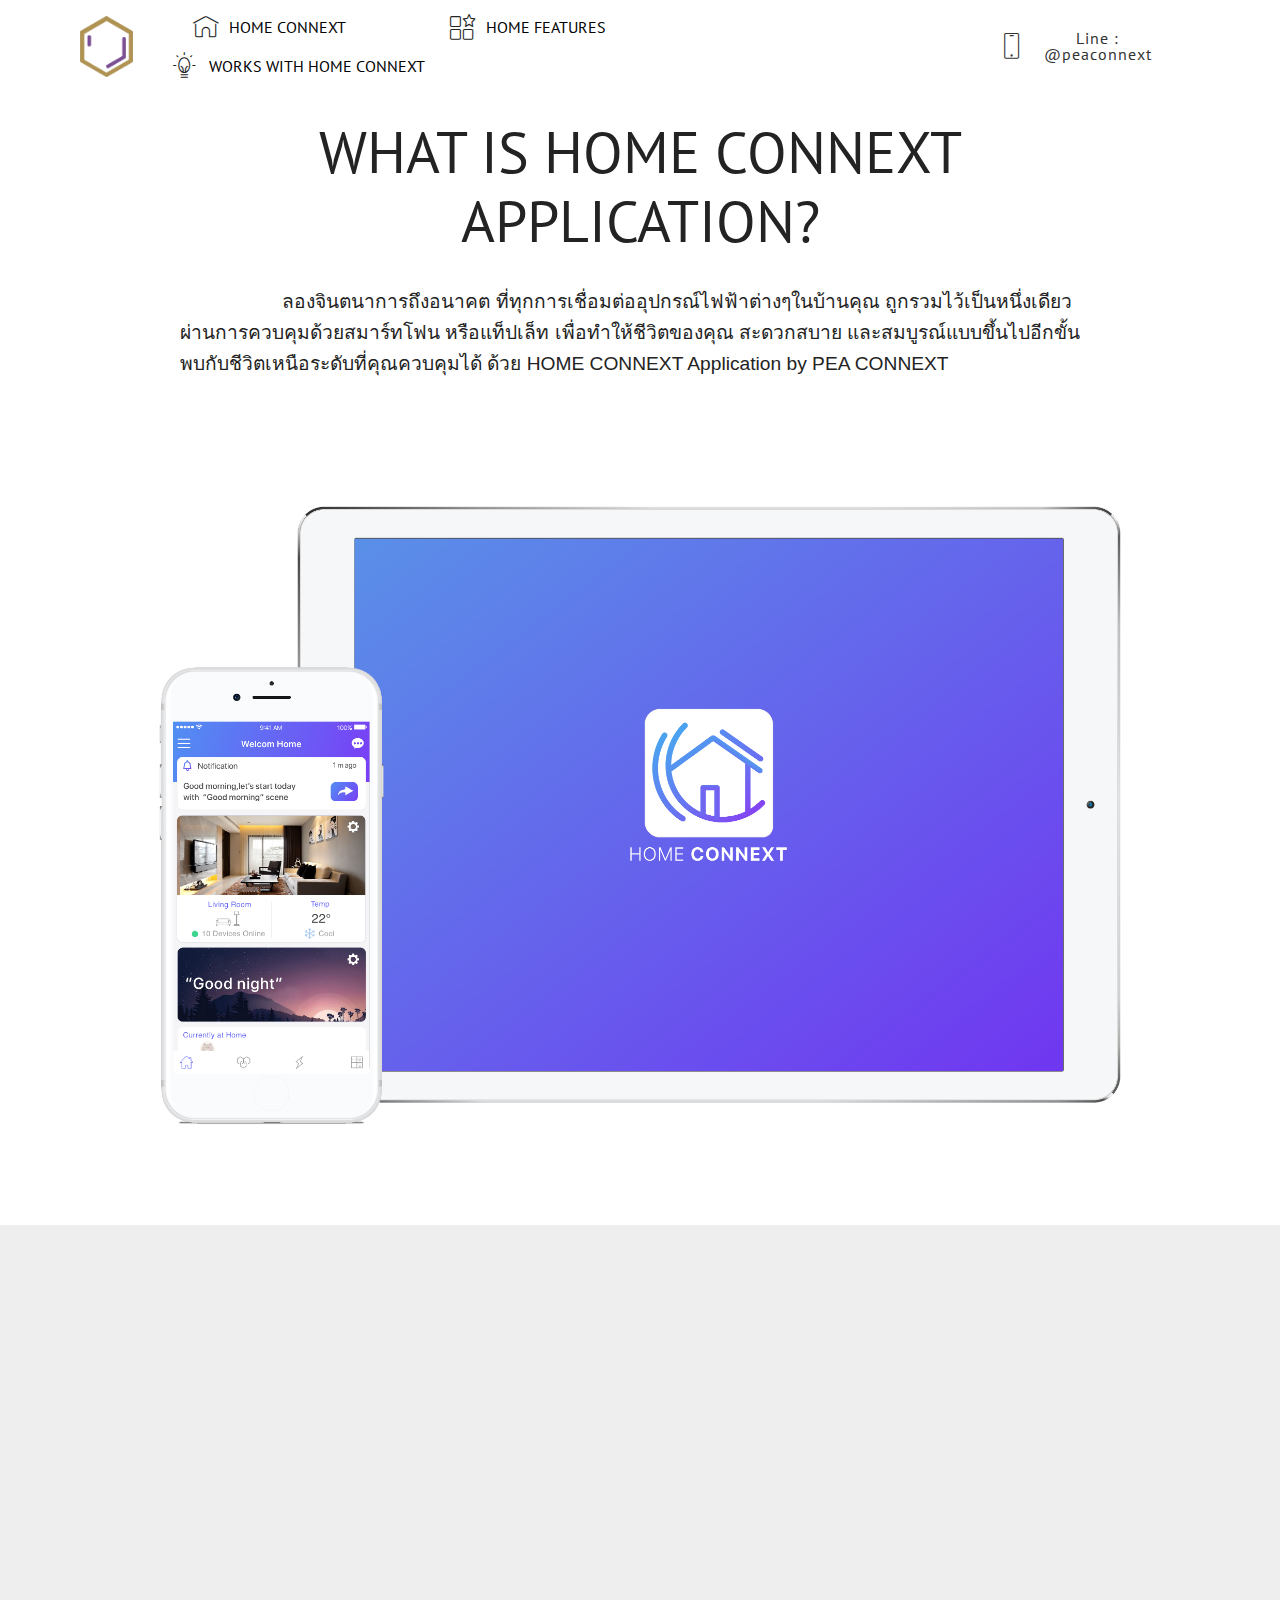
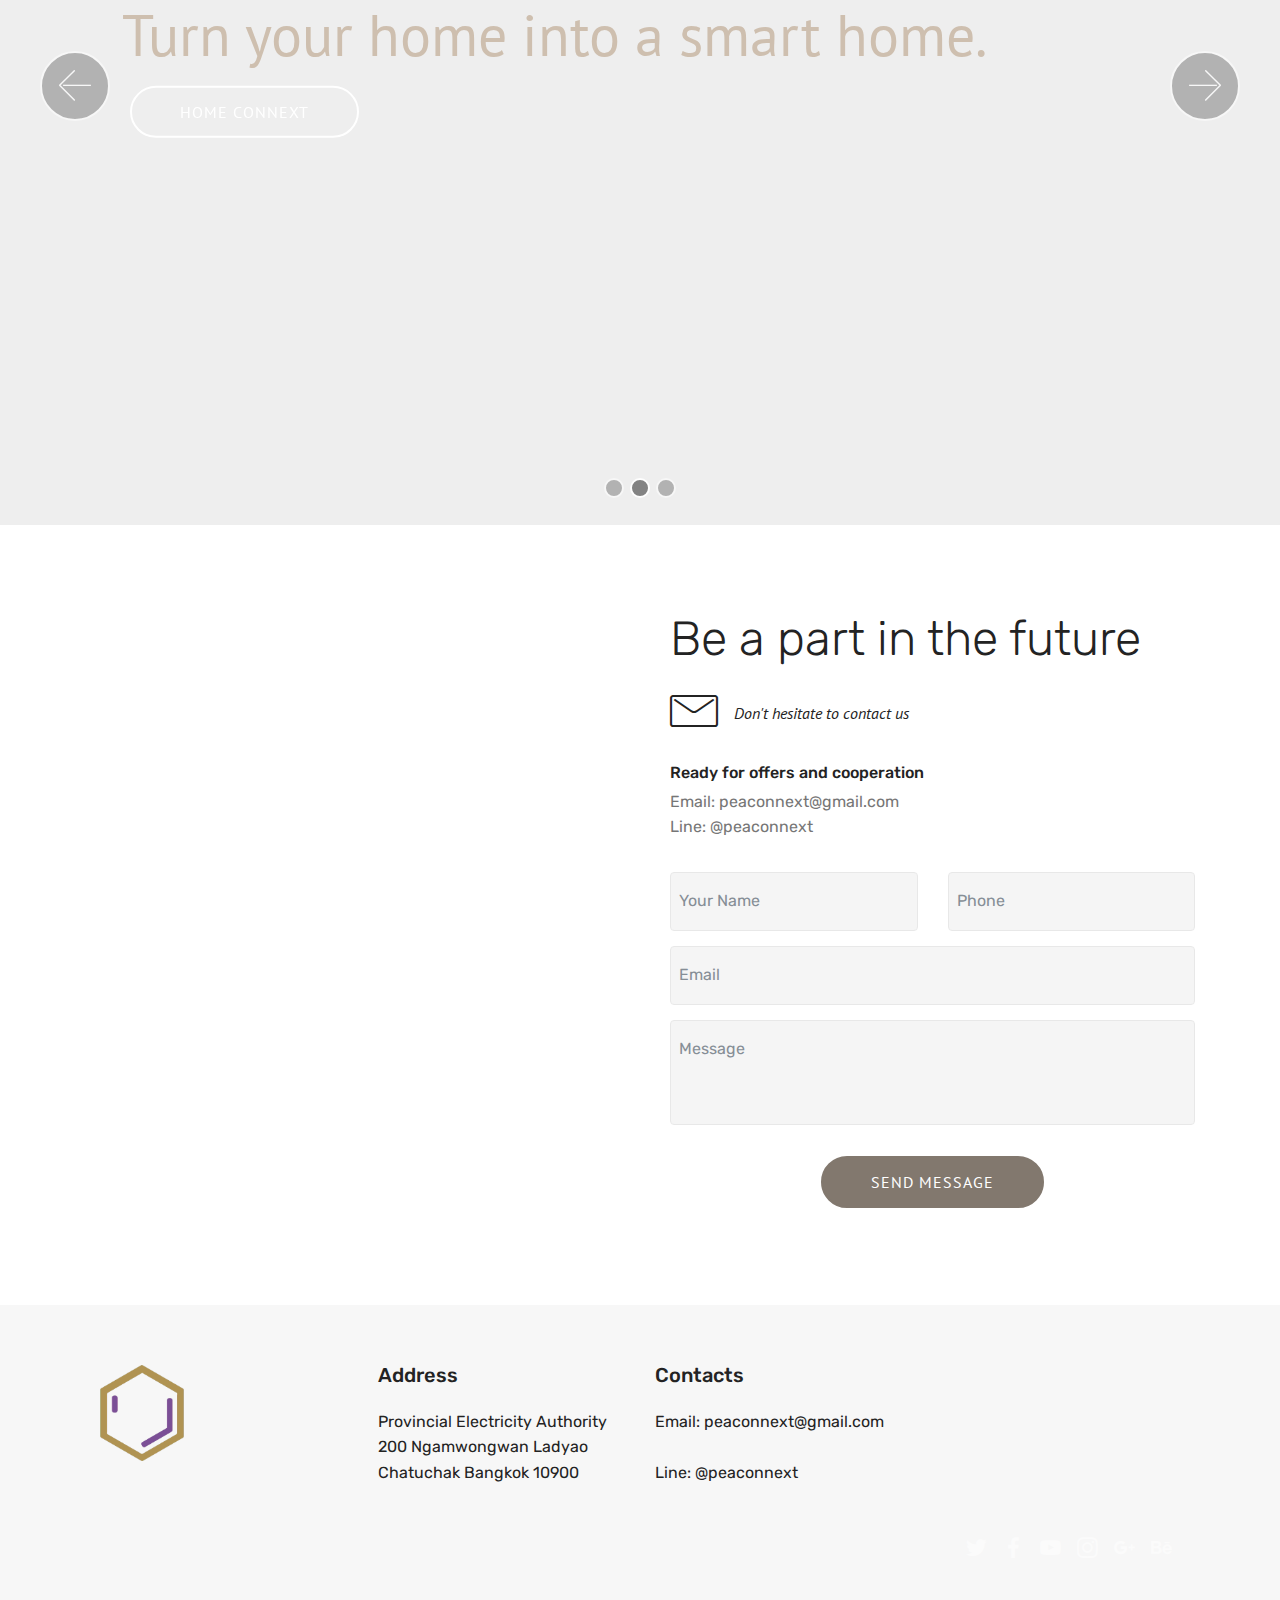
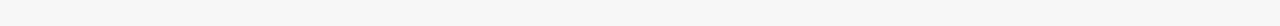
<file: index.html>
<!DOCTYPE html>
<html >
<head>
  <!-- Site made with Mobirise Website Builder v4.5.4, https://mobirise.com -->
  <meta charset="UTF-8">
  <meta http-equiv="X-UA-Compatible" content="IE=edge">
  <meta name="generator" content="Mobirise v4.5.4, mobirise.com">
  <meta name="viewport" content="width=device-width, initial-scale=1, minimum-scale=1">
  <link rel="shortcut icon" href="assets/images/group-23x3x-972x1113.png" type="image/x-icon">
  <meta name="description" content="">
  <title>PEA CONNEXT</title>
  <link rel="stylesheet" href="assets/web/assets/mobirise-icons/mobirise-icons.css">
  <link rel="stylesheet" href="assets/tether/tether.min.css">
  <link rel="stylesheet" href="assets/bootstrap/css/bootstrap.min.css">
  <link rel="stylesheet" href="assets/bootstrap/css/bootstrap-grid.min.css">
  <link rel="stylesheet" href="assets/bootstrap/css/bootstrap-reboot.min.css">
  <link rel="stylesheet" href="assets/dropdown/css/style.css">
  <link rel="stylesheet" href="assets/socicon/css/styles.css">
  <link rel="stylesheet" href="assets/theme/css/style.css">
  <link rel="stylesheet" href="assets/mobirise/css/mbr-additional.css" type="text/css">
  
  
  
</head>
<body>
<section class="menu cid-qZlvEAwMe8" once="menu" id="menu2-v">

    

    <nav class="navbar navbar-expand beta-menu navbar-dropdown align-items-center navbar-fixed-top navbar-toggleable-sm">
        <button class="navbar-toggler navbar-toggler-right" type="button" data-toggle="collapse" data-target="#navbarSupportedContent" aria-controls="navbarSupportedContent" aria-expanded="false" aria-label="Toggle navigation">
            <div class="hamburger">
                <span></span>
                <span></span>
                <span></span>
                <span></span>
            </div>
        </button>
        <div class="menu-logo">
            <div class="navbar-brand">
                <span class="navbar-logo">
                    <a href="index.html">
                        <img src="assets/images/group-23x3x-972x1113.png" alt="Mobirise" title="" style="height: 3.8rem;">
                    </a>
                </span>
                
            </div>
        </div>
        <div class="collapse navbar-collapse" id="navbarSupportedContent">
            <ul class="navbar-nav nav-dropdown" data-app-modern-menu="true"><li class="nav-item">
                    <a class="nav-link link text-black display-4" href="https://mobirise.com"></a>
                </li>
                <li class="nav-item">
                    <a class="nav-link link text-black display-4" href="page2.html"><span class="mbri-home mbr-iconfont mbr-iconfont-btn" style="color: rgb(35, 35, 35);"></span>HOME CONNEXT &nbsp; &nbsp; &nbsp; &nbsp; &nbsp; &nbsp; &nbsp; &nbsp; &nbsp; &nbsp;&nbsp;</a>
                </li><li class="nav-item"><a class="nav-link link text-black display-4" href="page3.html"><span class="mbri-features mbr-iconfont mbr-iconfont-btn" style="color: rgb(35, 35, 35);"></span>HOME FEATURES &nbsp; &nbsp; &nbsp; &nbsp; &nbsp; &nbsp; &nbsp; &nbsp; &nbsp; &nbsp;&nbsp;</a></li><li class="nav-item"><a class="nav-link link text-black display-4" href="page4.html"><span class="mbri-idea mbr-iconfont mbr-iconfont-btn" style="color: rgb(35, 35, 35);"></span>WORKS WITH HOME CONNEXT &nbsp; &nbsp; &nbsp; &nbsp; &nbsp; &nbsp; &nbsp; &nbsp; &nbsp; &nbsp;&nbsp;</a></li></ul>
            <div class="navbar-buttons mbr-section-btn"><a class="btn btn-sm btn-white display-4" href="http://line.me/ti/p/~@peaconnext" target="_blank">
                    <span class="btn-icon mbri-mobile mbr-iconfont mbr-iconfont-btn">
                    </span>
                    Line : @peaconnext</a></div>
        </div>
    </nav>
</section>

<section class="engine"><a href="https://mobirise.co/q">bootstrap carousel</a></section><section class="header4 cid-qZlvIrYihl mbr-fullscreen" id="header4-w">

    

    

    <div class="container">
        <div class="row justify-content-md-center">
            <div class="media-content col-md-10">
                <h1 class="mbr-section-title align-center mbr-white pb-3 mbr-bold mbr-fonts-style display-1"><span style="font-weight: normal;">
                    </span><br><span style="font-weight: normal;">WHAT IS HOME CONNEXT APPLICATION?</span></h1>
                
                <div class="mbr-text align-center mbr-white pb-3">
                    <p class="mbr-text mbr-fonts-style display-5"></p><p>&nbsp;&nbsp;&nbsp;&nbsp;&nbsp;&nbsp;&nbsp;&nbsp;&nbsp;&nbsp;&nbsp;&nbsp;&nbsp;&nbsp;&nbsp;&nbsp;&nbsp; &nbsp;&nbsp;&nbsp;&nbsp;&nbsp;<span style="font-size: 1.2rem;">ลองจินตนาการถึงอนาคต ที่ทุกการเชื่อมต่ออุปกรณ์ไฟฟ้าต่างๆในบ้านคุณ ถูกรวมไว้เป็นหนึ่งเดียว ผ่านการควบคุมด้วยสมาร์ทโฟน หรือแท็ปเล็ท เพื่อทำให้ชีวิตของคุณ สะดวกสบาย และสมบูรณ์แบบขึ้นไปอีกขั้น พบกับชีวิตเหนือระดับที่คุณควบคุมได้ ด้วย HOME CONNEXT Application by PEA CONNEXT</span></p><p></p>
                </div>
                
            </div>
            <div class="mbr-figure pt-5">
                <img src="assets/images/artboard-1-3972x2777.png" alt="Mobirise" title="" style="width: 90%;">
            </div>
        </div>
    </div>
</section>

<section class="carousel slide cid-qZlxIwgtQr" data-interval="false" id="slider1-x">

    

    <div class="full-screen"><div class="mbr-slider slide carousel" data-pause="true" data-keyboard="false" data-ride="carousel" data-interval="3000"><ol class="carousel-indicators"><li data-app-prevent-settings="" data-target="#slider1-x" data-slide-to="0"></li><li data-app-prevent-settings="" data-target="#slider1-x" class=" active" data-slide-to="1"></li><li data-app-prevent-settings="" data-target="#slider1-x" data-slide-to="2"></li></ol><div class="carousel-inner" role="listbox"><div class="carousel-item slider-fullscreen-image" data-bg-video-slide="false" style="background-image: url(assets/images/pic-2-1999x1300.png);"><div class="container container-slide"><div class="image_wrapper"><div class="mbr-overlay" style="opacity: 0;"></div><img src="assets/images/pic-2-1999x1300.png"><div class="carousel-caption justify-content-center"><div class="col-10 align-center"><h2 class="mbr-fonts-style display-1">Turn your home into a smart home.</h2><p class="lead mbr-text mbr-fonts-style display-5"></p><div class="mbr-section-btn" buttons="0"> <a class="btn  btn-white-outline display-4" href="page3.html">HOME FEATURE</a></div></div></div></div></div></div><div class="carousel-item slider-fullscreen-image active" data-bg-video-slide="https://www.youtube.com/watch?v=x7DKGl80iTs"><div class="mbr-overlay" style="opacity: 0;"></div><div class="container container-slide"><div class="image_wrapper"><img src="assets/images/2.jpg" style="opacity: 0;"><div class="carousel-caption justify-content-center"><div class="col-10 align-left"><h2 class="mbr-fonts-style display-1">Turn your home into a smart home.</h2><p class="lead mbr-text mbr-fonts-style display-5"></p><div class="mbr-section-btn" buttons="0"> <a class="btn  btn-white-outline display-4" href="page2.html">HOME CONNEXT</a></div></div></div></div></div></div><div class="carousel-item slider-fullscreen-image" data-bg-video-slide="false" style="background-image: url(assets/images/pic-3-2000x1422.png);"><div class="container container-slide"><div class="image_wrapper"><div class="mbr-overlay" style="opacity: 0;"></div><img src="assets/images/pic-3-2000x1422.png"><div class="carousel-caption justify-content-center"><div class="col-10 align-right"><h2 class="mbr-fonts-style display-1">HOME CONNEXT works with a wide range&nbsp;<div>of connected devices.</div></h2><p class="lead mbr-text mbr-fonts-style display-5">&nbsp;</p><div class="mbr-section-btn" buttons="0"> <a class="btn  btn-white-outline display-4" href="page4.html">SEE MORE</a></div></div></div></div></div></div></div><a data-app-prevent-settings="" class="carousel-control carousel-control-prev" role="button" data-slide="prev" href="#slider1-x"><span aria-hidden="true" class="mbri-left mbr-iconfont"></span><span class="sr-only">Previous</span></a><a data-app-prevent-settings="" class="carousel-control carousel-control-next" role="button" data-slide="next" href="#slider1-x"><span aria-hidden="true" class="mbri-right mbr-iconfont"></span><span class="sr-only">Next</span></a></div></div>

</section>

<section class="mbr-section form4 cid-qZlDXOYgHp" id="form4-16">

    

    
    <div class="container">
        <div class="row">
            <div class="col-md-6">
                <div class="google-map"><iframe frameborder="0" style="border:0" src="https://www.google.com/maps/embed/v1/place?key=AIzaSyA0Dx_boXQiwvdz8sJHoYeZNVTdoWONYkU&amp;q=place_id:ChIJtaF508Oc4jAR63LuO7gUpco" allowfullscreen=""></iframe></div>
            </div>
            <div class="col-md-6">
                <h2 class="pb-3 align-left mbr-fonts-style display-2">
                    Be a part in the future</h2>
                <div>
                    <div class="icon-block pb-3">
                        <span class="icon-block__icon">
                            <span class="mbri-letter mbr-iconfont"></span>
                        </span>
                        <h4 class="icon-block__title align-left mbr-fonts-style display-5">
                            Don't hesitate to contact us
                        </h4>
                    </div>
                    <div class="icon-contacts pb-3">
                        <h5 class="align-left mbr-fonts-style display-7">
                            Ready for offers and cooperation
                        </h5>
                        <p class="mbr-text align-left mbr-fonts-style display-7">Email: peaconnext@gmail.com<br>Line: @peaconnext</p>
                    </div>
                </div>
                <div data-form-type="formoid">
                    <div data-form-alert="" hidden="">Thanks for filling out the form!</div>
                    <form class="block mbr-form" action="https://mobirise.com/" method="post" data-form-title="Mobirise Form"><input type="hidden" data-form-email="true" value="djxsAQkGZwWtILLFxQBL71cNb73A1dHaGy3VAT8XXg1UY+KmBO/uh17xfBr26wp8borhkZiHcOvyq0tVtOdzK2PyzJWPfX7T8OmAO5quWmJpJYm0RCpSbFr/4JHcVEvD">
                        <div class="row">
                            <div class="col-md-6 multi-horizontal" data-for="name">
                                <input type="text" class="form-control input" name="name" data-form-field="Name" placeholder="Your Name" required="" id="name-form4-16">
                            </div>
                            <div class="col-md-6 multi-horizontal" data-for="phone">
                                <input type="text" class="form-control input" name="phone" data-form-field="Phone" placeholder="Phone" required="" id="phone-form4-16">
                            </div>
                            <div class="col-md-12" data-for="email">
                                <input type="text" class="form-control input" name="email" data-form-field="Email" placeholder="Email" required="" id="email-form4-16">
                            </div>
                            <div class="col-md-12" data-for="message">
                                <textarea class="form-control input" name="message" rows="3" data-form-field="Message" placeholder="Message" style="resize:none" id="message-form4-16"></textarea>
                            </div>
                            <div class="input-group-btn col-md-12" style="margin-top: 10px;"><button href="" type="submit" class="btn btn-form btn-info display-4">SEND MESSAGE</button></div>
                        </div>
                    </form>
                </div>
            </div>
        </div>
    </div>
</section>

<section class="cid-qNzLRYgg5j" id="footer1-j">

    

    

    <div class="container">
        <div class="media-container-row content text-white">
            <div class="col-12 col-md-3">
                <div class="media-wrap">
                    <a href="https://mobirise.com/">
                        <img src="assets/images/group-23x3x-972x1113.png" alt="Mobirise" title="">
                    </a>
                </div>
            </div>
            <div class="col-12 col-md-3 mbr-fonts-style display-7">
                <h5 class="pb-3">
                    Address
                </h5>
                <p class="mbr-text">Provincial Electricity Authority <br>200 Ngamwongwan Ladyao Chatuchak Bangkok 10900</p>
            </div>
            <div class="col-12 col-md-3 mbr-fonts-style display-7">
                <h5 class="pb-3">
                    Contacts
                </h5>
                <p class="mbr-text">
                    Email: peaconnext@gmail.com &nbsp; &nbsp;&nbsp;<br>Line: @peaconnext&nbsp;</p>
            </div>
            <div class="col-12 col-md-3 mbr-fonts-style display-7">
                <h5 class="pb-3"></h5>
                <p class="mbr-text"></p>
            </div>
        </div>
        <div class="footer-lower">
            <div class="media-container-row">
                <div class="col-sm-12">
                    <hr>
                </div>
            </div>
            <div class="media-container-row mbr-white">
                <div class="col-sm-6 copyright">
                    <p class="mbr-text mbr-fonts-style display-7"></p>
                </div>
                <div class="col-md-6">
                    <div class="social-list align-right">
                        <div class="soc-item">
                            <a href="https://twitter.com/mobirise" target="_blank">
                                <span class="socicon-twitter socicon mbr-iconfont mbr-iconfont-social"></span>
                            </a>
                        </div>
                        <div class="soc-item">
                            <a href="https://www.facebook.com/pages/Mobirise/1616226671953247" target="_blank">
                                <span class="socicon-facebook socicon mbr-iconfont mbr-iconfont-social"></span>
                            </a>
                        </div>
                        <div class="soc-item">
                            <a href="https://www.youtube.com/c/mobirise" target="_blank">
                                <span class="socicon-youtube socicon mbr-iconfont mbr-iconfont-social"></span>
                            </a>
                        </div>
                        <div class="soc-item">
                            <a href="https://instagram.com/mobirise" target="_blank">
                                <span class="socicon-instagram socicon mbr-iconfont mbr-iconfont-social"></span>
                            </a>
                        </div>
                        <div class="soc-item">
                            <a href="https://plus.google.com/u/0/+Mobirise" target="_blank">
                                <span class="socicon-googleplus socicon mbr-iconfont mbr-iconfont-social"></span>
                            </a>
                        </div>
                        <div class="soc-item">
                            <a href="https://www.behance.net/Mobirise" target="_blank">
                                <span class="socicon-behance socicon mbr-iconfont mbr-iconfont-social"></span>
                            </a>
                        </div>
                    </div>
                </div>
            </div>
        </div>
    </div>
</section>


  <script src="assets/web/assets/jquery/jquery.min.js"></script>
  <script src="assets/popper/popper.min.js"></script>
  <script src="assets/tether/tether.min.js"></script>
  <script src="assets/bootstrap/js/bootstrap.min.js"></script>
  <script src="assets/smoothscroll/smooth-scroll.js"></script>
  <script src="assets/dropdown/js/script.min.js"></script>
  <script src="assets/ytplayer/jquery.mb.ytplayer.min.js"></script>
  <script src="assets/vimeoplayer/jquery.mb.vimeo_player.js"></script>
  <script src="assets/bootstrapcarouselswipe/bootstrap-carousel-swipe.js"></script>
  <script src="assets/touchswipe/jquery.touch-swipe.min.js"></script>
  <script src="assets/theme/js/script.js"></script>
  <script src="assets/slidervideo/script.js"></script>
  <script src="assets/formoid/formoid.min.js"></script>
  
  
</body>
</html>
</file>
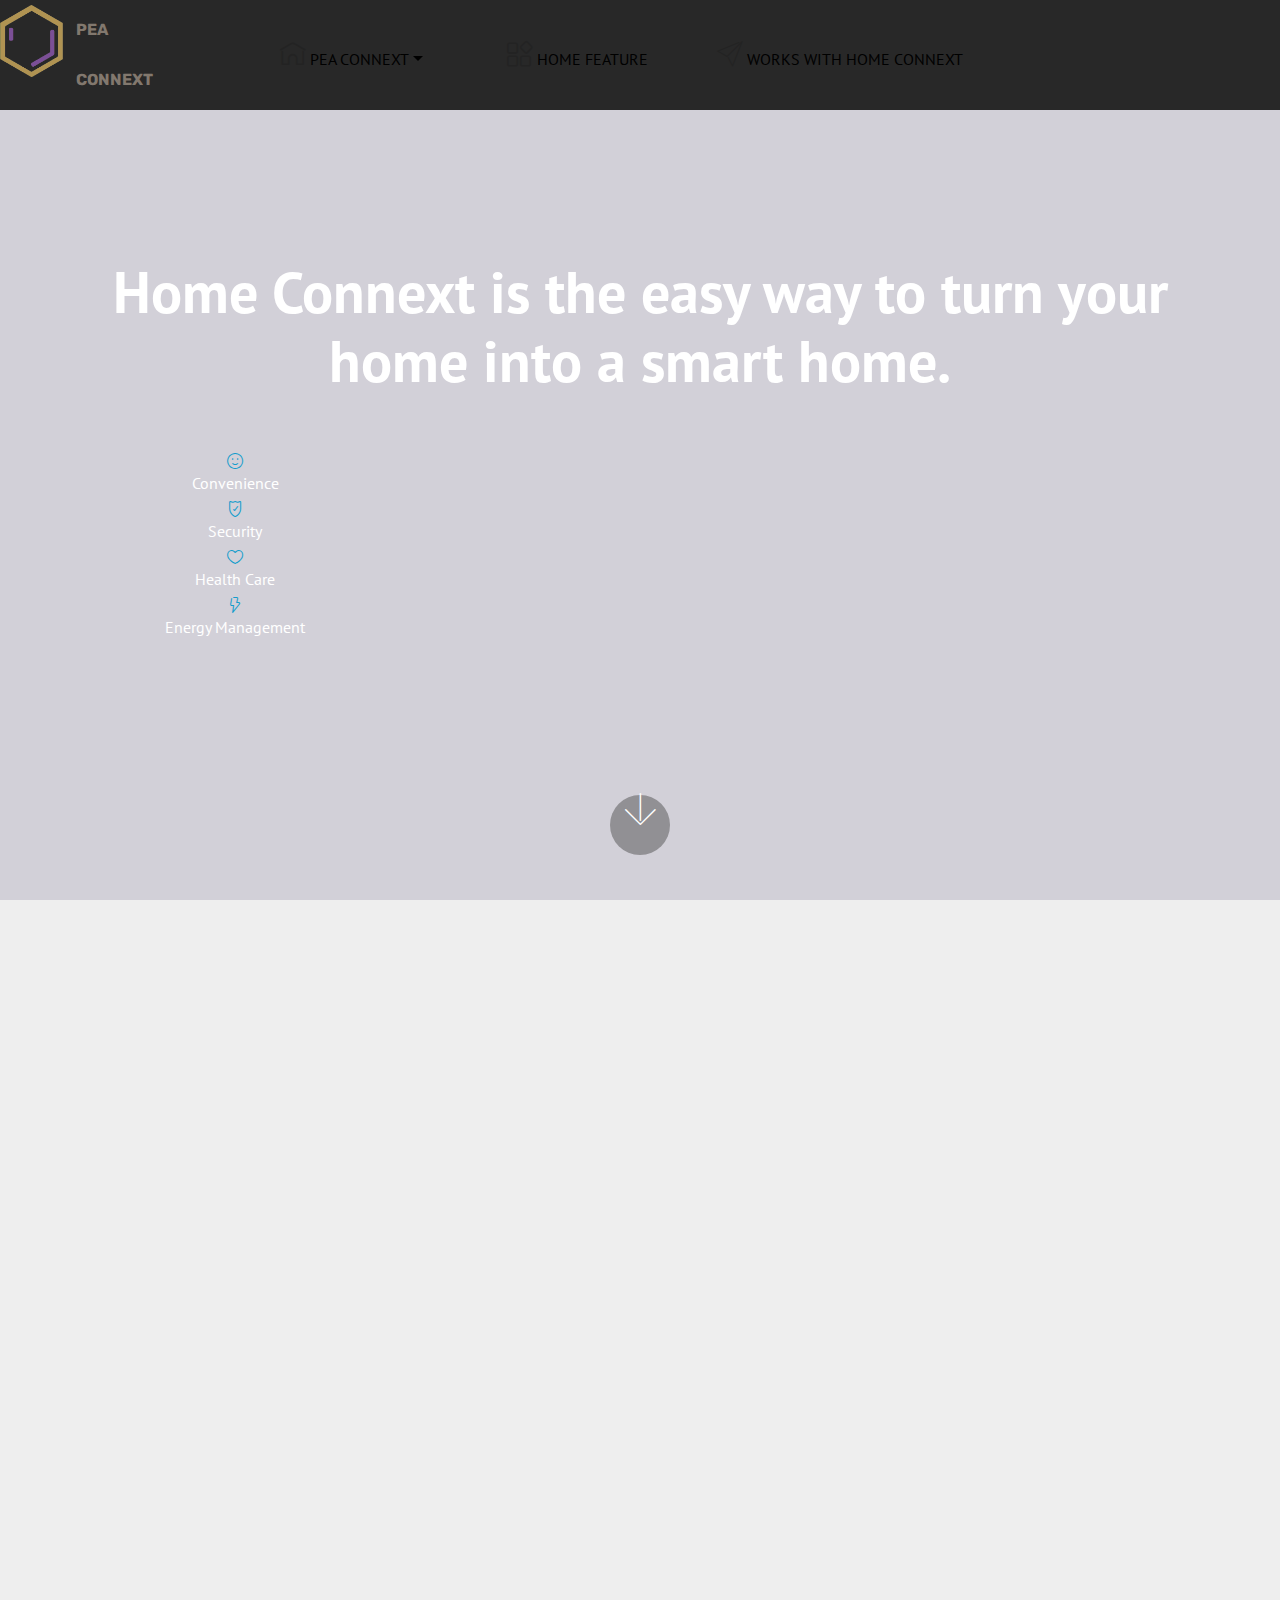
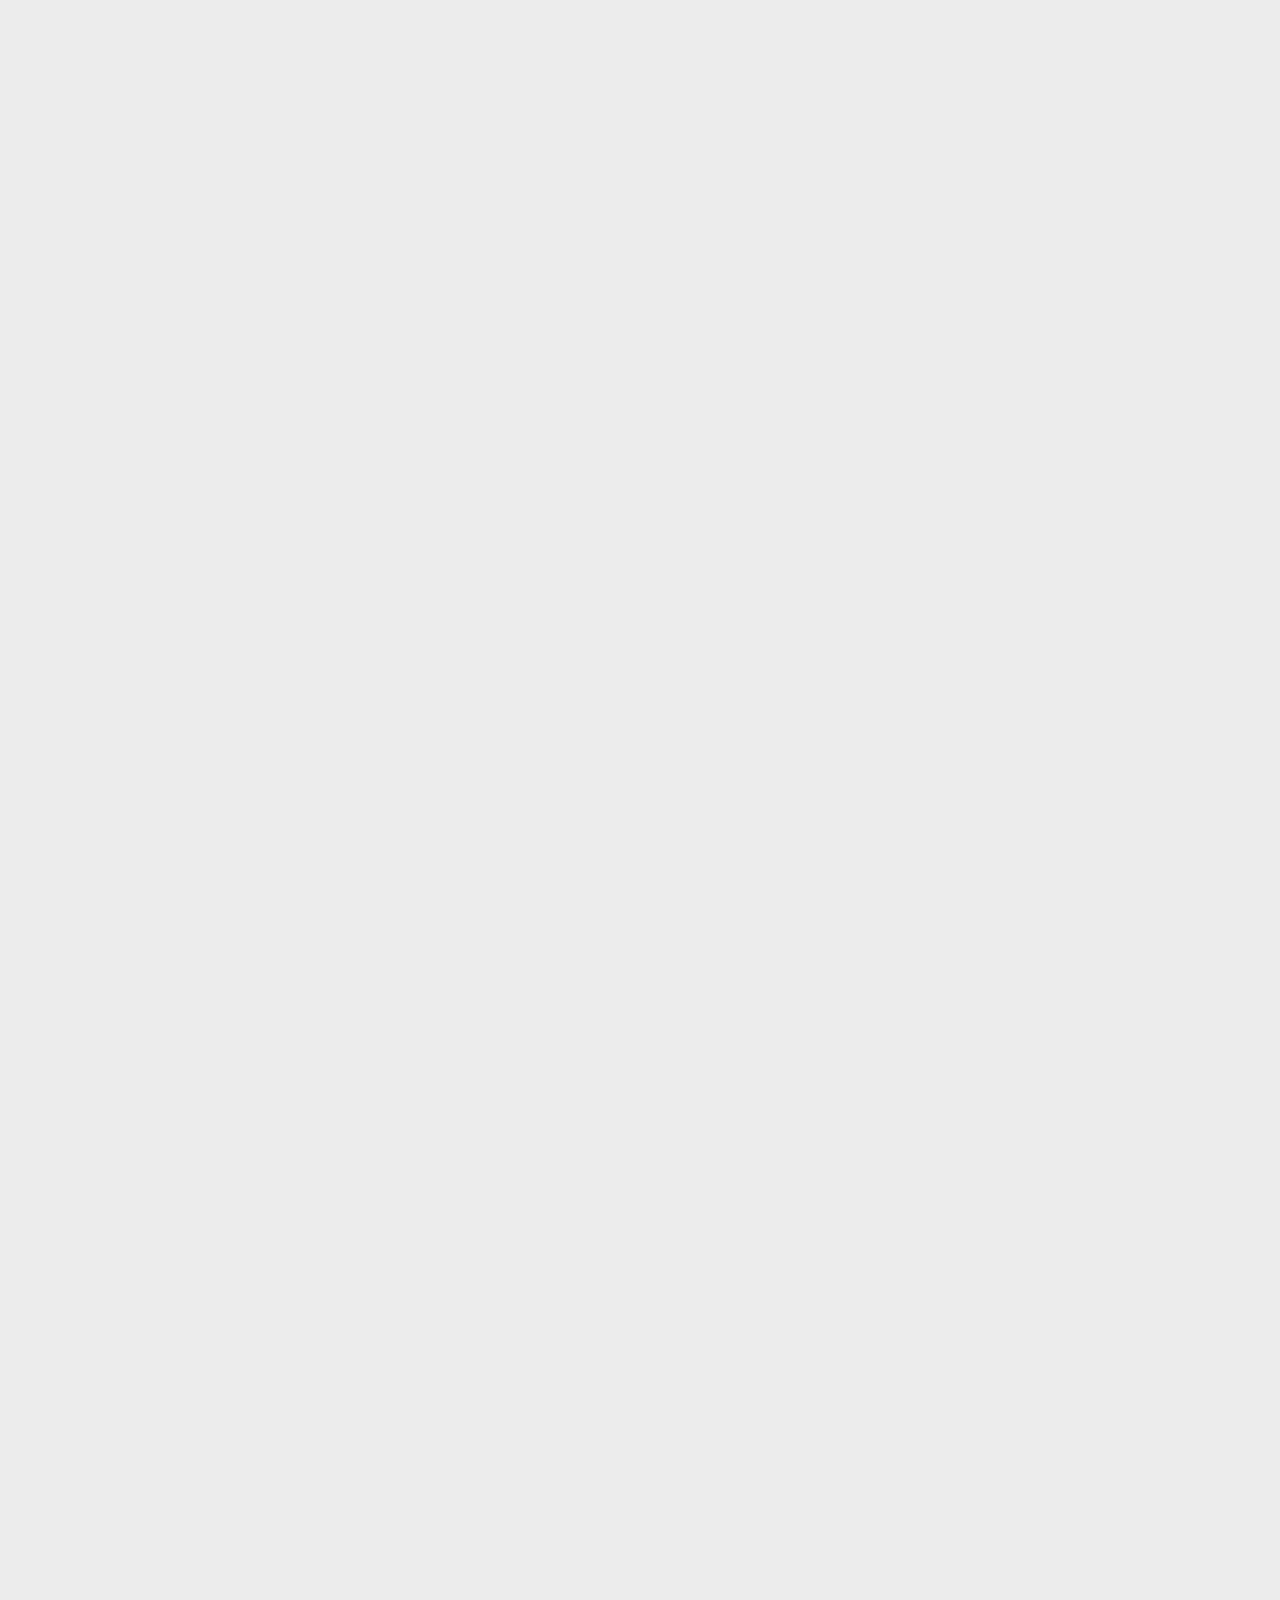
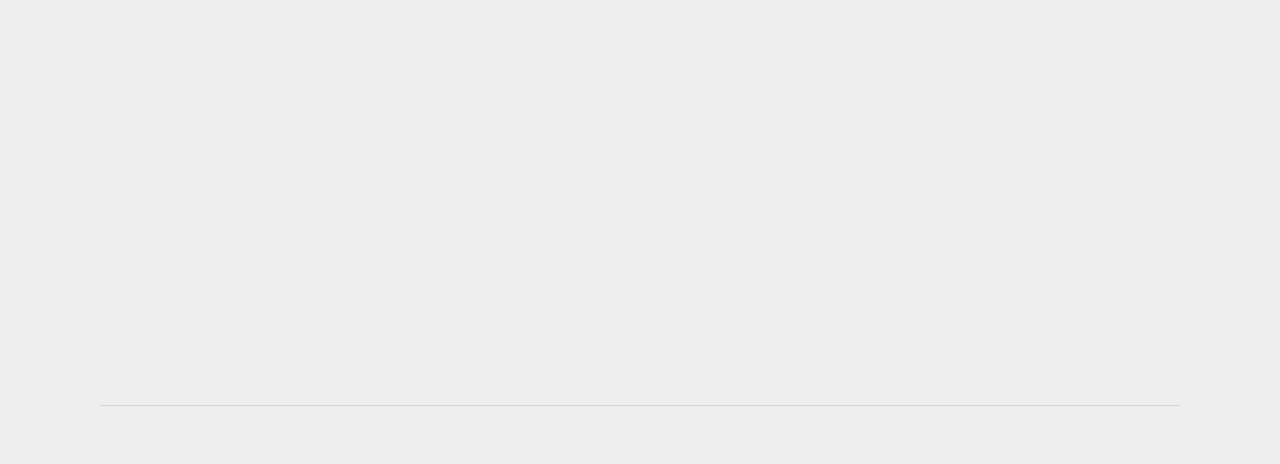
<file: homefeature.html>
<!DOCTYPE html>
<html >
<head>
  <!-- Site made with Mobirise Website Builder v4.5.4, https://mobirise.com -->
  <meta charset="UTF-8">
  <meta http-equiv="X-UA-Compatible" content="IE=edge">
  <meta name="generator" content="Mobirise v4.5.4, mobirise.com">
  <meta name="viewport" content="width=device-width, initial-scale=1, minimum-scale=1">
  <link rel="shortcut icon" href="assets/images/group-23x3x-972x1113.png" type="image/x-icon">
  <meta name="description" content="">
  <title>Home Feature</title>
  <link rel="stylesheet" href="assets/web/assets/mobirise-icons-bold/mobirise-icons-bold.css">
  <link rel="stylesheet" href="assets/web/assets/mobirise-icons/mobirise-icons.css">
  <link rel="stylesheet" href="assets/tether/tether.min.css">
  <link rel="stylesheet" href="assets/bootstrap/css/bootstrap.min.css">
  <link rel="stylesheet" href="assets/bootstrap/css/bootstrap-grid.min.css">
  <link rel="stylesheet" href="assets/bootstrap/css/bootstrap-reboot.min.css">
  <link rel="stylesheet" href="assets/dropdown/css/style.css">
  <link rel="stylesheet" href="assets/socicon/css/styles.css">
  <link rel="stylesheet" href="assets/animatecss/animate.min.css">
  <link rel="stylesheet" href="assets/theme/css/style.css">
  <link rel="stylesheet" href="assets/mobirise/css/mbr-additional.css" type="text/css">
  
  
  
</head>
<body>
<section class="menu cid-qKy6bfuR5h" once="menu" id="menu1-i">

    

    <nav class="navbar navbar-expand beta-menu navbar-dropdown align-items-center navbar-fixed-top navbar-toggleable-sm">
        <button class="navbar-toggler navbar-toggler-right" type="button" data-toggle="collapse" data-target="#navbarSupportedContent" aria-controls="navbarSupportedContent" aria-expanded="false" aria-label="Toggle navigation">
            <div class="hamburger">
                <span></span>
                <span></span>
                <span></span>
                <span></span>
            </div>
        </button>
        <div class="menu-logo">
            <div class="navbar-brand">
                <span class="navbar-logo">
                    <a href="index.html">
                         <img src="assets/images/group-23x3x-972x1113.png" alt="Mobirise" title="" style="height: 4.5rem;">
                    </a>
                </span>
                <span class="navbar-caption-wrap"><a class="navbar-caption text-info display-7" href="index.html">PEA CONNEXT</a></span>
            </div>
        </div>
        <div class="collapse navbar-collapse" id="navbarSupportedContent">
            <ul class="navbar-nav nav-dropdown nav-right" data-app-modern-menu="true"><li class="nav-item">
                    <a class="nav-link link text-black display-4" href="https://mobirise.com"><br>
                        </a>
                </li><li class="nav-item dropdown open"><a class="nav-link link text-black dropdown-toggle display-4" href="smarthome.html" data-toggle="dropdown-submenu" aria-expanded="true"><span class="mbrib-home mbr-iconfont mbr-iconfont-btn" style="color: rgb(35, 35, 35);"></span>
                        
                        PEA CONNEXT</a><div class="dropdown-menu"><a class="text-black dropdown-item display-4" href="smarthome.html">HOME CONNEXT</a></div></li><li class="nav-item"><a class="nav-link link text-black display-4" href="homefeature.html"><span class="mbrib-extension mbr-iconfont mbr-iconfont-btn" style="color: rgb(35, 35, 35);"></span>
                        
                        HOME FEATURE</a></li><li class="nav-item"><a class="nav-link link text-black display-4" href="workwithhomeconnext.html"><span class="mbri-paper-plane mbr-iconfont mbr-iconfont-btn" style="color: rgb(35, 35, 35);"></span>
                        
                        WORKS WITH HOME CONNEXT</a></li></ul>
            
        </div>
    </nav>
</section>

<section class="engine"><a href="https://mobirise.co/h">how to make your own website for free</a></section><section class="header12 cid-qL9LC0tkTf mbr-fullscreen mbr-parallax-background" id="header12-3l">

    

    <div class="mbr-overlay" style="opacity: 0.2; background-color: rgb(102, 88, 128);">
    </div>

    <div class="container  ">
            <div class="media-container">
                <div class="col-md-12 align-center">
                    <h1 class="mbr-section-title pb-3 mbr-white mbr-bold mbr-fonts-style display-1">Home Connext is the easy way to turn your home into a smart home.</h1>
                    <p class="mbr-text pb-3 mbr-white mbr-fonts-style display-5"></p>
                    

                    <div class="icons-media-container mbr-white">
                        <div class="card col-12 col-md-6 col-lg-3">
                            <div class="icon-block">
                            <a href="page2.html#info1-3e">
                                <span class="mbr-iconfont mbrib-smile-face"></span>
                            </a>
                            </div>
                            <h5 class="mbr-fonts-style display-5">Convenience</h5>
                        </div>

                        <div class="card col-12 col-md-6 col-lg-3">
                            <div class="icon-block">
                                <a href="page2.html#info1-3f">
                                    <span class="mbr-iconfont mbrib-protect"></span>
                                </a>
                            </div>
                            <h5 class="mbr-fonts-style display-5">
                                Security</h5>
                        </div>

                        <div class="card col-12 col-md-6 col-lg-3">
                            <div class="icon-block">
                                <a href="page2.html#info1-3g">
                                    <span class="mbr-iconfont mbrib-hearth"></span>
                                </a>
                            </div>
                            <h5 class="mbr-fonts-style display-5">
                                Health Care</h5>
                        </div>

                        <div class="card col-12 col-md-6 col-lg-3">
                            <div class="icon-block">
                                <a href="page2.html#info1-3j">
                                    <span class="mbr-iconfont mbrib-speed"></span>
                                </a>
                            </div>
                            <h5 class="mbr-fonts-style display-5">
                                Energy Management</h5>
                        </div>
                    </div>
                </div>
            </div>
    </div>

    <div class="mbr-arrow hidden-sm-down" aria-hidden="true">
        <a href="#next">
            <i class="mbri-down mbr-iconfont"></i>
        </a>
    </div>
</section>

<section class="mbr-section info1 cid-qL9xPYnSXx" id="info1-3e">

    

    
    <div class="container">
        <div class="row justify-content-center content-row">
            <div class="media-container-column title col-12 col-lg-7 col-md-6">
                
                <h2 class="align-left mbr-bold mbr-fonts-style display-2">Convenience&nbsp;</h2>
            </div>
            <div class="media-container-column col-12 col-lg-3 col-md-4">
                
            </div>
        </div>
    </div>
</section>

<section class="features2 cid-qL9xK4B4FE" id="features2-3c">

    

    
    
    <div class="container">
        <div class="media-container-row">
            <div class="card p-3 col-12 col-md-6 col-lg-4">
                <div class="card-wrapper">
                    <div class="card-img">
                        <img src="assets/images/smart-house-03-3-7088x4725.png" alt="Mobirise" title="">
                    </div>
                    <div class="card-box">
                        <h4 class="card-title pb-3 mbr-fonts-style display-7">You select,We connect</h4>
                        <p class="mbr-text mbr-fonts-style display-7"></p><p>
                            ็&nbsp; &nbsp; &nbsp; &nbsp;Home Connext Application ที่ออกแบบเพื่อเชื่อมต่อทุกความต้องการ อำนวยความสะดวกในการควบคุมอุปกรณ์และเครื่องใช้ไฟฟ้าต่างๆ ผ่าน Smart Phone และเสียงของคุณ<br><br></p><p></p>
                    </div>
                </div>
            </div>

            <div class="card p-3 col-12 col-md-6 col-lg-4">
                <div class="card-wrapper">
                    <div class="card-img">
                        <img src="assets/images/feel-2-1024x768.png" alt="Mobirise" title="">
                    </div>
                    <div class="card-box ">
                        <h4 class="card-title pb-3 mbr-fonts-style display-7">Feel the control but let go every once in a while.&nbsp;</h4>
                        <p class="mbr-text mbr-fonts-style display-7"></p><p>
                            &nbsp;&nbsp;&nbsp;&nbsp;&nbsp;&nbsp;&nbsp;&nbsp;สามารถสั่งการเปิดปิด อุปกรณ์ต่างๆได้ทุกเวลาที่ต้องการ ไม่ว่าจะอยู่ที่ไหน </p><p></p>
                    </div>
                </div>
            </div>

            <div class="card p-3 col-12 col-md-6 col-lg-4">
                <div class="card-wrapper">
                    <div class="card-img">
                        <img src="assets/images/auto-device-2-1024x753.png" alt="Mobirise" title="">
                    </div>
                    <div class="card-box">
                        <h4 class="card-title pb-3 mbr-fonts-style display-7">
                            Auto Device Discover</h4>
                        <p class="mbr-text mbr-fonts-style display-7"></p><p>&nbsp;&nbsp;&nbsp;&nbsp;&nbsp;&nbsp;&nbsp;&nbsp;สะดวกสบายขึ้นด้วยฟังช์ชั่น เพิ่ม-ลด อุปกรณ์ได้อย่างง่ายดายด้วยระบบ Auto Device Discover&nbsp;<br><br></p><p></p>
                    </div>
                </div>
            </div>

            
        </div>
    </div>
</section>

<section class="mbr-section info1 cid-qL9y8fiEax" id="info1-3f">

    

    
    <div class="container">
        <div class="row justify-content-center content-row">
            <div class="media-container-column title col-12 col-lg-7 col-md-6">
                
                <h2 class="align-left mbr-bold mbr-fonts-style display-2">
                    Security&nbsp;</h2>
            </div>
            <div class="media-container-column col-12 col-lg-3 col-md-4">
                
            </div>
        </div>
    </div>
</section>

<section class="features2 cid-qL9xKsHoHY" id="features2-3d">

    

    
    
    <div class="container">
        <div class="media-container-row">
            <div class="card p-3 col-12 col-md-6 col-lg-4">
                <div class="card-wrapper">
                    <div class="card-img">
                        <img src="assets/images/warning-1024x768.png" alt="Mobirise" title="">
                    </div>
                    <div class="card-box">
                        <h4 class="card-title pb-3 mbr-fonts-style display-7">Notifies when it hears an alarm</h4>
                        <p class="mbr-text mbr-fonts-style display-7"></p><p>
                            &nbsp;&nbsp;&nbsp;&nbsp;&nbsp;&nbsp;&nbsp;&nbsp;ช่วยให้คุณสบายหายห่วงด้วยระบบแจ้งเตือน ความผิดปกติของการใช้พลังงานไฟฟ้าและอุปกรณ์ต่างๆ&nbsp;</p><p></p>
                    </div>
                </div>
            </div>

            <div class="card p-3 col-12 col-md-6 col-lg-4">
                <div class="card-wrapper">
                    <div class="card-img">
                        <img src="assets/images/warning-camera-man-1024x768.png" alt="Mobirise" title="">
                    </div>
                    <div class="card-box ">
                        <h4 class="card-title pb-3 mbr-fonts-style display-7">Receive home intruder alerts direct to your smartphone</h4>
                        <p class="mbr-text mbr-fonts-style display-7"></p><p>
                            &nbsp;&nbsp;&nbsp;&nbsp;&nbsp;&nbsp;&nbsp;&nbsp;ล้ำไปอีกขั้นกับความปลอดภัยเหนือระดับ ด้วยการแจ้งเตือนเมื่อตรวจพบคนแปลกหน้า <br><br></p><p></p>
                    </div>
                </div>
            </div>

            <div class="card p-3 col-12 col-md-6 col-lg-4">
                <div class="card-wrapper">
                    <div class="card-img">
                        <img src="assets/images/warning-camera-1024x768.png" alt="Mobirise" title="">
                    </div>
                    <div class="card-box">
                        <h4 class="card-title pb-3 mbr-fonts-style display-7">Leave family members off the record to protect their privacy</h4>
                        <p class="mbr-text mbr-fonts-style display-7"></p><p>&nbsp;&nbsp;&nbsp;&nbsp;&nbsp;&nbsp;&nbsp;&nbsp;ด้วยการเลือกจดจำใบหน้าของคนในครอบครัวและคนที่คุณรัก สามารถทำให้คุณยังคงความเป็นส่วนตัว ด้วยการเลือกบันทึกและแจ้งเตือนในช่วงเวลาที่ต้องการ<br><br></p><p></p>
                    </div>
                </div>
            </div>

            
        </div>
    </div>
</section>

<section class="mbr-section info1 cid-qL9EFs2Jf3" id="info1-3g">

    

    
    <div class="container">
        <div class="row justify-content-center content-row">
            <div class="media-container-column title col-12 col-lg-7 col-md-6">
                
                <h2 class="align-left mbr-bold mbr-fonts-style display-2">Health Care</h2>
            </div>
            <div class="media-container-column col-12 col-lg-3 col-md-4">
                
            </div>
        </div>
    </div>
</section>

<section class="features11 cid-qL9EPXJ78E" id="features11-3h">

    

    

    <div class="container">   
        <div class="col-md-12">
            <div class="media-container-row">
                <div class="mbr-figure" style="width: 50%;">
                    <img src="assets/images/old-couple-taking-a-self-portrait-p4vgutz-7205x4809.jpg" alt="Mobirise" title="">
                </div>
                <div class=" align-left aside-content">
                    
                    <div class="mbr-section-text">
                        
                    </div>

                    <div class="block-content">
                        <div class="card p-3 pr-3">
                            <div class="media">
                                     
                                <div class="media-body">
                                    <h4 class="card-title mbr-fonts-style display-7">Personal weather station</h4>
                                </div>
                            </div>                

                            <div class="card-box">
                                <p class="block-text mbr-fonts-style display-7"></p><p>&nbsp;&nbsp;&nbsp;&nbsp;&nbsp;&nbsp;&nbsp;&nbsp;ดูแลสุขภาพของคุณด้วยระบบตรวจจับก๊าซคาร์บอนไดออกไซ์หรือค่าแสง U.V ที่มากเกินไป รู้ทุกสภาวะไปกับระบบรายงานสภาพอากาศภายนอกบ้านและภายในบ้าน</p><p></p>
                            </div>
                        </div>

                        
                    </div>
                </div>
            </div>
        </div> 
    </div>          
</section>

<section class="mbr-section info1 cid-qL9FdLHxcN" id="info1-3j">

    

    
    <div class="container">
        <div class="row justify-content-center content-row">
            <div class="media-container-column title col-12 col-lg-7 col-md-6">
                
                <h2 class="align-left mbr-bold mbr-fonts-style display-2">
                    Energy Management</h2>
            </div>
            <div class="media-container-column col-12 col-lg-3 col-md-4">
                
            </div>
        </div>
    </div>
</section>

<section class="features11 cid-qL9F872mLp" id="features11-3i">

    

    

    <div class="container">   
        <div class="col-md-12">
            <div class="media-container-row">
                <div class="mbr-figure" style="width: 60%;">
                    <img src="assets/images/solar-panels-on-house-pv8tk64-1-2564x1710.jpg" alt="Mobirise" title="">
                </div>
                <div class=" align-left aside-content">
                    
                    <div class="mbr-section-text">
                        
                    </div>

                    <div class="block-content">
                        <div class="card p-3 pr-3">
                            <div class="media">
                                     
                                <div class="media-body">
                                    <h4 class="card-title mbr-fonts-style display-7">
                                        Smart Simple Inspiring</h4>
                                </div>
                            </div>                

                            <div class="card-box">
                                <p class="block-text mbr-fonts-style display-7"></p><p>&nbsp;&nbsp;&nbsp;&nbsp;&nbsp;&nbsp;&nbsp;&nbsp;เพื่อการจัดการพลังงานอย่างคุ้มค่า สามารถติดตามปริมาณการใช้พลังงานไฟฟ้าภายในบ้าน การสามารถตรวจสอบปริมาณการใช้พลังงาน ไม่ใช่เรื่องยากอีกต่อไปด้วยระบบ Energy Report</p><p></p>
                            </div>
                        </div>

                        <div class="card p-3 pr-3">
                            <div class="media">
                                     
                                <div class="media-body">
                                    <h4 class="card-title mbr-fonts-style display-7"><br><br>Futureproof energy management.</h4>
                                </div>
                            </div>                

                            <div class="card-box">
                                <p class="block-text mbr-fonts-style display-7"></p><p>
                                    &nbsp;&nbsp;&nbsp;&nbsp;&nbsp;&nbsp;&nbsp;&nbsp;พร้อมแสดงค่าพลังงานที่ผลิตได้จาก Solar Inverter เทียบกับพลังงานที่ใช้ภายในบ้าน</p><p></p>
                            </div>
                        </div>
                    </div>
                </div>
            </div>
        </div> 
    </div>          
</section>

<section class="cid-qKz6NIKGmX" id="footer1-2d">

    

    

    <div class="container">
        <div class="media-container-row content text-white">
            <div class="col-12 col-md-3">
                <div class="media-wrap">
                    <a href="https://mobirise.com/">
                        <img src="assets/images/logo-1-1024x1024.png" alt="Mobirise" title="">
                    </a>
                </div>
            </div>
            <div class="col-12 col-md-3 mbr-fonts-style display-7">
                <h5 class="pb-3">
                    Address
                </h5>
                <p class="mbr-text">Provincial Electricity Authority <br>                          200 Ngamwongwan Ladyao Chatuchak Bangkok 10900</p>
            </div>
            <div class="col-12 col-md-3 mbr-fonts-style display-7">
                <h5 class="pb-3">
                    Contacts
                </h5>
                <p class="mbr-text">
                    Email:&nbsp;peaconnext@gmail.com<br></p>
            </div>
            <div class="col-12 col-md-3 mbr-fonts-style display-7">
                <h5 class="pb-3"></h5>
                <p class="mbr-text"></p>
            </div>
        </div>
        <div class="footer-lower">
            <div class="media-container-row">
                <div class="col-sm-12">
                    <hr>
                </div>
            </div>
            <div class="media-container-row mbr-white">
                <div class="col-sm-6 copyright">
                    <p class="mbr-text mbr-fonts-style display-7">
                        © Copyright 2017 PeaConnext Inc. - All Rights Reserved
                    </p>
                </div>
                <div class="col-md-6">
                    
                </div>
            </div>
        </div>
    </div>
</section>


  <script src="assets/web/assets/jquery/jquery.min.js"></script>
  <script src="assets/popper/popper.min.js"></script>
  <script src="assets/tether/tether.min.js"></script>
  <script src="assets/bootstrap/js/bootstrap.min.js"></script>
  <script src="assets/dropdown/js/script.min.js"></script>
  <script src="assets/viewportchecker/jquery.viewportchecker.js"></script>
  <script src="assets/parallax/jarallax.min.js"></script>
  <script src="assets/smoothscroll/smooth-scroll.js"></script>
  <script src="assets/touchswipe/jquery.touch-swipe.min.js"></script>
  <script src="assets/theme/js/script.js"></script>
  
  
 <div id="scrollToTop" class="scrollToTop mbr-arrow-up"><a style="text-align: center;"><i></i></a></div>
    <input name="animation" type="hidden">
  </body>
</html>
</file>
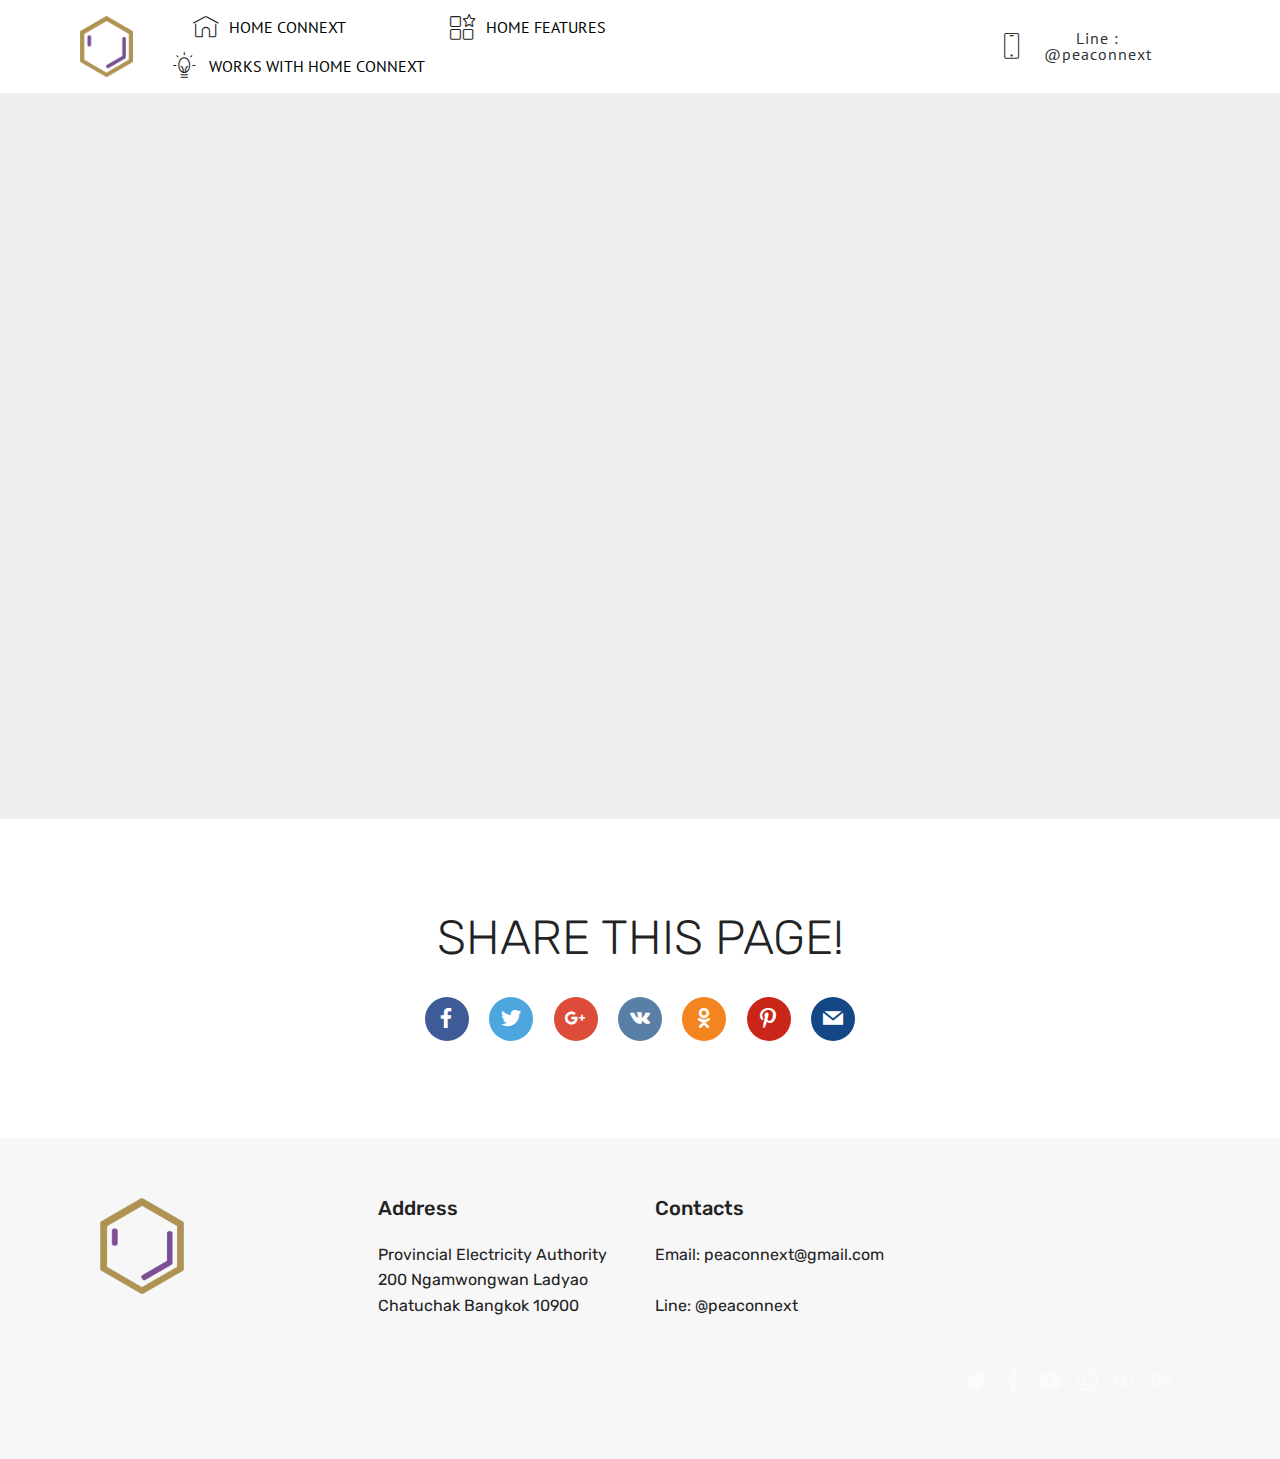
<file: page2.html>
<!DOCTYPE html>
<html >
<head>
  <!-- Site made with Mobirise Website Builder v4.5.4, https://mobirise.com -->
  <meta charset="UTF-8">
  <meta http-equiv="X-UA-Compatible" content="IE=edge">
  <meta name="generator" content="Mobirise v4.5.4, mobirise.com">
  <meta name="viewport" content="width=device-width, initial-scale=1, minimum-scale=1">
  <link rel="shortcut icon" href="assets/images/group-23x3x-972x1113.png" type="image/x-icon">
  <meta name="description" content="Site Generator Description">
  <title>HOME CONNEXT</title>
  <link rel="stylesheet" href="assets/web/assets/mobirise-icons/mobirise-icons.css">
  <link rel="stylesheet" href="assets/tether/tether.min.css">
  <link rel="stylesheet" href="assets/bootstrap/css/bootstrap.min.css">
  <link rel="stylesheet" href="assets/bootstrap/css/bootstrap-grid.min.css">
  <link rel="stylesheet" href="assets/bootstrap/css/bootstrap-reboot.min.css">
  <link rel="stylesheet" href="assets/dropdown/css/style.css">
  <link rel="stylesheet" href="assets/socicon/css/styles.css">
  <link rel="stylesheet" href="assets/theme/css/style.css">
  <link rel="stylesheet" href="assets/mobirise/css/mbr-additional.css" type="text/css">
  
  
  
</head>
<body>
<section class="menu cid-qZlCdaJBcw" once="menu" id="menu2-13">

    

    <nav class="navbar navbar-expand beta-menu navbar-dropdown align-items-center navbar-fixed-top navbar-toggleable-sm">
        <button class="navbar-toggler navbar-toggler-right" type="button" data-toggle="collapse" data-target="#navbarSupportedContent" aria-controls="navbarSupportedContent" aria-expanded="false" aria-label="Toggle navigation">
            <div class="hamburger">
                <span></span>
                <span></span>
                <span></span>
                <span></span>
            </div>
        </button>
        <div class="menu-logo">
            <div class="navbar-brand">
                <span class="navbar-logo">
                    <a href="index.html">
                        <img src="assets/images/group-23x3x-972x1113.png" alt="Mobirise" title="" style="height: 3.8rem;">
                    </a>
                </span>
                
            </div>
        </div>
        <div class="collapse navbar-collapse" id="navbarSupportedContent">
            <ul class="navbar-nav nav-dropdown" data-app-modern-menu="true"><li class="nav-item">
                    <a class="nav-link link text-black display-4" href="https://mobirise.com"></a>
                </li>
                <li class="nav-item">
                    <a class="nav-link link text-black display-4" href="page2.html"><span class="mbri-home mbr-iconfont mbr-iconfont-btn" style="color: rgb(35, 35, 35);"></span>HOME CONNEXT &nbsp; &nbsp; &nbsp; &nbsp; &nbsp; &nbsp; &nbsp; &nbsp; &nbsp; &nbsp;&nbsp;</a>
                </li><li class="nav-item"><a class="nav-link link text-black display-4" href="page3.html"><span class="mbri-features mbr-iconfont mbr-iconfont-btn" style="color: rgb(35, 35, 35);"></span>HOME FEATURES &nbsp; &nbsp; &nbsp; &nbsp; &nbsp; &nbsp; &nbsp; &nbsp; &nbsp; &nbsp;&nbsp;</a></li><li class="nav-item"><a class="nav-link link text-black display-4" href="page4.html"><span class="mbri-idea mbr-iconfont mbr-iconfont-btn" style="color: rgb(35, 35, 35);"></span>WORKS WITH HOME CONNEXT &nbsp; &nbsp; &nbsp; &nbsp; &nbsp; &nbsp; &nbsp; &nbsp; &nbsp; &nbsp;&nbsp;</a></li></ul>
            <div class="navbar-buttons mbr-section-btn"><a class="btn btn-sm btn-white display-4" href="http://line.me/ti/p/~@peaconnext" target="_blank">
                    <span class="btn-icon mbri-mobile mbr-iconfont mbr-iconfont-btn">
                    </span>
                    Line : @peaconnext</a></div>
        </div>
    </nav>
</section>

<section class="engine"><a href="https://mobirise.co/k">bootstrap template</a></section><section class="cid-qZlCTSfrlg" id="video3-15">

    
    
    <figure class="mbr-figure align-center container">
        <div class="video-block" style="width: 100%;">
            <div><iframe class="mbr-embedded-video" src="https://www.youtube.com/embed/x7DKGl80iTs?rel=0&amp;amp;showinfo=0&amp;autoplay=1&amp;loop=1&amp;playlist=x7DKGl80iTs" width="1280" height="720" frameborder="0" allowfullscreen></iframe></div>
        </div>
    </figure>
</section>

<section class="cid-qZlGt3kfLB" id="social-buttons3-1c">
    
    

    

    <div class="container">
        <div class="media-container-row">
            <div class="col-md-8 align-center">
                <h2 class="pb-3 mbr-section-title mbr-fonts-style display-2">
                    SHARE THIS PAGE!
                </h2>
                <div>
                    <div class="mbr-social-likes">
                        <span class="btn btn-social socicon-bg-facebook facebook mx-2" title="Share link on Facebook">
                            <i class="socicon socicon-facebook"></i>
                        </span>
                        <span class="btn btn-social twitter socicon-bg-twitter mx-2" title="Share link on Twitter">
                            <i class="socicon socicon-twitter"></i>
                        </span>
                        <span class="btn btn-social plusone socicon-bg-googleplus mx-2" title="Share link on Google+">
                            <i class="socicon socicon-googleplus"></i>
                        </span>
                        <span class="btn btn-social vkontakte socicon-bg-vkontakte mx-2" title="Share link on VKontakte">
                            <i class="socicon socicon-vkontakte"></i>
                        </span>
                        <span class="btn btn-social odnoklassniki socicon-bg-odnoklassniki mx-2" title="Share link on Odnoklassniki">
                            <i class="socicon socicon-odnoklassniki"></i>
                        </span>
                        <span class="btn btn-social pinterest socicon-bg-pinterest mx-2" title="Share link on Pinterest">
                            <i class="socicon socicon-pinterest"></i>
                        </span>
                        <span class="btn btn-social mailru socicon-bg-mail mx-2" title="Share link on Mailru">
                            <i class="socicon socicon-mail"></i>
                        </span>
                    </div>
                </div>
            </div>
        </div>
    </div>
</section>

<section class="cid-qZlGweJdPM" id="footer1-1d">

    

    

    <div class="container">
        <div class="media-container-row content text-white">
            <div class="col-12 col-md-3">
                <div class="media-wrap">
                    <a href="https://mobirise.com/">
                        <img src="assets/images/group-23x3x-972x1113.png" alt="Mobirise" title="">
                    </a>
                </div>
            </div>
            <div class="col-12 col-md-3 mbr-fonts-style display-7">
                <h5 class="pb-3">
                    Address
                </h5>
                <p class="mbr-text">Provincial Electricity Authority <br>200 Ngamwongwan Ladyao Chatuchak Bangkok 10900</p>
            </div>
            <div class="col-12 col-md-3 mbr-fonts-style display-7">
                <h5 class="pb-3">
                    Contacts
                </h5>
                <p class="mbr-text">
                    Email: peaconnext@gmail.com &nbsp; &nbsp;&nbsp;<br>Line: @peaconnext</p>
            </div>
            <div class="col-12 col-md-3 mbr-fonts-style display-7">
                <h5 class="pb-3"></h5>
                <p class="mbr-text"></p>
            </div>
        </div>
        <div class="footer-lower">
            <div class="media-container-row">
                <div class="col-sm-12">
                    <hr>
                </div>
            </div>
            <div class="media-container-row mbr-white">
                <div class="col-sm-6 copyright">
                    <p class="mbr-text mbr-fonts-style display-7"></p>
                </div>
                <div class="col-md-6">
                    <div class="social-list align-right">
                        <div class="soc-item">
                            <a href="https://twitter.com/mobirise" target="_blank">
                                <span class="socicon-twitter socicon mbr-iconfont mbr-iconfont-social"></span>
                            </a>
                        </div>
                        <div class="soc-item">
                            <a href="https://www.facebook.com/pages/Mobirise/1616226671953247" target="_blank">
                                <span class="socicon-facebook socicon mbr-iconfont mbr-iconfont-social"></span>
                            </a>
                        </div>
                        <div class="soc-item">
                            <a href="https://www.youtube.com/c/mobirise" target="_blank">
                                <span class="socicon-youtube socicon mbr-iconfont mbr-iconfont-social"></span>
                            </a>
                        </div>
                        <div class="soc-item">
                            <a href="https://instagram.com/mobirise" target="_blank">
                                <span class="socicon-instagram socicon mbr-iconfont mbr-iconfont-social"></span>
                            </a>
                        </div>
                        <div class="soc-item">
                            <a href="https://plus.google.com/u/0/+Mobirise" target="_blank">
                                <span class="socicon-googleplus socicon mbr-iconfont mbr-iconfont-social"></span>
                            </a>
                        </div>
                        <div class="soc-item">
                            <a href="https://www.behance.net/Mobirise" target="_blank">
                                <span class="socicon-behance socicon mbr-iconfont mbr-iconfont-social"></span>
                            </a>
                        </div>
                    </div>
                </div>
            </div>
        </div>
    </div>
</section>


  <script src="assets/web/assets/jquery/jquery.min.js"></script>
  <script src="assets/popper/popper.min.js"></script>
  <script src="assets/tether/tether.min.js"></script>
  <script src="assets/bootstrap/js/bootstrap.min.js"></script>
  <script src="assets/dropdown/js/script.min.js"></script>
  <script src="assets/touchswipe/jquery.touch-swipe.min.js"></script>
  <script src="assets/sociallikes/social-likes.js"></script>
  <script src="assets/smoothscroll/smooth-scroll.js"></script>
  <script src="assets/theme/js/script.js"></script>
  
  
</body>
</html>
</file>
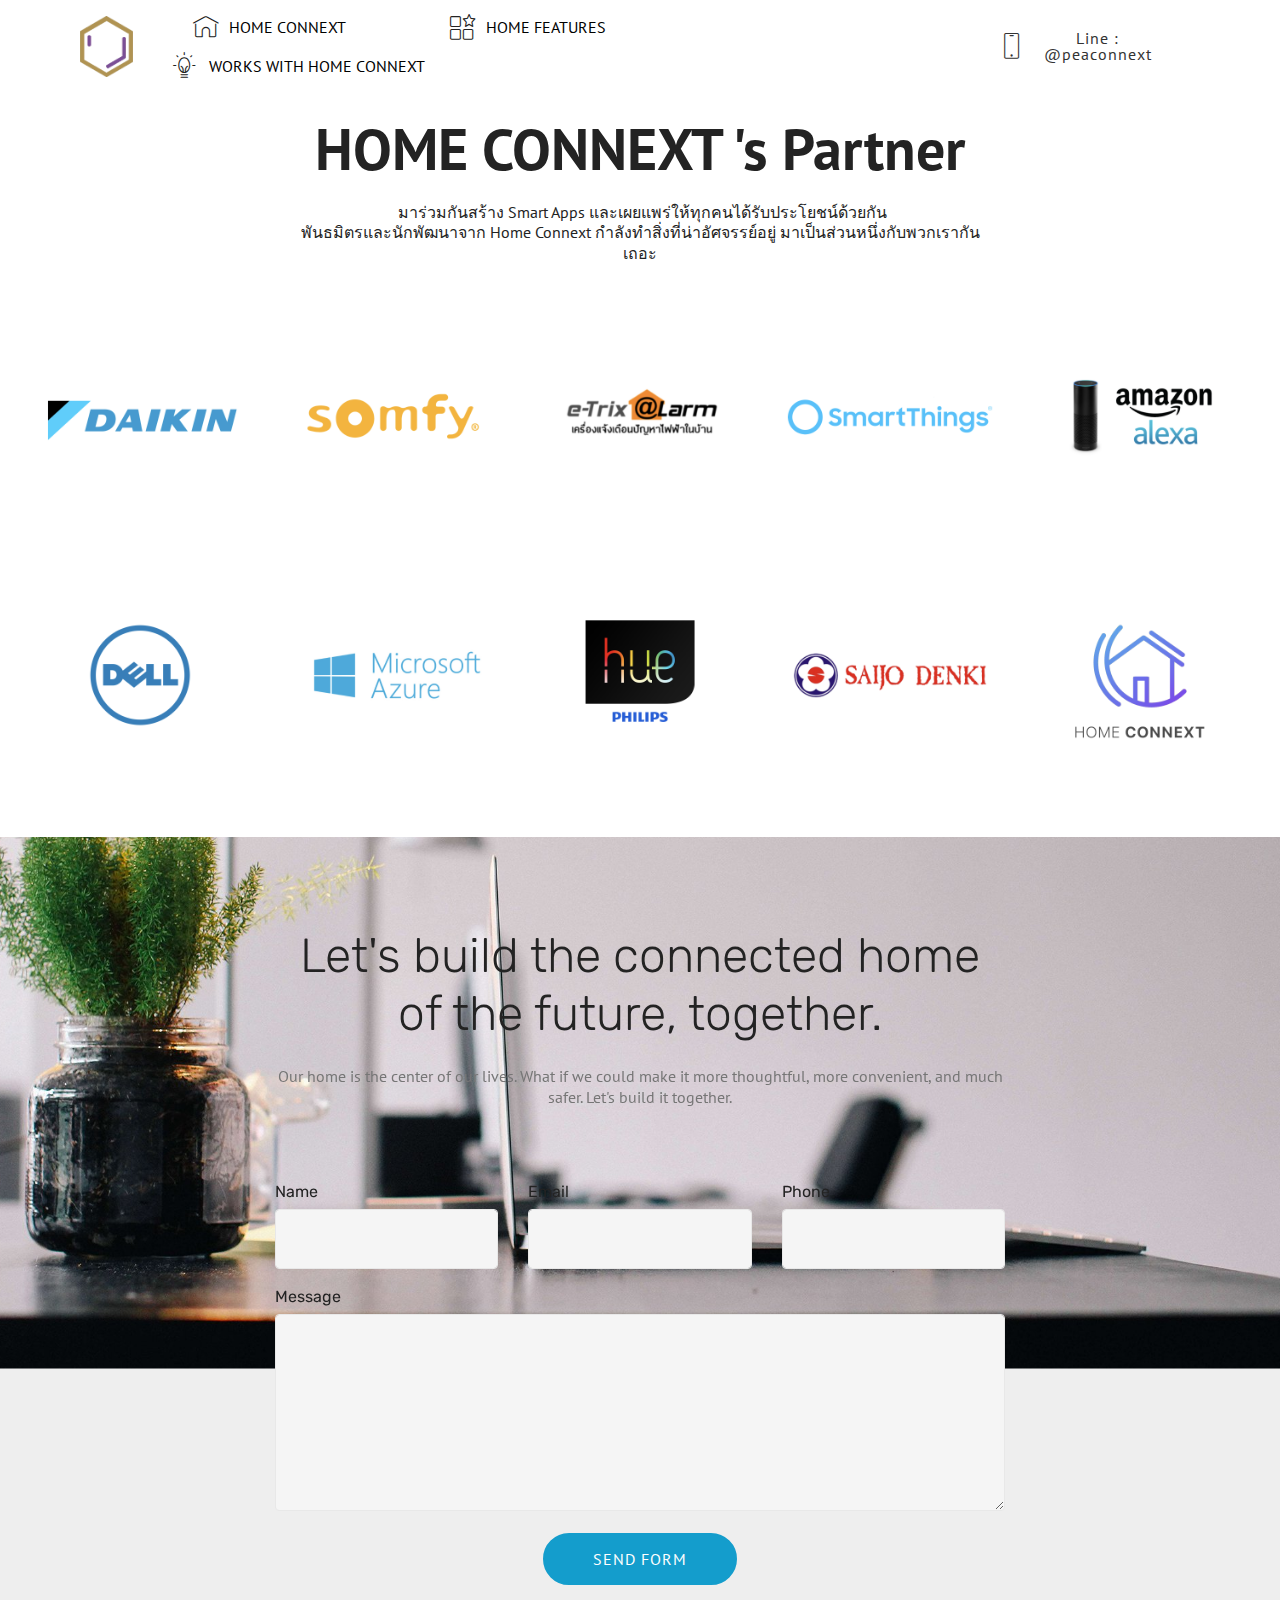
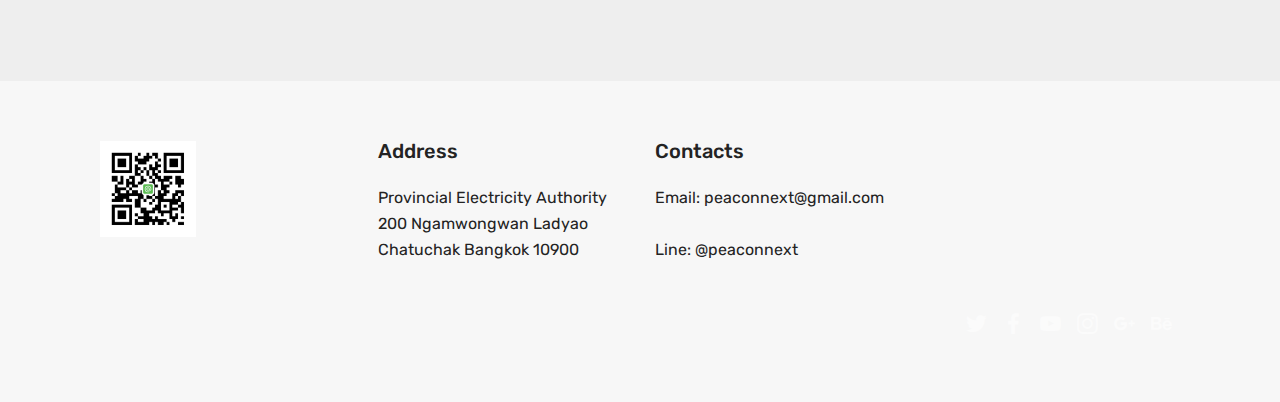
<file: page4.html>
<!DOCTYPE html>
<html >
<head>
  <!-- Site made with Mobirise Website Builder v4.5.4, https://mobirise.com -->
  <meta charset="UTF-8">
  <meta http-equiv="X-UA-Compatible" content="IE=edge">
  <meta name="generator" content="Mobirise v4.5.4, mobirise.com">
  <meta name="viewport" content="width=device-width, initial-scale=1, minimum-scale=1">
  <link rel="shortcut icon" href="assets/images/group-23x3x-972x1113.png" type="image/x-icon">
  <meta name="description" content="">
  <title>WORKS WITH HOME CONNEXT       </title>
  <link rel="stylesheet" href="assets/web/assets/mobirise-icons/mobirise-icons.css">
  <link rel="stylesheet" href="assets/tether/tether.min.css">
  <link rel="stylesheet" href="assets/bootstrap/css/bootstrap.min.css">
  <link rel="stylesheet" href="assets/bootstrap/css/bootstrap-grid.min.css">
  <link rel="stylesheet" href="assets/bootstrap/css/bootstrap-reboot.min.css">
  <link rel="stylesheet" href="assets/socicon/css/styles.css">
  <link rel="stylesheet" href="assets/dropdown/css/style.css">
  <link rel="stylesheet" href="assets/theme/css/style.css">
  <link rel="stylesheet" href="assets/mobirise/css/mbr-additional.css" type="text/css">
  
  
  
</head>
<body>
<section class="menu cid-qZlYiFpH0Z" once="menu" id="menu2-1i">

    

    <nav class="navbar navbar-expand beta-menu navbar-dropdown align-items-center navbar-fixed-top navbar-toggleable-sm">
        <button class="navbar-toggler navbar-toggler-right" type="button" data-toggle="collapse" data-target="#navbarSupportedContent" aria-controls="navbarSupportedContent" aria-expanded="false" aria-label="Toggle navigation">
            <div class="hamburger">
                <span></span>
                <span></span>
                <span></span>
                <span></span>
            </div>
        </button>
        <div class="menu-logo">
            <div class="navbar-brand">
                <span class="navbar-logo">
                    <a href="index.html">
                        <img src="assets/images/group-23x3x-972x1113.png" alt="Mobirise" title="" style="height: 3.8rem;">
                    </a>
                </span>
                
            </div>
        </div>
        <div class="collapse navbar-collapse" id="navbarSupportedContent">
            <ul class="navbar-nav nav-dropdown" data-app-modern-menu="true"><li class="nav-item">
                    <a class="nav-link link text-black display-4" href="https://mobirise.com"></a>
                </li>
                <li class="nav-item">
                    <a class="nav-link link text-black display-4" href="page2.html"><span class="mbri-home mbr-iconfont mbr-iconfont-btn" style="color: rgb(35, 35, 35);"></span>HOME CONNEXT &nbsp; &nbsp; &nbsp; &nbsp; &nbsp; &nbsp; &nbsp; &nbsp; &nbsp; &nbsp;&nbsp;</a>
                </li><li class="nav-item"><a class="nav-link link text-black display-4" href="page3.html"><span class="mbri-features mbr-iconfont mbr-iconfont-btn" style="color: rgb(35, 35, 35);"></span>HOME FEATURES &nbsp; &nbsp; &nbsp; &nbsp; &nbsp; &nbsp; &nbsp; &nbsp; &nbsp; &nbsp;&nbsp;</a></li><li class="nav-item"><a class="nav-link link text-black display-4" href="page4.html"><span class="mbri-idea mbr-iconfont mbr-iconfont-btn" style="color: rgb(35, 35, 35);"></span>WORKS WITH HOME CONNEXT &nbsp; &nbsp; &nbsp; &nbsp; &nbsp; &nbsp; &nbsp; &nbsp; &nbsp; &nbsp;&nbsp;</a></li></ul>
            <div class="navbar-buttons mbr-section-btn"><a class="btn btn-sm btn-white display-4" href="http://line.me/ti/p/~@peaconnext" target="_blank">
                    <span class="btn-icon mbri-mobile mbr-iconfont mbr-iconfont-btn">
                    </span>
                    Line : @peaconnext</a></div>
        </div>
    </nav>
</section>

<section class="engine"><a href="https://mobirise.co/b">free web creator</a></section><section class="mbr-section content5 cid-qZm4ghEW7O" id="content5-1w">

    

    

    <div class="container">
        <div class="media-container-row">
            <div class="title col-12 col-md-8">
                <h2 class="align-center mbr-bold mbr-white pb-3 mbr-fonts-style display-1">HOME CONNEXT 's Partner</h2>
                <h3 class="mbr-section-subtitle align-center mbr-light mbr-white pb-3 mbr-fonts-style display-5">&nbsp;มาร่วมกันสร้าง Smart Apps และเผยแพร่ให้ทุกคนได้รับประโยชน์ด้วยกัน <br>พันธมิตรและนักพัฒนาจาก Home Connext กำลังทำสิ่งที่น่าอัศจรรย์อยู่ มาเป็นส่วนหนึ่งกับพวกเรากันเถอะ</h3>
                
                
            </div>
        </div>
    </div>
</section>

<section class="features17 cid-qZm3ZEJTxu" id="features17-1u">
    
    

    
    <div class="container-fluid">
        <div class="media-container-row">
            <div class="card p-3 col-12 col-md-6 my-col">
                <div class="card-wrapper">
                    <div class="card-img">
                        <img src="assets/images/daikin-1024x768.png" alt="Mobirise" title="">
                    </div>
                    <div class="card-box">
                        
                        
                    </div>
                </div>
            </div>

            <div class="card p-3 col-12 col-md-6 my-col">
                <div class="card-wrapper">
                    <div class="card-img">
                        <img src="assets/images/somfy-1024x768.png" alt="Mobirise" title="">
                    </div>
                    <div class="card-box">
                        
                        
                    </div>
                </div>
            </div>

            <div class="card p-3 col-12 col-md-6 my-col">
                <div class="card-wrapper">
                    <div class="card-img">
                        <img src="assets/images/e-trix-1024x768.png" alt="Mobirise" title="">
                    </div>
                    <div class="card-box">
                        
                        
                    </div>
                </div>
            </div>

            <div class="card p-3 col-12 col-md-6 my-col">
                <div class="card-wrapper">
                    <div class="card-img">
                        <img src="assets/images/smartthings-1024x768.png" alt="Mobirise" title="">
                    </div>
                    <div class="card-box">
                        
                        
                    </div>
                </div>
            </div>
            <div class="card p-3 col-12 col-md-6 my-col">
                <div class="card-wrapper">
                    <div class="card-img">
                        <img src="assets/images/alexa-1024x768.png" alt="Mobirise" title="">
                    </div>
                    <div class="card-box">
                        
                        
                    </div>
                </div>
            </div>
            
        </div>
    </div>
</section>

<section class="features17 cid-qZm44Iz96C" id="features17-1v">
    
    

    
    <div class="container-fluid">
        <div class="media-container-row">
            <div class="card p-3 col-12 col-md-6 my-col">
                <div class="card-wrapper">
                    <div class="card-img">
                        <img src="assets/images/dell-1024x768.png" alt="Mobirise" title="">
                    </div>
                    <div class="card-box">
                        
                        
                    </div>
                </div>
            </div>

            <div class="card p-3 col-12 col-md-6 my-col">
                <div class="card-wrapper">
                    <div class="card-img">
                        <img src="assets/images/microsoft-1024x768.png" alt="Mobirise" title="">
                    </div>
                    <div class="card-box">
                        
                        
                    </div>
                </div>
            </div>

            <div class="card p-3 col-12 col-md-6 my-col">
                <div class="card-wrapper">
                    <div class="card-img">
                        <img src="assets/images/phillips-1024x768.png" alt="Mobirise" title="">
                    </div>
                    <div class="card-box">
                        
                        
                    </div>
                </div>
            </div>

            <div class="card p-3 col-12 col-md-6 my-col">
                <div class="card-wrapper">
                    <div class="card-img">
                        <img src="assets/images/saijo-1024x768.png" alt="Mobirise" title="">
                    </div>
                    <div class="card-box">
                        
                        
                    </div>
                </div>
            </div>
            <div class="card p-3 col-12 col-md-6 my-col">
                <div class="card-wrapper">
                    <div class="card-img">
                        <img src="assets/images/home-connext-1024x768.png" alt="Mobirise" title="">
                    </div>
                    <div class="card-box">
                        
                        
                    </div>
                </div>
            </div>
            
        </div>
    </div>
</section>

<section class="mbr-section form1 cid-qZm9aCRtKo mbr-parallax-background" id="form1-1x">

    

    
    <div class="container">
        <div class="row justify-content-center">
            <div class="title col-12 col-lg-8">
                <h2 class="mbr-section-title align-center pb-3 mbr-fonts-style display-2">Let's build the connected home of the future, together.</h2>
                <h3 class="mbr-section-subtitle align-center mbr-light pb-3 mbr-fonts-style display-5"><p>Our home is the center of our lives. What if we could make it more thoughtful, more convenient, and much safer. Let's build it together.</p></h3>
            </div>
        </div>
    </div>
    <div class="container">
        <div class="row justify-content-center">
            <div class="media-container-column col-lg-8" data-form-type="formoid">
                    <div data-form-alert="" hidden="">Thanks for filling out the form!</div>
            
                    <form class="mbr-form" action="https://mobirise.com/" method="post" data-form-title="Mobirise Form"><input type="hidden" data-form-email="true" value="CUxoWYM2em85wvAugygAg/wXHlRH70PCtpkHJtCPi4241XibVFWKuZ3bjEG068KMPQudCiE74Wm8Rw/CI6whVqq4O/VCGQxv9Ci6Fg2L8ce6Okc9SkJzAIr8XOzDybJc">
                        <div class="row row-sm-offset">
                            <div class="col-md-4 multi-horizontal" data-for="name">
                                <div class="form-group">
                                    <label class="form-control-label mbr-fonts-style display-7" for="name-form1-1x">Name</label>
                                    <input type="text" class="form-control" name="name" data-form-field="Name" required="" id="name-form1-1x">
                                </div>
                            </div>
                            <div class="col-md-4 multi-horizontal" data-for="email">
                                <div class="form-group">
                                    <label class="form-control-label mbr-fonts-style display-7" for="email-form1-1x">Email</label>
                                    <input type="email" class="form-control" name="email" data-form-field="Email" required="" id="email-form1-1x">
                                </div>
                            </div>
                            <div class="col-md-4 multi-horizontal" data-for="phone">
                                <div class="form-group">
                                    <label class="form-control-label mbr-fonts-style display-7" for="phone-form1-1x">Phone</label>
                                    <input type="tel" class="form-control" name="phone" data-form-field="Phone" id="phone-form1-1x">
                                </div>
                            </div>
                        </div>
                        <div class="form-group" data-for="message">
                            <label class="form-control-label mbr-fonts-style display-7" for="message-form1-1x">Message</label>
                            <textarea type="text" class="form-control" name="message" rows="7" data-form-field="Message" id="message-form1-1x"></textarea>
                        </div>
            
                        <span class="input-group-btn">
                            <button href="" type="submit" class="btn btn-primary btn-form display-4">SEND FORM</button>
                        </span>
                    </form>
            </div>
        </div>
    </div>
</section>

<section class="cid-qZlYiGVgjE" id="footer1-1l">

    

    

    <div class="container">
        <div class="media-container-row content text-white">
            <div class="col-12 col-md-3">
                <div class="media-wrap">
                    
                        <img src="assets/images/img-3368-600x600.png" alt="Mobirise" title="">
                    
                </div>
            </div>
            <div class="col-12 col-md-3 mbr-fonts-style display-7">
                <h5 class="pb-3">
                    Address
                </h5>
                <p class="mbr-text">Provincial Electricity Authority <br>200 Ngamwongwan Ladyao Chatuchak Bangkok 10900</p>
            </div>
            <div class="col-12 col-md-3 mbr-fonts-style display-7">
                <h5 class="pb-3">
                    Contacts
                </h5>
                <p class="mbr-text">
                    Email: peaconnext@gmail.com &nbsp; &nbsp;&nbsp;<br>Line: @peaconnext&nbsp;</p>
            </div>
            <div class="col-12 col-md-3 mbr-fonts-style display-7">
                <h5 class="pb-3"></h5>
                <p class="mbr-text"></p>
            </div>
        </div>
        <div class="footer-lower">
            <div class="media-container-row">
                <div class="col-sm-12">
                    <hr>
                </div>
            </div>
            <div class="media-container-row mbr-white">
                <div class="col-sm-6 copyright">
                    <p class="mbr-text mbr-fonts-style display-7"></p>
                </div>
                <div class="col-md-6">
                    <div class="social-list align-right">
                        <div class="soc-item">
                            <a href="https://twitter.com/mobirise" target="_blank">
                                <span class="socicon-twitter socicon mbr-iconfont mbr-iconfont-social"></span>
                            </a>
                        </div>
                        <div class="soc-item">
                            <a href="https://www.facebook.com/pages/Mobirise/1616226671953247" target="_blank">
                                <span class="socicon-facebook socicon mbr-iconfont mbr-iconfont-social"></span>
                            </a>
                        </div>
                        <div class="soc-item">
                            <a href="https://www.youtube.com/c/mobirise" target="_blank">
                                <span class="socicon-youtube socicon mbr-iconfont mbr-iconfont-social"></span>
                            </a>
                        </div>
                        <div class="soc-item">
                            <a href="https://instagram.com/mobirise" target="_blank">
                                <span class="socicon-instagram socicon mbr-iconfont mbr-iconfont-social"></span>
                            </a>
                        </div>
                        <div class="soc-item">
                            <a href="https://plus.google.com/u/0/+Mobirise" target="_blank">
                                <span class="socicon-googleplus socicon mbr-iconfont mbr-iconfont-social"></span>
                            </a>
                        </div>
                        <div class="soc-item">
                            <a href="https://www.behance.net/Mobirise" target="_blank">
                                <span class="socicon-behance socicon mbr-iconfont mbr-iconfont-social"></span>
                            </a>
                        </div>
                    </div>
                </div>
            </div>
        </div>
    </div>
</section>


  <script src="assets/web/assets/jquery/jquery.min.js"></script>
  <script src="assets/popper/popper.min.js"></script>
  <script src="assets/tether/tether.min.js"></script>
  <script src="assets/bootstrap/js/bootstrap.min.js"></script>
  <script src="assets/smoothscroll/smooth-scroll.js"></script>
  <script src="assets/touchswipe/jquery.touch-swipe.min.js"></script>
  <script src="assets/parallax/jarallax.min.js"></script>
  <script src="assets/dropdown/js/script.min.js"></script>
  <script src="assets/theme/js/script.js"></script>
  <script src="assets/formoid/formoid.min.js"></script>
  
  
</body>
</html>
</file>
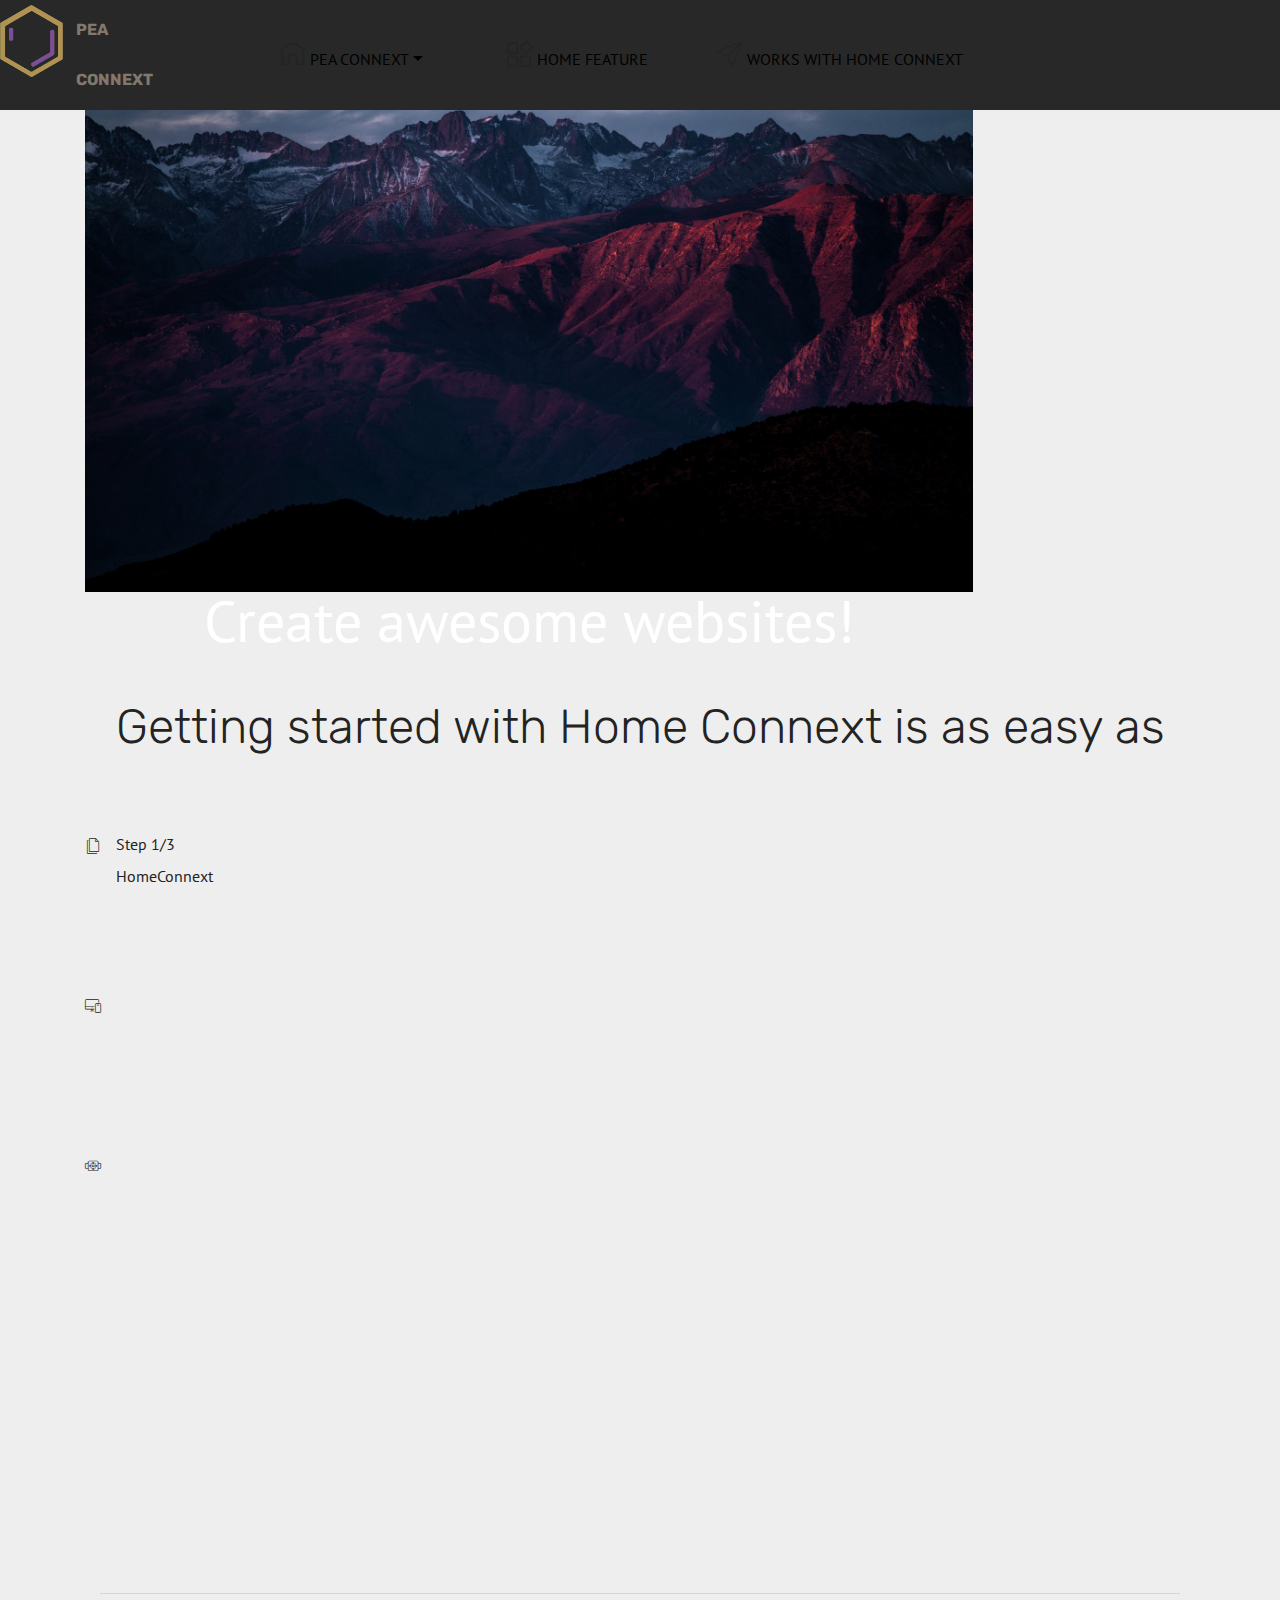
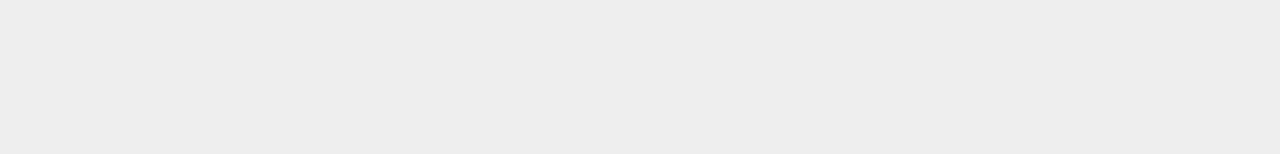
<file: page5.html>
<!DOCTYPE html>
<html >
<head>
  <!-- Site made with Mobirise Website Builder v4.5.4, https://mobirise.com -->
  <meta charset="UTF-8">
  <meta http-equiv="X-UA-Compatible" content="IE=edge">
  <meta name="generator" content="Mobirise v4.5.4, mobirise.com">
  <meta name="viewport" content="width=device-width, initial-scale=1, minimum-scale=1">
  <link rel="shortcut icon" href="assets/images/group-23x3x-972x1113.png" type="image/x-icon">
  <meta name="description" content="">
  <title>Getting Started</title>
  <link rel="stylesheet" href="assets/web/assets/mobirise-icons-bold/mobirise-icons-bold.css">
  <link rel="stylesheet" href="assets/web/assets/mobirise-icons/mobirise-icons.css">
  <link rel="stylesheet" href="assets/tether/tether.min.css">
  <link rel="stylesheet" href="assets/bootstrap/css/bootstrap.min.css">
  <link rel="stylesheet" href="assets/bootstrap/css/bootstrap-grid.min.css">
  <link rel="stylesheet" href="assets/bootstrap/css/bootstrap-reboot.min.css">
  <link rel="stylesheet" href="assets/socicon/css/styles.css">
  <link rel="stylesheet" href="assets/animatecss/animate.min.css">
  <link rel="stylesheet" href="assets/dropdown/css/style.css">
  <link rel="stylesheet" href="assets/theme/css/style.css">
  <link rel="stylesheet" href="assets/mobirise/css/mbr-additional.css" type="text/css">
  
  
  
</head>
<body>
<section class="menu cid-qKz4EBcUSp" once="menu" id="menu1-1t">

    

    <nav class="navbar navbar-expand beta-menu navbar-dropdown align-items-center navbar-fixed-top navbar-toggleable-sm">
        <button class="navbar-toggler navbar-toggler-right" type="button" data-toggle="collapse" data-target="#navbarSupportedContent" aria-controls="navbarSupportedContent" aria-expanded="false" aria-label="Toggle navigation">
            <div class="hamburger">
                <span></span>
                <span></span>
                <span></span>
                <span></span>
            </div>
        </button>
        <div class="menu-logo">
            <div class="navbar-brand">
                <span class="navbar-logo">
                    <a href="index.html">
                         <img src="assets/images/group-23x3x-972x1113.png" alt="Mobirise" title="" style="height: 4.5rem;">
                    </a>
                </span>
                <span class="navbar-caption-wrap"><a class="navbar-caption text-info display-7" href="index.html">PEA CONNEXT</a></span>
            </div>
        </div>
        <div class="collapse navbar-collapse" id="navbarSupportedContent">
            <ul class="navbar-nav nav-dropdown nav-right" data-app-modern-menu="true"><li class="nav-item">
                    <a class="nav-link link text-black display-4" href="https://mobirise.com"><br>
                        </a>
                </li><li class="nav-item dropdown open"><a class="nav-link link text-black dropdown-toggle display-4" href="smarthome.html" data-toggle="dropdown-submenu" aria-expanded="true"><span class="mbrib-home mbr-iconfont mbr-iconfont-btn" style="color: rgb(35, 35, 35);"></span>
                        
                        PEA CONNEXT</a><div class="dropdown-menu"><a class="text-black dropdown-item display-4" href="smarthome.html">HOME CONNEXT</a></div></li><li class="nav-item"><a class="nav-link link text-black display-4" href="homefeature.html"><span class="mbrib-extension mbr-iconfont mbr-iconfont-btn" style="color: rgb(35, 35, 35);"></span>
                        
                        HOME FEATURE</a></li><li class="nav-item"><a class="nav-link link text-black display-4" href="workwithhomeconnext.html"><span class="mbri-paper-plane mbr-iconfont mbr-iconfont-btn" style="color: rgb(35, 35, 35);"></span>
                        
                        WORKS WITH HOME CONNEXT</a></li></ul>
            
        </div>
    </nav>
</section>

<section class="engine"><a href="https://mobirise.co/d">free web page software</a></section><section class="cid-qKAivf5TPW" id="image3-2m">

    

    <figure class="mbr-figure container">
            <div class="image-block" style="width: 80%;">
                <img src="assets/images/jumbotron.jpg" width="1400" alt="Mobirise">
                <figcaption class="mbr-figure-caption mbr-figure-caption-over">
                    <div class="container pb-5 mbr-white align-center mbr-fonts-style display-1">
                        Create awesome websites!
                    </div>
                </figcaption>
            </div>
    </figure>
</section>

<section class="timeline2 cid-qKz4ECQe7V" id="timeline2-1x">

    

    

    <div class="container align-center">
        <h2 class="mbr-section-title pb-3 mbr-fonts-style display-2">
            Getting started with Home Connext is as easy as<br></h2>
        <h3 class="mbr-section-subtitle pb-5 mbr-fonts-style display-5"></h3>

        <div class="container timelines-container" mbri-timelines="">
            <div class="row timeline-element reverse separline">      
                <span class="iconsBackground">
                    <span class="mbri-pages mbr-iconfont"></span>
                </span>          
                <div class="col-xs-12 col-md-6 align-left">
                    <div class="timeline-text-content">
                        <h4 class="mbr-timeline-title pb-3 mbr-fonts-style display-5">
                            Step 1/3<br><br>HomeConnext</h4>
                        <p class="mbr-timeline-text mbr-fonts-style display-7">
                            Your smart home needs a brain, so get started with HomeConnext. It connects wirelessly with a wide range of smart devices and makes them work together.
                        </p>
                     </div>
                </div>
            </div>

            <div class="row timeline-element  separline">
                <span class="iconsBackground">
                    <span class="mbri-responsive mbr-iconfont"></span>
                </span>
                <div class="col-xs-12 col-md-6 align-left ">
                    <div class="timeline-text-content">
                        <h4 class="mbr-timeline-title pb-3 mbr-fonts-style display-5">
                            Step 2/3<br><br>Smart Devices</h4>
                        <p class="mbr-timeline-text mbr-fonts-style display-7">
                            Next, add some smart devices and put your home to work. HomeConnext works with a wide range of connected devices, including lights, cameras, locks, thermostats, sensors, and more.
                        </p>
                    </div>
                </div>
            </div> 

            <div class="row timeline-element reverse">
                <span class="iconsBackground">
                    <span class="mbri-watch mbr-iconfont"></span>
                </span>
                <div class="col-xs-12 col-md-6 align-left">
                    <div class="timeline-text-content">
                        <h4 class="mbr-timeline-title pb-3 mbr-fonts-style display-5">Step 3/3<br><br>Smart Homes</h4>      
                        <p class="mbr-timeline-text mbr-fonts-style display-7">Finally, use the Google Assistant, Amazon Alexa, or one of the HomeConnext &nbsp;apps to control your smart home.</p>
                    </div>
                </div>
            </div>

            

            

            

            

            

            

            

            

            
        </div>
    </div>
</section>

<section class="mbr-section content4 cid-qKz4EHqwR8" id="content4-20">

    

    <div class="container">
        <div class="media-container-row">
            <div class="title col-12 col-md-8">
                <h2 class="align-center pb-3 mbr-fonts-style display-2">
                    Article Title with Solid Background
                </h2>
                <h3 class="mbr-section-subtitle align-center mbr-light mbr-fonts-style display-5">
                    Shape your future web project with sharp design and refine coded functions.
                </h3>
                
            </div>
        </div>
    </div>
</section>

<section class="cid-qKz4EHEMAV" id="footer1-21">

    

    

    <div class="container">
        <div class="media-container-row content text-white">
            <div class="col-12 col-md-3">
                <div class="media-wrap">
                    <a href="https://mobirise.com/">
                        <img src="assets/images/logo2.png" alt="Mobirise">
                    </a>
                </div>
            </div>
            <div class="col-12 col-md-3 mbr-fonts-style display-7">
                <h5 class="pb-3">
                    Address
                </h5>
                <p class="mbr-text">
                    1234 Street Name
                    <br>City, AA 99999
                </p>
            </div>
            <div class="col-12 col-md-3 mbr-fonts-style display-7">
                <h5 class="pb-3">
                    Contacts
                </h5>
                <p class="mbr-text">
                    Email: support@mobirise.com
                    <br>Phone: +1 (0) 000 0000 001
                    <br>Fax: +1 (0) 000 0000 002
                </p>
            </div>
            <div class="col-12 col-md-3 mbr-fonts-style display-7">
                <h5 class="pb-3">
                    Links
                </h5>
                <p class="mbr-text">
                    <a class="text-primary" href="https://mobirise.com/">Website builder</a>
                    <br><a class="text-primary" href="https://mobirise.com/mobirise-free-win.zip">Download for Windows</a>
                    <br><a class="text-primary" href="https://mobirise.com/mobirise-free-mac.zip">Download for Mac</a>
                </p>
            </div>
        </div>
        <div class="footer-lower">
            <div class="media-container-row">
                <div class="col-sm-12">
                    <hr>
                </div>
            </div>
            <div class="media-container-row mbr-white">
                <div class="col-sm-6 copyright">
                    <p class="mbr-text mbr-fonts-style display-7">
                        © Copyright 2017 Mobirise - All Rights Reserved
                    </p>
                </div>
                <div class="col-md-6">
                    <div class="social-list align-right">
                        <div class="soc-item">
                            <a href="https://twitter.com/mobirise" target="_blank">
                                <span class="socicon-twitter socicon mbr-iconfont mbr-iconfont-social"></span>
                            </a>
                        </div>
                        <div class="soc-item">
                            <a href="https://www.facebook.com/pages/Mobirise/1616226671953247" target="_blank">
                                <span class="socicon-facebook socicon mbr-iconfont mbr-iconfont-social"></span>
                            </a>
                        </div>
                        <div class="soc-item">
                            <a href="https://www.youtube.com/c/mobirise" target="_blank">
                                <span class="socicon-youtube socicon mbr-iconfont mbr-iconfont-social"></span>
                            </a>
                        </div>
                        <div class="soc-item">
                            <a href="https://instagram.com/mobirise" target="_blank">
                                <span class="socicon-instagram socicon mbr-iconfont mbr-iconfont-social"></span>
                            </a>
                        </div>
                        <div class="soc-item">
                            <a href="https://plus.google.com/u/0/+Mobirise" target="_blank">
                                <span class="socicon-googleplus socicon mbr-iconfont mbr-iconfont-social"></span>
                            </a>
                        </div>
                        <div class="soc-item">
                            <a href="https://www.behance.net/Mobirise" target="_blank">
                                <span class="socicon-behance socicon mbr-iconfont mbr-iconfont-social"></span>
                            </a>
                        </div>
                    </div>
                </div>
            </div>
        </div>
    </div>
</section>


  <script src="assets/web/assets/jquery/jquery.min.js"></script>
  <script src="assets/popper/popper.min.js"></script>
  <script src="assets/tether/tether.min.js"></script>
  <script src="assets/bootstrap/js/bootstrap.min.js"></script>
  <script src="assets/touchswipe/jquery.touch-swipe.min.js"></script>
  <script src="assets/viewportchecker/jquery.viewportchecker.js"></script>
  <script src="assets/smoothscroll/smooth-scroll.js"></script>
  <script src="assets/dropdown/js/script.min.js"></script>
  <script src="assets/theme/js/script.js"></script>
  
  
 <div id="scrollToTop" class="scrollToTop mbr-arrow-up"><a style="text-align: center;"><i></i></a></div>
    <input name="animation" type="hidden">
  </body>
</html>
</file>
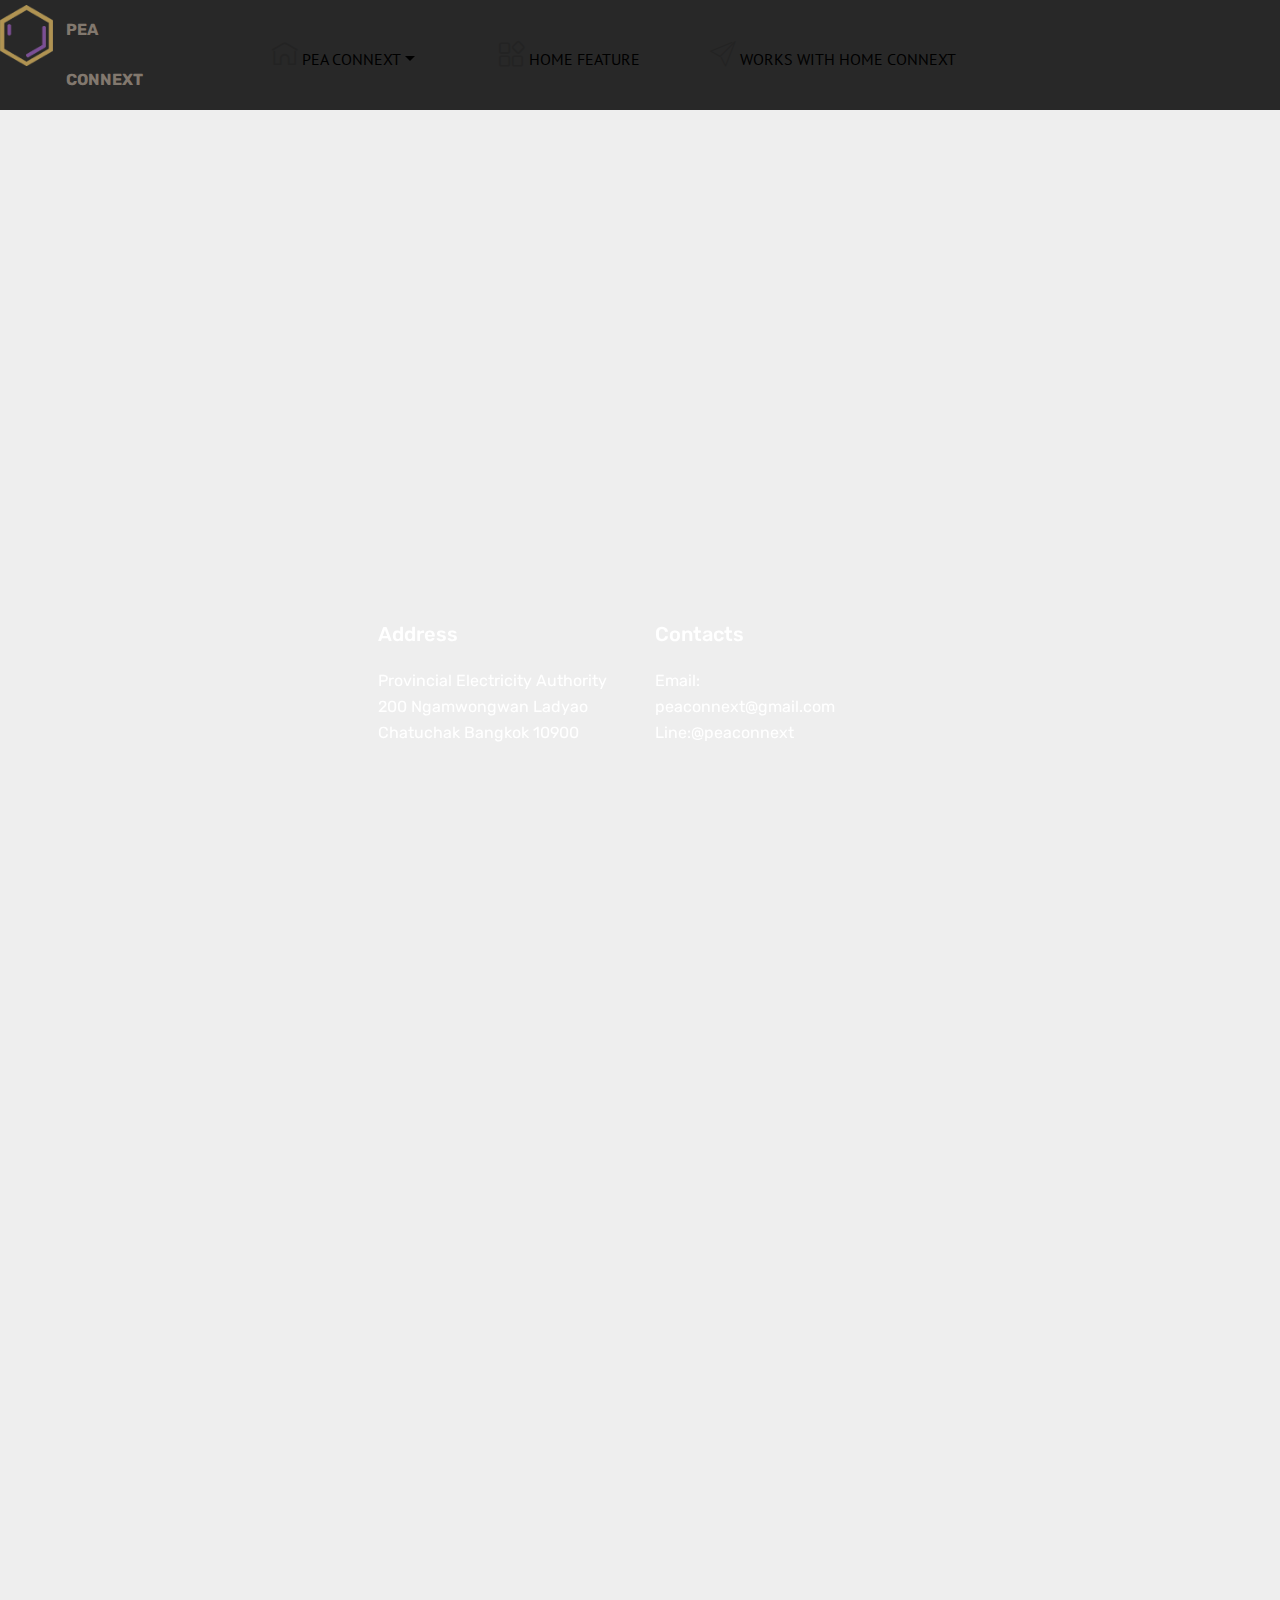
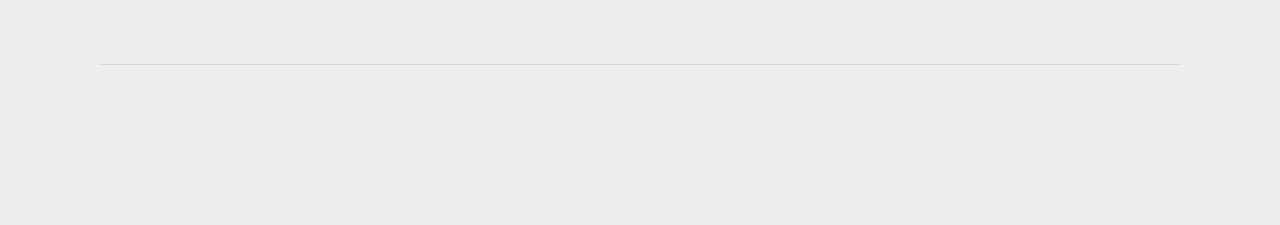
<file: page6.html>
<!DOCTYPE html>
<html >
<head>
  <!-- Site made with Mobirise Website Builder v4.5.4, https://mobirise.com -->
  <meta charset="UTF-8">
  <meta http-equiv="X-UA-Compatible" content="IE=edge">
  <meta name="generator" content="Mobirise v4.5.4, mobirise.com">
  <meta name="viewport" content="width=device-width, initial-scale=1, minimum-scale=1">
  <link rel="shortcut icon" href="assets/images/group-23x3x-972x1113.png" type="image/x-icon">
  <meta name="description" content="">
  <title>Smart Home</title>
  <link rel="stylesheet" href="assets/web/assets/mobirise-icons-bold/mobirise-icons-bold.css">
  <link rel="stylesheet" href="assets/web/assets/mobirise-icons/mobirise-icons.css">
  <link rel="stylesheet" href="assets/tether/tether.min.css">
  <link rel="stylesheet" href="assets/bootstrap/css/bootstrap.min.css">
  <link rel="stylesheet" href="assets/bootstrap/css/bootstrap-grid.min.css">
  <link rel="stylesheet" href="assets/bootstrap/css/bootstrap-reboot.min.css">
  <link rel="stylesheet" href="assets/socicon/css/styles.css">
  <link rel="stylesheet" href="assets/animatecss/animate.min.css">
  <link rel="stylesheet" href="assets/dropdown/css/style.css">
  <link rel="stylesheet" href="assets/theme/css/style.css">
  <link rel="stylesheet" href="assets/mobirise/css/mbr-additional.css" type="text/css">
  
  
  
</head>
<body>
<section class="menu cid-qLptmrH3Ft" once="menu" id="menu1-3z">

    

    <nav class="navbar navbar-expand beta-menu navbar-dropdown align-items-center navbar-fixed-top navbar-toggleable-sm">
        <button class="navbar-toggler navbar-toggler-right" type="button" data-toggle="collapse" data-target="#navbarSupportedContent" aria-controls="navbarSupportedContent" aria-expanded="false" aria-label="Toggle navigation">
            <div class="hamburger">
                <span></span>
                <span></span>
                <span></span>
                <span></span>
            </div>
        </button>
        <div class="menu-logo">
            <div class="navbar-brand">
                <span class="navbar-logo">
                    <a href="index.html">
                         <img src="assets/images/group-23x3x-972x1113.png" alt="Mobirise" title="" style="height: 3.8rem;">
                    </a>
                </span>
                <span class="navbar-caption-wrap"><a class="navbar-caption text-info display-7" href="index.html">PEA CONNEXT</a></span>
            </div>
        </div>
        <div class="collapse navbar-collapse" id="navbarSupportedContent">
            <ul class="navbar-nav nav-dropdown nav-right" data-app-modern-menu="true"><li class="nav-item">
                    <a class="nav-link link text-black display-4" href="https://mobirise.com"><br>
                        </a>
                </li><li class="nav-item dropdown open"><a class="nav-link link text-black dropdown-toggle display-4" href="page6.html" data-toggle="dropdown-submenu" aria-expanded="true"><span class="mbrib-home mbr-iconfont mbr-iconfont-btn" style="color: rgb(35, 35, 35);"></span>
                        
                        PEA CONNEXT</a><div class="dropdown-menu"><a class="text-black dropdown-item display-4" href="page6.html">HOME CONNEXT</a></div></li><li class="nav-item"><a class="nav-link link text-black display-4" href="page2.html"><span class="mbrib-extension mbr-iconfont mbr-iconfont-btn" style="color: rgb(35, 35, 35);"></span>
                        
                        HOME FEATURE</a></li><li class="nav-item"><a class="nav-link link text-black display-4" href="page3.html"><span class="mbri-paper-plane mbr-iconfont mbr-iconfont-btn" style="color: rgb(35, 35, 35);"></span>
                        
                        WORKS WITH HOME CONNEXT</a></li></ul>
            
        </div>
    </nav>
</section>

<section class="engine"><a href="https://mobirise.co/g">how to create your own website for free</a></section><section class="cid-qLptGCuCQP" id="video2-42">

    
    
    <figure class="mbr-figure align-center container">
        <div class="video-block" style="width: 100%;">
            <div><iframe class="mbr-embedded-video" src="https://www.youtube.com/embed/kLsz7dXgKpA?rel=0&amp;amp;showinfo=0&amp;autoplay=1&amp;loop=0" width="1280" height="720" frameborder="0" allowfullscreen></iframe></div>
        </div>
    </figure>
</section>

<section class="cid-qLptms7qFP" id="footer1-41">

    

    

    <div class="container">
        <div class="media-container-row content text-white">
            <div class="col-12 col-md-3">
                <div class="media-wrap">
                    <a href="https://mobirise.com/">
                        <img src="assets/images/logo-1-1024x1024.png" alt="Mobirise" title="">
                    </a>
                </div>
            </div>
            <div class="col-12 col-md-3 mbr-fonts-style display-7">
                <h5 class="pb-3">
                    Address
                </h5>
                <p class="mbr-text">Provincial Electricity Authority <br>                          200 Ngamwongwan Ladyao Chatuchak Bangkok 10900</p>
            </div>
            <div class="col-12 col-md-3 mbr-fonts-style display-7">
                <h5 class="pb-3">
                    Contacts
                </h5>
                <p class="mbr-text">
                    Email:<br>peaconnext@gmail.com<br>Line:@peaconnext &nbsp; &nbsp; &nbsp; &nbsp; &nbsp;&nbsp;<br></p>
            </div>
            <div class="col-12 col-md-3 mbr-fonts-style display-7">
                <h5 class="pb-3"></h5>
                <p class="mbr-text"></p>
            </div>
        </div>
        <div class="footer-lower">
            <div class="media-container-row">
                <div class="col-sm-12">
                    <hr>
                </div>
            </div>
            <div class="media-container-row mbr-white">
                <div class="col-sm-6 copyright">
                    <p class="mbr-text mbr-fonts-style display-7">
                        © Copyright 2017 PeaConnext Inc. - All Rights Reserved
                    </p>
                </div>
                <div class="col-md-6">
                    <div class="social-list align-right">
                        <div class="soc-item">
                            <a href="https://twitter.com/mobirise" target="_blank">
                                <span class="socicon-twitter socicon mbr-iconfont mbr-iconfont-social"></span>
                            </a>
                        </div>
                        <div class="soc-item">
                            <a href="https://www.facebook.com/pages/Mobirise/1616226671953247" target="_blank">
                                <span class="socicon-facebook socicon mbr-iconfont mbr-iconfont-social"></span>
                            </a>
                        </div>
                        <div class="soc-item">
                            <a href="https://www.youtube.com/c/mobirise" target="_blank">
                                <span class="socicon-youtube socicon mbr-iconfont mbr-iconfont-social"></span>
                            </a>
                        </div>
                        <div class="soc-item">
                            <a href="https://instagram.com/mobirise" target="_blank">
                                <span class="socicon-instagram socicon mbr-iconfont mbr-iconfont-social"></span>
                            </a>
                        </div>
                        <div class="soc-item">
                            <a href="https://plus.google.com/u/0/+Mobirise" target="_blank">
                                <span class="socicon-googleplus socicon mbr-iconfont mbr-iconfont-social"></span>
                            </a>
                        </div>
                        <div class="soc-item">
                            <a href="https://www.behance.net/Mobirise" target="_blank">
                                <span class="socicon-behance socicon mbr-iconfont mbr-iconfont-social"></span>
                            </a>
                        </div>
                    </div>
                </div>
            </div>
        </div>
    </div>
</section>


  <script src="assets/web/assets/jquery/jquery.min.js"></script>
  <script src="assets/popper/popper.min.js"></script>
  <script src="assets/tether/tether.min.js"></script>
  <script src="assets/bootstrap/js/bootstrap.min.js"></script>
  <script src="assets/touchswipe/jquery.touch-swipe.min.js"></script>
  <script src="assets/viewportchecker/jquery.viewportchecker.js"></script>
  <script src="assets/smoothscroll/smooth-scroll.js"></script>
  <script src="assets/dropdown/js/script.min.js"></script>
  <script src="assets/theme/js/script.js"></script>
  
  
 <div id="scrollToTop" class="scrollToTop mbr-arrow-up"><a style="text-align: center;"><i></i></a></div>
    <input name="animation" type="hidden">
  </body>
</html>
</file>
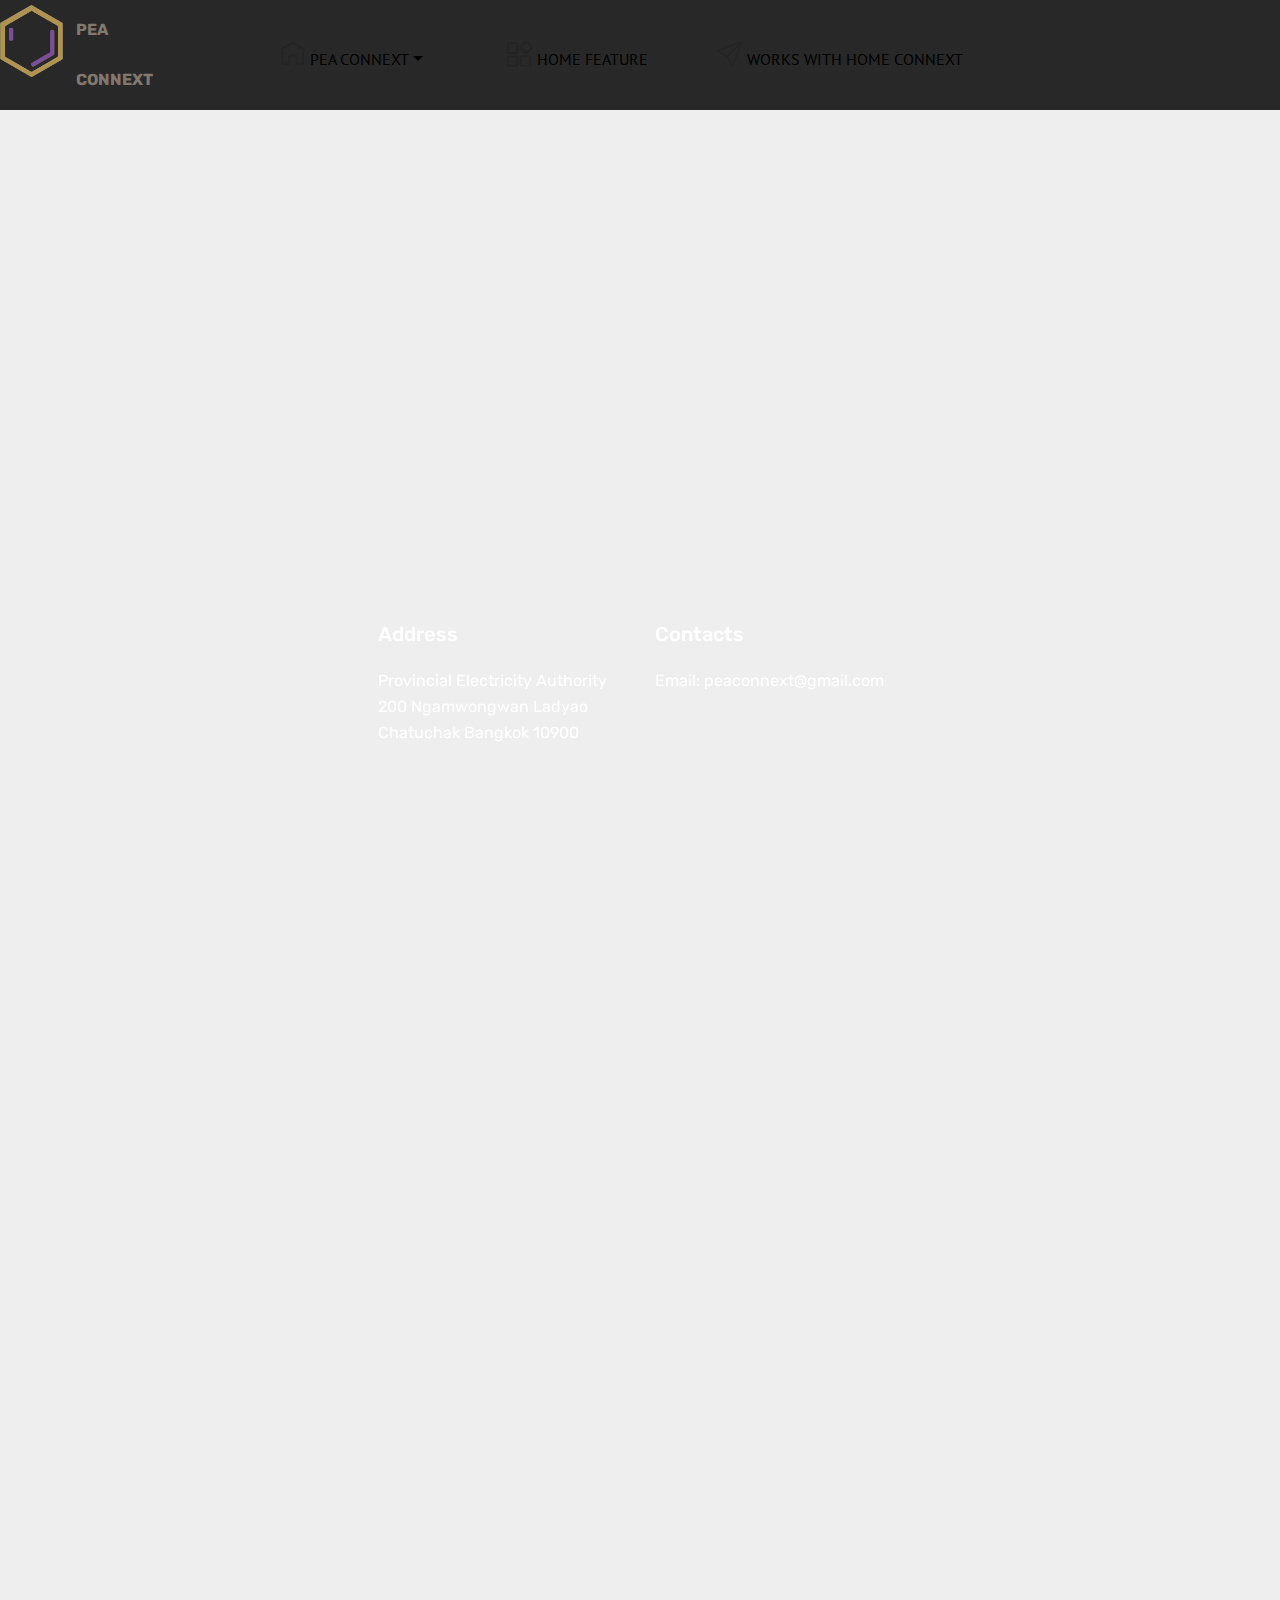
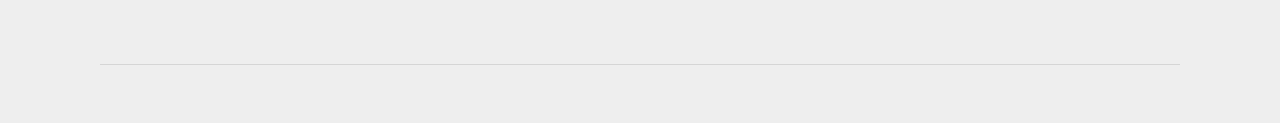
<file: smarthome.html>
<!DOCTYPE html>
<html >
<head>
  <!-- Site made with Mobirise Website Builder v4.5.4, https://mobirise.com -->
  <meta charset="UTF-8">
  <meta http-equiv="X-UA-Compatible" content="IE=edge">
  <meta name="generator" content="Mobirise v4.5.4, mobirise.com">
  <meta name="viewport" content="width=device-width, initial-scale=1, minimum-scale=1">
  <link rel="shortcut icon" href="assets/images/group-23x3x-972x1113.png" type="image/x-icon">
  <meta name="description" content="">
  <title>Smart Home</title>
  <link rel="stylesheet" href="assets/web/assets/mobirise-icons-bold/mobirise-icons-bold.css">
  <link rel="stylesheet" href="assets/web/assets/mobirise-icons/mobirise-icons.css">
  <link rel="stylesheet" href="assets/tether/tether.min.css">
  <link rel="stylesheet" href="assets/bootstrap/css/bootstrap.min.css">
  <link rel="stylesheet" href="assets/bootstrap/css/bootstrap-grid.min.css">
  <link rel="stylesheet" href="assets/bootstrap/css/bootstrap-reboot.min.css">
  <link rel="stylesheet" href="assets/socicon/css/styles.css">
  <link rel="stylesheet" href="assets/animatecss/animate.min.css">
  <link rel="stylesheet" href="assets/dropdown/css/style.css">
  <link rel="stylesheet" href="assets/theme/css/style.css">
  <link rel="stylesheet" href="assets/mobirise/css/mbr-additional.css" type="text/css">
  
  
  
</head>
<body>
<section class="menu cid-qLptmrH3Ft" once="menu" id="menu1-3z">

    

    <nav class="navbar navbar-expand beta-menu navbar-dropdown align-items-center navbar-fixed-top navbar-toggleable-sm">
        <button class="navbar-toggler navbar-toggler-right" type="button" data-toggle="collapse" data-target="#navbarSupportedContent" aria-controls="navbarSupportedContent" aria-expanded="false" aria-label="Toggle navigation">
            <div class="hamburger">
                <span></span>
                <span></span>
                <span></span>
                <span></span>
            </div>
        </button>
        <div class="menu-logo">
            <div class="navbar-brand">
                <span class="navbar-logo">
                    <a href="index.html">
                         <img src="assets/images/group-23x3x-972x1113.png" alt="Mobirise" title="" style="height: 4.5rem;">
                    </a>
                </span>
                <span class="navbar-caption-wrap"><a class="navbar-caption text-info display-7" href="index.html">PEA CONNEXT</a></span>
            </div>
        </div>
        <div class="collapse navbar-collapse" id="navbarSupportedContent">
            <ul class="navbar-nav nav-dropdown nav-right" data-app-modern-menu="true"><li class="nav-item">
                    <a class="nav-link link text-black display-4" href="https://mobirise.com"><br>
                        </a>
                </li><li class="nav-item dropdown open"><a class="nav-link link text-black dropdown-toggle display-4" href="smarthome.html" data-toggle="dropdown-submenu" aria-expanded="true"><span class="mbrib-home mbr-iconfont mbr-iconfont-btn" style="color: rgb(35, 35, 35);"></span>
                        
                        PEA CONNEXT</a><div class="dropdown-menu"><a class="text-black dropdown-item display-4" href="smarthome.html">HOME CONNEXT</a></div></li><li class="nav-item"><a class="nav-link link text-black display-4" href="homefeature.html"><span class="mbrib-extension mbr-iconfont mbr-iconfont-btn" style="color: rgb(35, 35, 35);"></span>
                        
                        HOME FEATURE</a></li><li class="nav-item"><a class="nav-link link text-black display-4" href="workwithhomeconnext.html"><span class="mbri-paper-plane mbr-iconfont mbr-iconfont-btn" style="color: rgb(35, 35, 35);"></span>
                        
                        WORKS WITH HOME CONNEXT</a></li></ul>
            
        </div>
    </nav>
</section>

<section class="engine"><a href="https://mobirise.co/c">free site maker</a></section><section class="cid-qLptGCuCQP" id="video2-42">

    
    
    <figure class="mbr-figure align-center container">
        <div class="video-block" style="width: 100%;">
            <div><iframe class="mbr-embedded-video" src="https://www.youtube.com/embed/mi0w2vZxAFM?rel=0&amp;amp;showinfo=0&amp;autoplay=1&amp;loop=0" width="1280" height="720" frameborder="0" allowfullscreen></iframe></div>
        </div>
    </figure>
</section>

<section class="cid-qLptms7qFP" id="footer1-41">

    

    

    <div class="container">
        <div class="media-container-row content text-white">
            <div class="col-12 col-md-3">
                <div class="media-wrap">
                    <a href="https://mobirise.com/">
                        <img src="assets/images/logo-1-1024x1024.png" alt="Mobirise" title="">
                    </a>
                </div>
            </div>
            <div class="col-12 col-md-3 mbr-fonts-style display-7">
                <h5 class="pb-3">
                    Address
                </h5>
                <p class="mbr-text">Provincial Electricity Authority <br>                          200 Ngamwongwan Ladyao Chatuchak Bangkok 10900</p>
            </div>
            <div class="col-12 col-md-3 mbr-fonts-style display-7">
                <h5 class="pb-3">
                    Contacts
                </h5>
                <p class="mbr-text">
                    Email: peaconnext@gmail.com<br>&nbsp;&nbsp;<br></p>
            </div>
            <div class="col-12 col-md-3 mbr-fonts-style display-7">
                <h5 class="pb-3"></h5>
                <p class="mbr-text"></p>
            </div>
        </div>
        <div class="footer-lower">
            <div class="media-container-row">
                <div class="col-sm-12">
                    <hr>
                </div>
            </div>
            <div class="media-container-row mbr-white">
                <div class="col-sm-6 copyright">
                    <p class="mbr-text mbr-fonts-style display-7">
                        © Copyright 2017 PeaConnext Inc. - All Rights Reserved
                    </p>
                </div>
                <div class="col-md-6">
                    
                </div>
            </div>
        </div>
    </div>
</section>


  <script src="assets/web/assets/jquery/jquery.min.js"></script>
  <script src="assets/popper/popper.min.js"></script>
  <script src="assets/tether/tether.min.js"></script>
  <script src="assets/bootstrap/js/bootstrap.min.js"></script>
  <script src="assets/touchswipe/jquery.touch-swipe.min.js"></script>
  <script src="assets/viewportchecker/jquery.viewportchecker.js"></script>
  <script src="assets/smoothscroll/smooth-scroll.js"></script>
  <script src="assets/dropdown/js/script.min.js"></script>
  <script src="assets/theme/js/script.js"></script>
  
  
 <div id="scrollToTop" class="scrollToTop mbr-arrow-up"><a style="text-align: center;"><i></i></a></div>
    <input name="animation" type="hidden">
  </body>
</html>
</file>
<file: assets/web/assets/mobirise-icons/mobirise-icons.css>
@font-face {
  font-family: 'MobiriseIcons';
  src:  url('mobirise-icons.eot?spat4u');
  src:  url('mobirise-icons.eot?spat4u#iefix') format('embedded-opentype'),
    url('mobirise-icons.ttf?spat4u') format('truetype'),
    url('mobirise-icons.woff?spat4u') format('woff'),
    url('mobirise-icons.svg?spat4u#MobiriseIcons') format('svg');
  font-weight: normal;
  font-style: normal;
}

[class^="mbri-"], [class*=" mbri-"] {
  /* use !important to prevent issues with browser extensions that change fonts */
  font-family: MobiriseIcons !important;
  speak: none;
  font-style: normal;
  font-weight: normal;
  font-variant: normal;
  text-transform: none;
  line-height: 1;

  /* Better Font Rendering =========== */
  -webkit-font-smoothing: antialiased;
  -moz-osx-font-smoothing: grayscale;
}

.mbri-add-submenu:before {
  content: "\e900";
}
.mbri-alert:before {
  content: "\e901";
}
.mbri-align-center:before {
  content: "\e902";
}
.mbri-align-justify:before {
  content: "\e903";
}
.mbri-align-left:before {
  content: "\e904";
}
.mbri-align-right:before {
  content: "\e905";
}
.mbri-android:before {
  content: "\e906";
}
.mbri-apple:before {
  content: "\e907";
}
.mbri-arrow-down:before {
  content: "\e908";
}
.mbri-arrow-next:before {
  content: "\e909";
}
.mbri-arrow-prev:before {
  content: "\e90a";
}
.mbri-arrow-up:before {
  content: "\e90b";
}
.mbri-bold:before {
  content: "\e90c";
}
.mbri-bookmark:before {
  content: "\e90d";
}
.mbri-bootstrap:before {
  content: "\e90e";
}
.mbri-briefcase:before {
  content: "\e90f";
}
.mbri-browse:before {
  content: "\e910";
}
.mbri-bulleted-list:before {
  content: "\e911";
}
.mbri-calendar:before {
  content: "\e912";
}
.mbri-camera:before {
  content: "\e913";
}
.mbri-cart-add:before {
  content: "\e914";
}
.mbri-cart-full:before {
  content: "\e915";
}
.mbri-cash:before {
  content: "\e916";
}
.mbri-change-style:before {
  content: "\e917";
}
.mbri-chat:before {
  content: "\e918";
}
.mbri-clock:before {
  content: "\e919";
}
.mbri-close:before {
  content: "\e91a";
}
.mbri-cloud:before {
  content: "\e91b";
}
.mbri-code:before {
  content: "\e91c";
}
.mbri-contact-form:before {
  content: "\e91d";
}
.mbri-credit-card:before {
  content: "\e91e";
}
.mbri-cursor-click:before {
  content: "\e91f";
}
.mbri-cust-feedback:before {
  content: "\e920";
}
.mbri-database:before {
  content: "\e921";
}
.mbri-delivery:before {
  content: "\e922";
}
.mbri-desktop:before {
  content: "\e923";
}
.mbri-devices:before {
  content: "\e924";
}
.mbri-down:before {
  content: "\e925";
}
.mbri-download:before {
  content: "\e989";
}
.mbri-drag-n-drop:before {
  content: "\e927";
}
.mbri-drag-n-drop2:before {
  content: "\e928";
}
.mbri-edit:before {
  content: "\e929";
}
.mbri-edit2:before {
  content: "\e92a";
}
.mbri-error:before {
  content: "\e92b";
}
.mbri-extension:before {
  content: "\e92c";
}
.mbri-features:before {
  content: "\e92d";
}
.mbri-file:before {
  content: "\e92e";
}
.mbri-flag:before {
  content: "\e92f";
}
.mbri-folder:before {
  content: "\e930";
}
.mbri-gift:before {
  content: "\e931";
}
.mbri-github:before {
  content: "\e932";
}
.mbri-globe:before {
  content: "\e933";
}
.mbri-globe-2:before {
  content: "\e934";
}
.mbri-growing-chart:before {
  content: "\e935";
}
.mbri-hearth:before {
  content: "\e936";
}
.mbri-help:before {
  content: "\e937";
}
.mbri-home:before {
  content: "\e938";
}
.mbri-hot-cup:before {
  content: "\e939";
}
.mbri-idea:before {
  content: "\e93a";
}
.mbri-image-gallery:before {
  content: "\e93b";
}
.mbri-image-slider:before {
  content: "\e93c";
}
.mbri-info:before {
  content: "\e93d";
}
.mbri-italic:before {
  content: "\e93e";
}
.mbri-key:before {
  content: "\e93f";
}
.mbri-laptop:before {
  content: "\e940";
}
.mbri-layers:before {
  content: "\e941";
}
.mbri-left-right:before {
  content: "\e942";
}
.mbri-left:before {
  content: "\e943";
}
.mbri-letter:before {
  content: "\e944";
}
.mbri-like:before {
  content: "\e945";
}
.mbri-link:before {
  content: "\e946";
}
.mbri-lock:before {
  content: "\e947";
}
.mbri-login:before {
  content: "\e948";
}
.mbri-logout:before {
  content: "\e949";
}
.mbri-magic-stick:before {
  content: "\e94a";
}
.mbri-map-pin:before {
  content: "\e94b";
}
.mbri-menu:before {
  content: "\e94c";
}
.mbri-mobile:before {
  content: "\e94d";
}
.mbri-mobile2:before {
  content: "\e94e";
}
.mbri-mobirise:before {
  content: "\e94f";
}
.mbri-more-horizontal:before {
  content: "\e950";
}
.mbri-more-vertical:before {
  content: "\e951";
}
.mbri-music:before {
  content: "\e952";
}
.mbri-new-file:before {
  content: "\e953";
}
.mbri-numbered-list:before {
  content: "\e954";
}
.mbri-opened-folder:before {
  content: "\e955";
}
.mbri-pages:before {
  content: "\e956";
}
.mbri-paper-plane:before {
  content: "\e957";
}
.mbri-paperclip:before {
  content: "\e958";
}
.mbri-photo:before {
  content: "\e959";
}
.mbri-photos:before {
  content: "\e95a";
}
.mbri-pin:before {
  content: "\e95b";
}
.mbri-play:before {
  content: "\e95c";
}
.mbri-plus:before {
  content: "\e95d";
}
.mbri-preview:before {
  content: "\e95e";
}
.mbri-print:before {
  content: "\e95f";
}
.mbri-protect:before {
  content: "\e960";
}
.mbri-question:before {
  content: "\e961";
}
.mbri-quote-left:before {
  content: "\e962";
}
.mbri-quote-right:before {
  content: "\e963";
}
.mbri-refresh:before {
  content: "\e964";
}
.mbri-responsive:before {
  content: "\e965";
}
.mbri-right:before {
  content: "\e966";
}
.mbri-rocket:before {
  content: "\e967";
}
.mbri-sad-face:before {
  content: "\e968";
}
.mbri-sale:before {
  content: "\e969";
}
.mbri-save:before {
  content: "\e96a";
}
.mbri-search:before {
  content: "\e96b";
}
.mbri-setting:before {
  content: "\e96c";
}
.mbri-setting2:before {
  content: "\e96d";
}
.mbri-setting3:before {
  content: "\e96e";
}
.mbri-share:before {
  content: "\e96f";
}
.mbri-shopping-bag:before {
  content: "\e970";
}
.mbri-shopping-basket:before {
  content: "\e971";
}
.mbri-shopping-cart:before {
  content: "\e972";
}
.mbri-sites:before {
  content: "\e973";
}
.mbri-smile-face:before {
  content: "\e974";
}
.mbri-speed:before {
  content: "\e975";
}
.mbri-star:before {
  content: "\e976";
}
.mbri-success:before {
  content: "\e977";
}
.mbri-sun:before {
  content: "\e978";
}
.mbri-sun2:before {
  content: "\e979";
}
.mbri-tablet:before {
  content: "\e97a";
}
.mbri-tablet-vertical:before {
  content: "\e97b";
}
.mbri-target:before {
  content: "\e97c";
}
.mbri-timer:before {
  content: "\e97d";
}
.mbri-to-ftp:before {
  content: "\e97e";
}
.mbri-to-local-drive:before {
  content: "\e97f";
}
.mbri-touch-swipe:before {
  content: "\e980";
}
.mbri-touch:before {
  content: "\e981";
}
.mbri-trash:before {
  content: "\e982";
}
.mbri-underline:before {
  content: "\e983";
}
.mbri-unlink:before {
  content: "\e984";
}
.mbri-unlock:before {
  content: "\e985";
}
.mbri-up-down:before {
  content: "\e986";
}
.mbri-up:before {
  content: "\e987";
}
.mbri-update:before {
  content: "\e988";
}
.mbri-upload:before {
 content: "\e926"; 
}
.mbri-user:before {
  content: "\e98a";
}
.mbri-user2:before {
  content: "\e98b";
}
.mbri-users:before {
  content: "\e98c";
}
.mbri-video:before {
  content: "\e98d";
}
.mbri-video-play:before {
  content: "\e98e";
}
.mbri-watch:before {
  content: "\e98f";
}
.mbri-website-theme:before {
  content: "\e990";
}
.mbri-wifi:before {
  content: "\e991";
}
.mbri-windows:before {
  content: "\e992";
}
.mbri-zoom-out:before {
  content: "\e993";
}
.mbri-redo:before {
  content: "\e994";
}
.mbri-undo:before {
  content: "\e995";
}
</file>
<file: assets/dropdown/css/style.css>
.navbar-dropdown {
  left: 0;
  padding: 0;
  position: absolute;
  right: 0;
  top: 0;
  transition: all 0.45s ease;
  z-index: 1030;
  background: #282828; }
  .navbar-dropdown .navbar-logo {
    margin-right: 0.8rem;
    transition: margin 0.3s ease-in-out;
    vertical-align: middle; }
    .navbar-dropdown .navbar-logo img {
      height: 3.125rem;
      transition: all 0.3s ease-in-out; }
    .navbar-dropdown .navbar-logo.mbr-iconfont {
      font-size: 3.125rem;
      line-height: 3.125rem; }
  .navbar-dropdown .navbar-caption {
    font-weight: 700;
    white-space: normal;
    vertical-align: -4px;
    line-height: 3.125rem !important; }
    .navbar-dropdown .navbar-caption, .navbar-dropdown .navbar-caption:hover {
      color: inherit;
      text-decoration: none; }
  .navbar-dropdown .mbr-iconfont + .navbar-caption {
    vertical-align: -1px; }
  .navbar-dropdown.navbar-fixed-top {
    position: fixed; }
  .navbar-dropdown .navbar-brand span {
    vertical-align: -4px; }
  .navbar-dropdown.bg-color.transparent {
    background: none; }
  .navbar-dropdown.navbar-short .navbar-brand {
    padding: 0.625rem 0; }
    .navbar-dropdown.navbar-short .navbar-brand span {
      vertical-align: -1px; }
  .navbar-dropdown.navbar-short .navbar-caption {
    line-height: 2.375rem !important;
    vertical-align: -2px; }
  .navbar-dropdown.navbar-short .navbar-logo {
    margin-right: 0.5rem; }
    .navbar-dropdown.navbar-short .navbar-logo img {
      height: 2.375rem; }
    .navbar-dropdown.navbar-short .navbar-logo.mbr-iconfont {
      font-size: 2.375rem;
      line-height: 2.375rem; }
  .navbar-dropdown.navbar-short .mbr-table-cell {
    height: 3.625rem; }
  .navbar-dropdown .navbar-close {
    left: 0.6875rem;
    position: fixed;
    top: 0.75rem;
    z-index: 1000; }
  .navbar-dropdown .hamburger-icon {
    content: "";
    display: inline-block;
    vertical-align: middle;
    width: 16px;
    -webkit-box-shadow: 0 -6px 0 1px #282828,0 0 0 1px #282828,0 6px 0 1px #282828;
    -moz-box-shadow: 0 -6px 0 1px #282828,0 0 0 1px #282828,0 6px 0 1px #282828;
    box-shadow: 0 -6px 0 1px #282828,0 0 0 1px #282828,0 6px 0 1px #282828; }

.dropdown-menu .dropdown-toggle[data-toggle="dropdown-submenu"]::after {
  border-bottom: 0.35em solid transparent;
  border-left: 0.35em solid;
  border-right: 0;
  border-top: 0.35em solid transparent;
  margin-left: 0.3rem; }

.dropdown-menu .dropdown-item:focus {
  outline: 0; }

.nav-dropdown {
  font-size: 0.75rem;
  font-weight: 500;
  height: auto !important; }
  .nav-dropdown .nav-btn {
    padding-left: 1rem; }
  .nav-dropdown .link {
    margin: .667em 1.667em;
    font-weight: 500;
    padding: 0;
    transition: color .2s ease-in-out; }
    .nav-dropdown .link.dropdown-toggle {
      margin-right: 2.583em; }
      .nav-dropdown .link.dropdown-toggle::after {
        margin-left: .25rem;
        border-top: 0.35em solid;
        border-right: 0.35em solid transparent;
        border-left: 0.35em solid transparent;
        border-bottom: 0; }
      .nav-dropdown .link.dropdown-toggle[aria-expanded="true"] {
        margin: 0;
        padding: 0.667em 3.263em  0.667em 1.667em; }
  .nav-dropdown .link::after,
  .nav-dropdown .dropdown-item::after {
    color: inherit; }
  .nav-dropdown .btn {
    font-size: 0.75rem;
    font-weight: 700;
    letter-spacing: 0;
    margin-bottom: 0;
    padding-left: 1.25rem;
    padding-right: 1.25rem; }
  .nav-dropdown .dropdown-menu {
    border-radius: 0;
    border: 0;
    left: 0;
    margin: 0;
    padding-bottom: 1.25rem;
    padding-top: 1.25rem;
    position: relative; }
  .nav-dropdown .dropdown-submenu {
    margin-left: 0.125rem;
    top: 0; }
  .nav-dropdown .dropdown-item {
    font-weight: 500;
    line-height: 2;
    padding: 0.3846em 4.615em 0.3846em 1.5385em;
    position: relative;
    transition: color .2s ease-in-out, background-color .2s ease-in-out; }
    .nav-dropdown .dropdown-item::after {
      margin-top: -0.3077em;
      position: absolute;
      right: 1.1538em;
      top: 50%; }
    .nav-dropdown .dropdown-item:focus, .nav-dropdown .dropdown-item:hover {
      background: none; }

@media (max-width: 767px) {
  .nav-dropdown.navbar-toggleable-sm {
    bottom: 0;
    display: none;
    left: 0;
    overflow-x: hidden;
    position: fixed;
    top: 0;
    transform: translateX(-100%);
    -ms-transform: translateX(-100%);
    -webkit-transform: translateX(-100%);
    width: 18.75rem;
    z-index: 999; } }
.nav-dropdown.navbar-toggleable-xl {
  bottom: 0;
  display: none;
  left: 0;
  overflow-x: hidden;
  position: fixed;
  top: 0;
  transform: translateX(-100%);
  -ms-transform: translateX(-100%);
  -webkit-transform: translateX(-100%);
  width: 18.75rem;
  z-index: 999; }

.nav-dropdown-sm {
  display: block !important;
  overflow-x: hidden;
  overflow: auto;
  padding-top: 3.875rem; }
  .nav-dropdown-sm::after {
    content: "";
    display: block;
    height: 3rem;
    width: 100%; }
  .nav-dropdown-sm.collapse.in ~ .navbar-close {
    display: block !important; }
  .nav-dropdown-sm.collapsing, .nav-dropdown-sm.collapse.in {
    transform: translateX(0);
    -ms-transform: translateX(0);
    -webkit-transform: translateX(0);
    transition: all 0.25s ease-out;
    -webkit-transition: all 0.25s ease-out;
    background: #282828; }
  .nav-dropdown-sm.collapsing[aria-expanded="false"] {
    transform: translateX(-100%);
    -ms-transform: translateX(-100%);
    -webkit-transform: translateX(-100%); }
  .nav-dropdown-sm .nav-item {
    display: block;
    margin-left: 0 !important;
    padding-left: 0; }
  .nav-dropdown-sm .link,
  .nav-dropdown-sm .dropdown-item {
    border-top: 1px dotted rgba(255, 255, 255, 0.1);
    font-size: 0.8125rem;
    line-height: 1.6;
    margin: 0 !important;
    padding: 0.875rem 2.4rem 0.875rem 1.5625rem !important;
    position: relative;
    white-space: normal; }
    .nav-dropdown-sm .link:focus, .nav-dropdown-sm .link:hover,
    .nav-dropdown-sm .dropdown-item:focus,
    .nav-dropdown-sm .dropdown-item:hover {
      background: rgba(0, 0, 0, 0.2) !important;
      color: #c0a375; }
  .nav-dropdown-sm .nav-btn {
    position: relative;
    padding: 1.5625rem 1.5625rem 0 1.5625rem; }
    .nav-dropdown-sm .nav-btn::before {
      border-top: 1px dotted rgba(255, 255, 255, 0.1);
      content: "";
      left: 0;
      position: absolute;
      top: 0;
      width: 100%; }
    .nav-dropdown-sm .nav-btn + .nav-btn {
      padding-top: 0.625rem; }
      .nav-dropdown-sm .nav-btn + .nav-btn::before {
        display: none; }
  .nav-dropdown-sm .btn {
    padding: 0.625rem 0; }
  .nav-dropdown-sm .dropdown-toggle[data-toggle="dropdown-submenu"]::after {
    margin-left: .25rem;
    border-top: 0.35em solid;
    border-right: 0.35em solid transparent;
    border-left: 0.35em solid transparent;
    border-bottom: 0; }
  .nav-dropdown-sm .dropdown-toggle[data-toggle="dropdown-submenu"][aria-expanded="true"]::after {
    border-top: 0;
    border-right: 0.35em solid transparent;
    border-left: 0.35em solid transparent;
    border-bottom: 0.35em solid; }
  .nav-dropdown-sm .dropdown-menu {
    margin: 0;
    padding: 0;
    position: relative;
    top: 0;
    left: 0;
    width: 100%;
    border: 0;
    float: none;
    border-radius: 0;
    background: none; }
  .nav-dropdown-sm .dropdown-submenu {
    left: 100%;
    margin-left: 0.125rem;
    margin-top: -1.25rem;
    top: 0; }

.navbar-toggleable-sm .nav-dropdown .dropdown-menu {
  position: absolute; }

.navbar-toggleable-sm .nav-dropdown .dropdown-submenu {
  left: 100%;
  margin-left: 0.125rem;
  margin-top: -1.25rem;
  top: 0; }

.navbar-toggleable-sm.opened .nav-dropdown .dropdown-menu {
  position: relative; }

.navbar-toggleable-sm.opened .nav-dropdown .dropdown-submenu {
  left: 0;
  margin-left: 00rem;
  margin-top: 0rem;
  top: 0; }

.is-builder .nav-dropdown.collapsing {
  transition: none !important; }

/*# sourceMappingURL=style.css.map */
</file>
<file: assets/socicon/css/styles.css>
@charset "UTF-8";

@font-face {
  font-family: "socicon";
  src:url("../fonts/socicon.eot");
  src:url("../fonts/socicon.eot?#iefix") format("embedded-opentype"),
    url("../fonts/socicon.woff") format("woff"),
    url("../fonts/socicon.ttf") format("truetype"),
    url("../fonts/socicon.svg#socicon") format("svg");
  font-weight: normal;
  font-style: normal;

}

[data-icon]:before {
  font-family: "socicon" !important;
  content: attr(data-icon);
  font-style: normal !important;
  font-weight: normal !important;
  font-variant: normal !important;
  text-transform: none !important;
  speak: none;
  line-height: 1;
  -webkit-font-smoothing: antialiased;
  -moz-osx-font-smoothing: grayscale;
}

[class^="socicon-"]:before,
[class*=" socicon-"]:before {
  font-family: "socicon" !important;
  font-style: normal !important;
  font-weight: normal !important;
  font-variant: normal !important;
  text-transform: none !important;
  speak: none;
  line-height: 1;
  -webkit-font-smoothing: antialiased;
  -moz-osx-font-smoothing: grayscale;
}

.socicon-modelmayhem:before {
  content: "\e000";
}
.socicon-mixcloud:before {
  content: "\e001";
}
.socicon-drupal:before {
  content: "\e002";
}
.socicon-swarm:before {
  content: "\e003";
}
.socicon-istock:before {
  content: "\e004";
}
.socicon-yammer:before {
  content: "\e005";
}
.socicon-ello:before {
  content: "\e006";
}
.socicon-stackoverflow:before {
  content: "\e007";
}
.socicon-persona:before {
  content: "\e008";
}
.socicon-triplej:before {
  content: "\e009";
}
.socicon-houzz:before {
  content: "\e00a";
}
.socicon-rss:before {
  content: "\e00b";
}
.socicon-paypal:before {
  content: "\e00c";
}
.socicon-odnoklassniki:before {
  content: "\e00d";
}
.socicon-airbnb:before {
  content: "\e00e";
}
.socicon-periscope:before {
  content: "\e00f";
}
.socicon-outlook:before {
  content: "\e010";
}
.socicon-coderwall:before {
  content: "\e011";
}
.socicon-tripadvisor:before {
  content: "\e012";
}
.socicon-appnet:before {
  content: "\e013";
}
.socicon-goodreads:before {
  content: "\e014";
}
.socicon-tripit:before {
  content: "\e015";
}
.socicon-lanyrd:before {
  content: "\e016";
}
.socicon-slideshare:before {
  content: "\e017";
}
.socicon-buffer:before {
  content: "\e018";
}
.socicon-disqus:before {
  content: "\e019";
}
.socicon-vkontakte:before {
  content: "\e01a";
}
.socicon-whatsapp:before {
  content: "\e01b";
}
.socicon-patreon:before {
  content: "\e01c";
}
.socicon-storehouse:before {
  content: "\e01d";
}
.socicon-pocket:before {
  content: "\e01e";
}
.socicon-mail:before {
  content: "\e01f";
}
.socicon-blogger:before {
  content: "\e020";
}
.socicon-technorati:before {
  content: "\e021";
}
.socicon-reddit:before {
  content: "\e022";
}
.socicon-dribbble:before {
  content: "\e023";
}
.socicon-stumbleupon:before {
  content: "\e024";
}
.socicon-digg:before {
  content: "\e025";
}
.socicon-envato:before {
  content: "\e026";
}
.socicon-behance:before {
  content: "\e027";
}
.socicon-delicious:before {
  content: "\e028";
}
.socicon-deviantart:before {
  content: "\e029";
}
.socicon-forrst:before {
  content: "\e02a";
}
.socicon-play:before {
  content: "\e02b";
}
.socicon-zerply:before {
  content: "\e02c";
}
.socicon-wikipedia:before {
  content: "\e02d";
}
.socicon-apple:before {
  content: "\e02e";
}
.socicon-flattr:before {
  content: "\e02f";
}
.socicon-github:before {
  content: "\e030";
}
.socicon-renren:before {
  content: "\e031";
}
.socicon-friendfeed:before {
  content: "\e032";
}
.socicon-newsvine:before {
  content: "\e033";
}
.socicon-identica:before {
  content: "\e034";
}
.socicon-bebo:before {
  content: "\e035";
}
.socicon-zynga:before {
  content: "\e036";
}
.socicon-steam:before {
  content: "\e037";
}
.socicon-xbox:before {
  content: "\e038";
}
.socicon-windows:before {
  content: "\e039";
}
.socicon-qq:before {
  content: "\e03a";
}
.socicon-douban:before {
  content: "\e03b";
}
.socicon-meetup:before {
  content: "\e03c";
}
.socicon-playstation:before {
  content: "\e03d";
}
.socicon-android:before {
  content: "\e03e";
}
.socicon-snapchat:before {
  content: "\e03f";
}
.socicon-twitter:before {
  content: "\e040";
}
.socicon-facebook:before {
  content: "\e041";
}
.socicon-googleplus:before {
  content: "\e042";
}
.socicon-pinterest:before {
  content: "\e043";
}
.socicon-foursquare:before {
  content: "\e044";
}
.socicon-yahoo:before {
  content: "\e045";
}
.socicon-skype:before {
  content: "\e046";
}
.socicon-yelp:before {
  content: "\e047";
}
.socicon-feedburner:before {
  content: "\e048";
}
.socicon-linkedin:before {
  content: "\e049";
}
.socicon-viadeo:before {
  content: "\e04a";
}
.socicon-xing:before {
  content: "\e04b";
}
.socicon-myspace:before {
  content: "\e04c";
}
.socicon-soundcloud:before {
  content: "\e04d";
}
.socicon-spotify:before {
  content: "\e04e";
}
.socicon-grooveshark:before {
  content: "\e04f";
}
.socicon-lastfm:before {
  content: "\e050";
}
.socicon-youtube:before {
  content: "\e051";
}
.socicon-vimeo:before {
  content: "\e052";
}
.socicon-dailymotion:before {
  content: "\e053";
}
.socicon-vine:before {
  content: "\e054";
}
.socicon-flickr:before {
  content: "\e055";
}
.socicon-500px:before {
  content: "\e056";
}
.socicon-wordpress:before {
  content: "\e058";
}
.socicon-tumblr:before {
  content: "\e059";
}
.socicon-twitch:before {
  content: "\e05a";
}
.socicon-8tracks:before {
  content: "\e05b";
}
.socicon-amazon:before {
  content: "\e05c";
}
.socicon-icq:before {
  content: "\e05d";
}
.socicon-smugmug:before {
  content: "\e05e";
}
.socicon-ravelry:before {
  content: "\e05f";
}
.socicon-weibo:before {
  content: "\e060";
}
.socicon-baidu:before {
  content: "\e061";
}
.socicon-angellist:before {
  content: "\e062";
}
.socicon-ebay:before {
  content: "\e063";
}
.socicon-imdb:before {
  content: "\e064";
}
.socicon-stayfriends:before {
  content: "\e065";
}
.socicon-residentadvisor:before {
  content: "\e066";
}
.socicon-google:before {
  content: "\e067";
}
.socicon-yandex:before {
  content: "\e068";
}
.socicon-sharethis:before {
  content: "\e069";
}
.socicon-bandcamp:before {
  content: "\e06a";
}
.socicon-itunes:before {
  content: "\e06b";
}
.socicon-deezer:before {
  content: "\e06c";
}
.socicon-telegram:before {
  content: "\e06e";
}
.socicon-openid:before {
  content: "\e06f";
}
.socicon-amplement:before {
  content: "\e070";
}
.socicon-viber:before {
  content: "\e071";
}
.socicon-zomato:before {
  content: "\e072";
}
.socicon-draugiem:before {
  content: "\e074";
}
.socicon-endomodo:before {
  content: "\e075";
}
.socicon-filmweb:before {
  content: "\e076";
}
.socicon-stackexchange:before {
  content: "\e077";
}
.socicon-wykop:before {
  content: "\e078";
}
.socicon-teamspeak:before {
  content: "\e079";
}
.socicon-teamviewer:before {
  content: "\e07a";
}
.socicon-ventrilo:before {
  content: "\e07b";
}
.socicon-younow:before {
  content: "\e07c";
}
.socicon-raidcall:before {
  content: "\e07d";
}
.socicon-mumble:before {
  content: "\e07e";
}
.socicon-medium:before {
  content: "\e06d";
}
.socicon-bebee:before {
  content: "\e07f";
}
.socicon-hitbox:before {
  content: "\e080";
}
.socicon-reverbnation:before {
  content: "\e081";
}
.socicon-formulr:before {
  content: "\e082";
}
.socicon-instagram:before {
  content: "\e057";
}
.socicon-battlenet:before {
  content: "\e083";
}
.socicon-chrome:before {
  content: "\e084";
}
.socicon-discord:before {
  content: "\e086";
}
.socicon-issuu:before {
  content: "\e087";
}
.socicon-macos:before {
  content: "\e088";
}
.socicon-firefox:before {
  content: "\e089";
}
.socicon-opera:before {
  content: "\e08d";
}
.socicon-keybase:before {
  content: "\e090";
}
.socicon-alliance:before {
  content: "\e091";
}
.socicon-livejournal:before {
  content: "\e092";
}
.socicon-googlephotos:before {
  content: "\e093";
}
.socicon-horde:before {
  content: "\e094";
}
.socicon-etsy:before {
  content: "\e095";
}
.socicon-zapier:before {
  content: "\e096";
}
.socicon-google-scholar:before {
  content: "\e097";
}
.socicon-researchgate:before {
  content: "\e098";
}
.socicon-wechat:before {
  content: "\e099";
}
.socicon-strava:before {
  content: "\e09a";
}
.socicon-line:before {
  content: "\e09b";
}
.socicon-lyft:before {
  content: "\e09c";
}
.socicon-uber:before {
  content: "\e09d";
}
.socicon-songkick:before {
  content: "\e09e";
}
.socicon-viewbug:before {
  content: "\e09f";
}
.socicon-googlegroups:before {
  content: "\e0a0";
}
.socicon-quora:before {
  content: "\e073";
}
.socicon-diablo:before {
  content: "\e085";
}
.socicon-blizzard:before {
  content: "\e0a1";
}
.socicon-hearthstone:before {
  content: "\e08b";
}
.socicon-heroes:before {
  content: "\e08a";
}
.socicon-overwatch:before {
  content: "\e08c";
}
.socicon-warcraft:before {
  content: "\e08e";
}
.socicon-starcraft:before {
  content: "\e08f";
}
.socicon-beam:before {
  content: "\e0a2";
}
.socicon-curse:before {
  content: "\e0a3";
}
.socicon-player:before {
  content: "\e0a4";
}
.socicon-streamjar:before {
  content: "\e0a5";
}
.socicon-nintendo:before {
  content: "\e0a6";
}
.socicon-hellocoton:before {
  content: "\e0a7";
}
</file>
<file: assets/theme/css/style.css>
/*!
 * Mobirise v4 theme (https://mobirise.com/)
 * Copyright 2017 Mobirise
 */
section {
  background-color: #eeeeee; }

section,
.container,
.container-fluid {
  position: relative;
  word-wrap: break-word; }

a.mbr-iconfont:hover {
  text-decoration: none; }

.article .lead p, .article .lead ul, .article .lead ol, .article .lead pre, .article .lead blockquote {
  margin-bottom: 0; }

a {
  font-style: normal;
  font-weight: 400;
  cursor: pointer; }
  a, a:hover {
    text-decoration: none; }

figure {
  margin-bottom: 0; }

body {
  color: #232323; }

h1, h2, h3, h4, h5, h6,
.h1, .h2, .h3, .h4, .h5, .h6,
.display-1, .display-2, .display-3, .display-4 {
  line-height: 1;
  word-break: break-word;
  word-wrap: break-word; }

b, strong {
  font-weight: bold; }

blockquote {
  padding: 10px 0 10px 20px;
  position: relative;
  border-left: 2px solid;
  border-color: #ff3366; }

input:-webkit-autofill, input:-webkit-autofill:hover, input:-webkit-autofill:focus, input:-webkit-autofill:active {
  transition-delay: 9999s;
  transition-property: background-color, color; }

textarea[type="hidden"] {
  display: none; }

body {
  position: relative; }

section {
  background-position: 50% 50%;
  background-repeat: no-repeat;
  background-size: cover; }
  section .mbr-background-video,
  section .mbr-background-video-preview {
    position: absolute;
    bottom: 0;
    left: 0;
    right: 0;
    top: 0; }

.hidden {
  visibility: hidden; }

.mbr-z-index20 {
  z-index: 20; }

/*! Base colors */
.mbr-white {
  color: #ffffff; }

.mbr-black {
  color: #000000; }

.mbr-bg-white {
  background-color: #ffffff; }

.mbr-bg-black {
  background-color: #000000; }

/*! Text-aligns */
.align-left {
  text-align: left; }

.align-center {
  text-align: center; }

.align-right {
  text-align: right; }

@media (max-width: 767px) {
  .align-left, .align-center, .align-right, .mbr-section-btn, .mbr-section-title {
    text-align: center; } }
/*! Font-weight  */
.mbr-light {
  font-weight: 300; }

.mbr-regular {
  font-weight: 400; }

.mbr-semibold {
  font-weight: 500; }

.mbr-bold {
  font-weight: 700; }

/*! Media  */
.media-size-item {
  -webkit-flex: 1 1 auto;
  -moz-flex: 1 1 auto;
  -ms-flex: 1 1 auto;
  -o-flex: 1 1 auto;
  flex: 1 1 auto; }

.media-content {
  -webkit-flex-basis: 100%;
  flex-basis: 100%; }

.media-container-row {
  display: -ms-flexbox;
  display: -webkit-flex;
  display: flex;
  -webkit-flex-direction: row;
  -ms-flex-direction: row;
  flex-direction: row;
  -webkit-flex-wrap: wrap;
  -ms-flex-wrap: wrap;
  flex-wrap: wrap;
  -webkit-justify-content: center;
  -ms-flex-pack: center;
  justify-content: center;
  -webkit-align-content: center;
  -ms-flex-line-pack: center;
  align-content: center;
  -webkit-align-items: start;
  -ms-flex-align: start;
  align-items: start; }
  .media-container-row .media-size-item {
    width: 400px; }

.media-container-column {
  display: -ms-flexbox;
  display: -webkit-flex;
  display: flex;
  -webkit-flex-direction: column;
  -ms-flex-direction: column;
  flex-direction: column;
  -webkit-flex-wrap: wrap;
  -ms-flex-wrap: wrap;
  flex-wrap: wrap;
  -webkit-justify-content: center;
  -ms-flex-pack: center;
  justify-content: center;
  -webkit-align-content: center;
  -ms-flex-line-pack: center;
  align-content: center;
  -webkit-align-items: stretch;
  -ms-flex-align: stretch;
  align-items: stretch; }
  .media-container-column > * {
    width: 100%; }

@media (min-width: 992px) {
  .media-container-row {
    -webkit-flex-wrap: nowrap;
    -ms-flex-wrap: nowrap;
    flex-wrap: nowrap; } }
figure {
  overflow: hidden; }

figure[mbr-media-size] {
  transition: width 0.1s; }

.mbr-figure img, .mbr-figure iframe {
  display: block;
  width: 100%; }

.card {
  background-color: transparent;
  border: none; }

.card-img {
  text-align: center;
  flex-shrink: 0; }

.media {
  max-width: 100%;
  margin: 0 auto; }

.mbr-figure {
  -ms-flex-item-align: center;
  -ms-grid-row-align: center;
  -webkit-align-self: center;
  align-self: center; }

.media-container > div {
  max-width: 100%; }

.mbr-figure img, .card-img img {
  width: 100%; }

@media (max-width: 991px) {
  .media-size-item {
    width: auto !important; }

  .media {
    width: auto; }

  .mbr-figure {
    width: 100% !important; } }
/*! Buttons */
.mbr-section-btn {
  margin-left: -.25rem;
  margin-right: -.25rem;
  font-size: 0; }

nav .mbr-section-btn {
  margin-left: 0rem;
  margin-right: 0rem; }

/*! Btn icon margin */
.btn .mbr-iconfont, .btn.btn-sm .mbr-iconfont {
  cursor: pointer;
  margin-right: 0.5rem; }

.btn.btn-md .mbr-iconfont, .btn.btn-md .mbr-iconfont {
  margin-right: 0.8rem; }

.mbr-regular {
  font-weight: 400; }

.mbr-semibold {
  font-weight: 500; }

.mbr-bold {
  font-weight: 700; }

[type="submit"] {
  -webkit-appearance: none; }

/*! Full-screen */
.mbr-fullscreen .mbr-overlay {
  min-height: 100vh; }

.mbr-fullscreen {
  display: flex;
  display: -webkit-flex;
  display: -moz-flex;
  display: -ms-flex;
  display: -o-flex;
  align-items: center;
  -webkit-align-items: center;
  min-height: 100vh;
  padding-top: 3rem;
  padding-bottom: 3rem; }

/*! Map */
.map {
  height: 25rem;
  position: relative; }
  .map iframe {
    width: 100%;
    height: 100%; }

/* Form */
.form-asterisk {
  font-family: initial;
  position: absolute;
  top: -2px;
  font-weight: normal; }

/*! Scroll to top arrow */
.mbr-arrow-up {
  bottom: 25px;
  right: 90px;
  position: fixed;
  text-align: right;
  z-index: 5000;
  color: #ffffff;
  font-size: 32px;
  transform: rotate(180deg);
  -webkit-transform: rotate(180deg); }

.mbr-arrow-up a {
  background: rgba(0, 0, 0, 0.2);
  border-radius: 3px;
  color: #fff;
  display: inline-block;
  height: 60px;
  width: 60px;
  outline-style: none !important;
  position: relative;
  text-decoration: none;
  transition: all .3s ease-in-out;
  cursor: pointer;
  text-align: center; }
  .mbr-arrow-up a:hover {
    background-color: rgba(0, 0, 0, 0.4); }
  .mbr-arrow-up a i {
    line-height: 60px; }

.mbr-arrow-up-icon {
  display: block;
  color: #fff; }

.mbr-arrow-up-icon::before {
  content: "\203a";
  display: inline-block;
  font-family: serif;
  font-size: 32px;
  line-height: 1;
  font-style: normal;
  position: relative;
  top: 6px;
  left: -4px;
  -webkit-transform: rotate(-90deg);
  transform: rotate(-90deg); }

/*! Arrow Down */
.mbr-arrow {
  position: absolute;
  bottom: 45px;
  left: 50%;
  width: 60px;
  height: 60px;
  cursor: pointer;
  background-color: rgba(80, 80, 80, 0.5);
  border-radius: 50%;
  -webkit-transform: translateX(-50%);
  transform: translateX(-50%); }
  .mbr-arrow > a {
    display: inline-block;
    text-decoration: none;
    outline-style: none;
    -webkit-animation: arrowdown 1.7s ease-in-out infinite;
    animation: arrowdown 1.7s ease-in-out infinite; }
    .mbr-arrow > a > i {
      position: absolute;
      top: -2px;
      left: 15px;
      font-size: 2rem; }

@keyframes arrowdown {
  0% {
    transform: translateY(0px);
    -webkit-transform: translateY(0px); }
  50% {
    transform: translateY(-5px);
    -webkit-transform: translateY(-5px); }
  100% {
    transform: translateY(0px);
    -webkit-transform: translateY(0px); } }
@-webkit-keyframes arrowdown {
  0% {
    transform: translateY(0px);
    -webkit-transform: translateY(0px); }
  50% {
    transform: translateY(-5px);
    -webkit-transform: translateY(-5px); }
  100% {
    transform: translateY(0px);
    -webkit-transform: translateY(0px); } }
@media (max-width: 500px) {
  .mbr-arrow-up {
    left: 50%;
    right: auto;
    transform: translateX(-50%) rotate(180deg);
    -webkit-transform: translateX(-50%) rotate(180deg); } }
/*Gradients animation*/
@keyframes gradient-animation {
  from {
    background-position: 0% 100%;
    animation-timing-function: ease-in-out; }
  to {
    background-position: 100% 0%;
    animation-timing-function: ease-in-out; } }
@-webkit-keyframes gradient-animation {
  from {
    background-position: 0% 100%;
    animation-timing-function: ease-in-out; }
  to {
    background-position: 100% 0%;
    animation-timing-function: ease-in-out; } }
.bg-gradient {
  background-size: 200% 200%;
  animation: gradient-animation 5s infinite alternate;
  -webkit-animation: gradient-animation 5s infinite alternate; }

.menu .navbar-brand {
  display: -webkit-flex; }
  .menu .navbar-brand span {
    display: flex;
    display: -webkit-flex; }
  .menu .navbar-brand .navbar-caption-wrap {
    display: -webkit-flex; }
  .menu .navbar-brand .navbar-logo img {
    display: -webkit-flex; }
@media (min-width: 768px) and (max-width: 991px) {
  .menu .navbar-toggleable-sm .navbar-nav {
    display: -webkit-box;
    display: -webkit-flex;
    display: -ms-flexbox; } }
@media (min-width: 992px) {
  .menu .navbar-nav.nav-dropdown {
    display: -webkit-flex; }
  .menu .navbar-toggleable-sm .navbar-collapse {
    display: -webkit-flex !important; } }

/*# sourceMappingURL=style.css.map */
.engine {
	position: absolute;
	text-indent: -2400px;
	text-align: center;
	padding: 0;
	top: 0;
	left: -2400px;
}
</file>
<file: assets/mobirise/css/mbr-additional.css>
@import url(https://fonts.googleapis.com/css?family=PT+Sans:400,400i,700,700i);
@import url(https://fonts.googleapis.com/css?family=Rubik:300,300i,400,400i,500,500i,700,700i,900,900i);





body {
  font-style: normal;
  line-height: 1.5;
}
.mbr-section-title {
  font-style: normal;
  line-height: 1.2;
}
.mbr-section-subtitle {
  line-height: 1.3;
}
.mbr-text {
  font-style: normal;
  line-height: 1.6;
}
.display-1 {
  font-family: 'PT Sans', sans-serif;
  font-size: 3.6rem;
}
.display-1 > .mbr-iconfont {
  font-size: 5.76rem;
}
.display-2 {
  font-family: 'Rubik', sans-serif;
  font-size: 3rem;
}
.display-2 > .mbr-iconfont {
  font-size: 4.8rem;
}
.display-4 {
  font-family: 'PT Sans', sans-serif;
  font-size: 1rem;
}
.display-4 > .mbr-iconfont {
  font-size: 1.6rem;
}
.display-5 {
  font-family: 'PT Sans', sans-serif;
  font-size: 1rem;
}
.display-5 > .mbr-iconfont {
  font-size: 1.6rem;
}
.display-7 {
  font-family: 'Rubik', sans-serif;
  font-size: 1rem;
}
.display-7 > .mbr-iconfont {
  font-size: 1.6rem;
}
/* ---- Fluid typography for mobile devices ---- */
/* 1.4 - font scale ratio ( bootstrap == 1.42857 ) */
/* 100vw - current viewport width */
/* (48 - 20)  48 == 48rem == 768px, 20 == 20rem == 320px(minimal supported viewport) */
/* 0.65 - min scale variable, may vary */
@media (max-width: 768px) {
  .display-1 {
    font-size: 2.88rem;
    font-size: calc( 1.91rem + (3.6 - 1.91) * ((100vw - 20rem) / (48 - 20)));
    line-height: calc( 1.4 * (1.91rem + (3.6 - 1.91) * ((100vw - 20rem) / (48 - 20))));
  }
  .display-2 {
    font-size: 2.4rem;
    font-size: calc( 1.7rem + (3 - 1.7) * ((100vw - 20rem) / (48 - 20)));
    line-height: calc( 1.4 * (1.7rem + (3 - 1.7) * ((100vw - 20rem) / (48 - 20))));
  }
  .display-4 {
    font-size: 0.8rem;
    font-size: calc( 1rem + (1 - 1) * ((100vw - 20rem) / (48 - 20)));
    line-height: calc( 1.4 * (1rem + (1 - 1) * ((100vw - 20rem) / (48 - 20))));
  }
  .display-5 {
    font-size: 0.8rem;
    font-size: calc( 1rem + (1 - 1) * ((100vw - 20rem) / (48 - 20)));
    line-height: calc( 1.4 * (1rem + (1 - 1) * ((100vw - 20rem) / (48 - 20))));
  }
}
/* Buttons */
.btn {
  font-weight: 500;
  border-width: 2px;
  font-style: normal;
  letter-spacing: 1px;
  margin: .4rem .8rem;
  white-space: normal;
  -webkit-transition: all 0.3s ease-in-out;
  -moz-transition: all 0.3s ease-in-out;
  transition: all 0.3s ease-in-out;
  padding: 1rem 3rem;
  border-radius: 3px;
  display: inline-flex;
  align-items: center;
  justify-content: center;
  word-break: break-word;
}
.btn-sm {
  font-weight: 500;
  letter-spacing: 1px;
  -webkit-transition: all 0.3s ease-in-out;
  -moz-transition: all 0.3s ease-in-out;
  transition: all 0.3s ease-in-out;
  padding: 0.6rem 1.5rem;
  border-radius: 3px;
}
.btn-md {
  font-weight: 500;
  letter-spacing: 1px;
  margin: .4rem .8rem !important;
  -webkit-transition: all 0.3s ease-in-out;
  -moz-transition: all 0.3s ease-in-out;
  transition: all 0.3s ease-in-out;
  padding: 1rem 3rem;
  border-radius: 3px;
}
.btn-lg {
  font-weight: 500;
  letter-spacing: 1px;
  margin: .4rem .8rem !important;
  -webkit-transition: all 0.3s ease-in-out;
  -moz-transition: all 0.3s ease-in-out;
  transition: all 0.3s ease-in-out;
  padding: 1.2rem 3.2rem;
  border-radius: 3px;
}
.bg-primary {
  background-color: #149dcc !important;
}
.bg-success {
  background-color: #f7ed4a !important;
}
.bg-info {
  background-color: #82786e !important;
}
.bg-warning {
  background-color: #879a9f !important;
}
.bg-danger {
  background-color: #b1a374 !important;
}
.btn-primary,
.btn-primary:active {
  background-color: #149dcc;
  border-color: #149dcc;
  color: #ffffff;
}
.btn-primary:hover,
.btn-primary:focus,
.btn-primary.focus,
.btn-primary.active {
  color: #ffffff;
  background-color: #0d6786;
  border-color: #0d6786;
}
.btn-primary.disabled,
.btn-primary:disabled {
  color: #ffffff !important;
  background-color: #0d6786 !important;
  border-color: #0d6786 !important;
}
.btn-secondary,
.btn-secondary:active {
  background-color: #ff3366;
  border-color: #ff3366;
  color: #ffffff;
}
.btn-secondary:hover,
.btn-secondary:focus,
.btn-secondary.focus,
.btn-secondary.active {
  color: #ffffff;
  background-color: #e50039;
  border-color: #e50039;
}
.btn-secondary.disabled,
.btn-secondary:disabled {
  color: #ffffff !important;
  background-color: #e50039 !important;
  border-color: #e50039 !important;
}
.btn-info,
.btn-info:active {
  background-color: #82786e;
  border-color: #82786e;
  color: #ffffff;
}
.btn-info:hover,
.btn-info:focus,
.btn-info.focus,
.btn-info.active {
  color: #ffffff;
  background-color: #59524b;
  border-color: #59524b;
}
.btn-info.disabled,
.btn-info:disabled {
  color: #ffffff !important;
  background-color: #59524b !important;
  border-color: #59524b !important;
}
.btn-success,
.btn-success:active {
  background-color: #f7ed4a;
  border-color: #f7ed4a;
  color: #3f3c03;
}
.btn-success:hover,
.btn-success:focus,
.btn-success.focus,
.btn-success.active {
  color: #3f3c03;
  background-color: #eadd0a;
  border-color: #eadd0a;
}
.btn-success.disabled,
.btn-success:disabled {
  color: #3f3c03 !important;
  background-color: #eadd0a !important;
  border-color: #eadd0a !important;
}
.btn-warning,
.btn-warning:active {
  background-color: #879a9f;
  border-color: #879a9f;
  color: #ffffff;
}
.btn-warning:hover,
.btn-warning:focus,
.btn-warning.focus,
.btn-warning.active {
  color: #ffffff;
  background-color: #617479;
  border-color: #617479;
}
.btn-warning.disabled,
.btn-warning:disabled {
  color: #ffffff !important;
  background-color: #617479 !important;
  border-color: #617479 !important;
}
.btn-danger,
.btn-danger:active {
  background-color: #b1a374;
  border-color: #b1a374;
  color: #ffffff;
}
.btn-danger:hover,
.btn-danger:focus,
.btn-danger.focus,
.btn-danger.active {
  color: #ffffff;
  background-color: #8b7d4e;
  border-color: #8b7d4e;
}
.btn-danger.disabled,
.btn-danger:disabled {
  color: #ffffff !important;
  background-color: #8b7d4e !important;
  border-color: #8b7d4e !important;
}
.btn-white {
  color: #333333 !important;
}
.btn-white,
.btn-white:active {
  background-color: #ffffff;
  border-color: #ffffff;
  color: #808080;
}
.btn-white:hover,
.btn-white:focus,
.btn-white.focus,
.btn-white.active {
  color: #808080;
  background-color: #d9d9d9;
  border-color: #d9d9d9;
}
.btn-white.disabled,
.btn-white:disabled {
  color: #808080 !important;
  background-color: #d9d9d9 !important;
  border-color: #d9d9d9 !important;
}
.btn-black,
.btn-black:active {
  background-color: #333333;
  border-color: #333333;
  color: #ffffff;
}
.btn-black:hover,
.btn-black:focus,
.btn-black.focus,
.btn-black.active {
  color: #ffffff;
  background-color: #0d0d0d;
  border-color: #0d0d0d;
}
.btn-black.disabled,
.btn-black:disabled {
  color: #ffffff !important;
  background-color: #0d0d0d !important;
  border-color: #0d0d0d !important;
}
.btn-primary-outline,
.btn-primary-outline:active {
  background: none;
  border-color: #0b566f;
  color: #0b566f;
}
.btn-primary-outline:hover,
.btn-primary-outline:focus,
.btn-primary-outline.focus,
.btn-primary-outline.active {
  color: #ffffff;
  background-color: #149dcc;
  border-color: #149dcc;
}
.btn-primary-outline.disabled,
.btn-primary-outline:disabled {
  color: #ffffff !important;
  background-color: #149dcc !important;
  border-color: #149dcc !important;
}
.btn-secondary-outline,
.btn-secondary-outline:active {
  background: none;
  border-color: #cc0033;
  color: #cc0033;
}
.btn-secondary-outline:hover,
.btn-secondary-outline:focus,
.btn-secondary-outline.focus,
.btn-secondary-outline.active {
  color: #ffffff;
  background-color: #ff3366;
  border-color: #ff3366;
}
.btn-secondary-outline.disabled,
.btn-secondary-outline:disabled {
  color: #ffffff !important;
  background-color: #ff3366 !important;
  border-color: #ff3366 !important;
}
.btn-info-outline,
.btn-info-outline:active {
  background: none;
  border-color: #4b453f;
  color: #4b453f;
}
.btn-info-outline:hover,
.btn-info-outline:focus,
.btn-info-outline.focus,
.btn-info-outline.active {
  color: #ffffff;
  background-color: #82786e;
  border-color: #82786e;
}
.btn-info-outline.disabled,
.btn-info-outline:disabled {
  color: #ffffff !important;
  background-color: #82786e !important;
  border-color: #82786e !important;
}
.btn-success-outline,
.btn-success-outline:active {
  background: none;
  border-color: #d2c609;
  color: #d2c609;
}
.btn-success-outline:hover,
.btn-success-outline:focus,
.btn-success-outline.focus,
.btn-success-outline.active {
  color: #3f3c03;
  background-color: #f7ed4a;
  border-color: #f7ed4a;
}
.btn-success-outline.disabled,
.btn-success-outline:disabled {
  color: #3f3c03 !important;
  background-color: #f7ed4a !important;
  border-color: #f7ed4a !important;
}
.btn-warning-outline,
.btn-warning-outline:active {
  background: none;
  border-color: #55666b;
  color: #55666b;
}
.btn-warning-outline:hover,
.btn-warning-outline:focus,
.btn-warning-outline.focus,
.btn-warning-outline.active {
  color: #ffffff;
  background-color: #879a9f;
  border-color: #879a9f;
}
.btn-warning-outline.disabled,
.btn-warning-outline:disabled {
  color: #ffffff !important;
  background-color: #879a9f !important;
  border-color: #879a9f !important;
}
.btn-danger-outline,
.btn-danger-outline:active {
  background: none;
  border-color: #7a6e45;
  color: #7a6e45;
}
.btn-danger-outline:hover,
.btn-danger-outline:focus,
.btn-danger-outline.focus,
.btn-danger-outline.active {
  color: #ffffff;
  background-color: #b1a374;
  border-color: #b1a374;
}
.btn-danger-outline.disabled,
.btn-danger-outline:disabled {
  color: #ffffff !important;
  background-color: #b1a374 !important;
  border-color: #b1a374 !important;
}
.btn-black-outline,
.btn-black-outline:active {
  background: none;
  border-color: #000000;
  color: #000000;
}
.btn-black-outline:hover,
.btn-black-outline:focus,
.btn-black-outline.focus,
.btn-black-outline.active {
  color: #ffffff;
  background-color: #333333;
  border-color: #333333;
}
.btn-black-outline.disabled,
.btn-black-outline:disabled {
  color: #ffffff !important;
  background-color: #333333 !important;
  border-color: #333333 !important;
}
.btn-white-outline,
.btn-white-outline:active,
.btn-white-outline.active {
  background: none;
  border-color: #ffffff;
  color: #ffffff;
}
.btn-white-outline:hover,
.btn-white-outline:focus,
.btn-white-outline.focus {
  color: #333333;
  background-color: #ffffff;
  border-color: #ffffff;
}
.text-primary {
  color: #149dcc !important;
}
.text-secondary {
  color: #ff3366 !important;
}
.text-success {
  color: #f7ed4a !important;
}
.text-info {
  color: #82786e !important;
}
.text-warning {
  color: #879a9f !important;
}
.text-danger {
  color: #b1a374 !important;
}
.text-white {
  color: #ffffff !important;
}
.text-black {
  color: #000000 !important;
}
a.text-primary:hover,
a.text-primary:focus {
  color: #0b566f !important;
}
a.text-secondary:hover,
a.text-secondary:focus {
  color: #cc0033 !important;
}
a.text-success:hover,
a.text-success:focus {
  color: #d2c609 !important;
}
a.text-info:hover,
a.text-info:focus {
  color: #4b453f !important;
}
a.text-warning:hover,
a.text-warning:focus {
  color: #55666b !important;
}
a.text-danger:hover,
a.text-danger:focus {
  color: #7a6e45 !important;
}
a.text-white:hover,
a.text-white:focus {
  color: #b3b3b3 !important;
}
a.text-black:hover,
a.text-black:focus {
  color: #4d4d4d !important;
}
.alert-success {
  background-color: #70c770;
}
.alert-info {
  background-color: #82786e;
}
.alert-warning {
  background-color: #879a9f;
}
.alert-danger {
  background-color: #b1a374;
}
.mbr-section-btn a.btn:not(.btn-form) {
  border-radius: 100px;
}
.mbr-section-btn a.btn:not(.btn-form):hover {
  box-shadow: 0 10px 40px 0 rgba(0, 0, 0, 0.2);
}
.mbr-gallery-filter li a {
  border-radius: 100px !important;
}
.mbr-gallery-filter li.active .btn {
  background-color: #149dcc;
  border-color: #149dcc;
  color: #ffffff;
}
.mbr-gallery-filter li.active .btn:focus {
  box-shadow: none;
}
.nav-tabs .nav-link {
  border-radius: 100px !important;
}
.btn-form {
  border-radius: 0;
}
.btn-form:hover {
  cursor: pointer;
}
a,
a:hover {
  color: #149dcc;
}
.mbr-plan-header.bg-primary .mbr-plan-subtitle,
.mbr-plan-header.bg-primary .mbr-plan-price-desc {
  color: #b4e6f8;
}
.mbr-plan-header.bg-success .mbr-plan-subtitle,
.mbr-plan-header.bg-success .mbr-plan-price-desc {
  color: #ffffff;
}
.mbr-plan-header.bg-info .mbr-plan-subtitle,
.mbr-plan-header.bg-info .mbr-plan-price-desc {
  color: #beb8b2;
}
.mbr-plan-header.bg-warning .mbr-plan-subtitle,
.mbr-plan-header.bg-warning .mbr-plan-price-desc {
  color: #ced6d8;
}
.mbr-plan-header.bg-danger .mbr-plan-subtitle,
.mbr-plan-header.bg-danger .mbr-plan-price-desc {
  color: #dfd9c6;
}
/* Scroll to top button*/
.scrollToTop_wraper {
  opacity: 0 !important;
}
#scrollToTop a i:before {
  content: '';
  position: absolute;
  height: 40%;
  top: 25%;
  background: #fff;
  width: 2px;
  left: calc(50% - 1px);
}
#scrollToTop a i:after {
  content: '';
  position: absolute;
  display: block;
  border-top: 2px solid #fff;
  border-right: 2px solid #fff;
  width: 40%;
  height: 40%;
  left: 30%;
  bottom: 30%;
  transform: rotate(135deg);
}
/* Others*/
.note-check a[data-value=Rubik] {
  font-style: normal;
}
.mbr-arrow a {
  color: #ffffff;
}
@media (max-width: 767px) {
  .mbr-arrow {
    display: none;
  }
}
.form-control-label {
  position: relative;
  cursor: pointer;
  margin-bottom: .357em;
  padding: 0;
}
.alert {
  color: #ffffff;
  border-radius: 0;
  border: 0;
  font-size: .875rem;
  line-height: 1.5;
  margin-bottom: 1.875rem;
  padding: 1.25rem;
  position: relative;
}
.alert.alert-form::after {
  background-color: inherit;
  bottom: -7px;
  content: "";
  display: block;
  height: 14px;
  left: 50%;
  margin-left: -7px;
  position: absolute;
  transform: rotate(45deg);
  width: 14px;
}
.form-control {
  background-color: #f5f5f5;
  box-shadow: none;
  color: #565656;
  font-family: 'Rubik', sans-serif;
  font-size: 1rem;
  line-height: 1.43;
  min-height: 3.5em;
  padding: 1.07em .5em;
}
.form-control > .mbr-iconfont {
  font-size: 1.6rem;
}
.form-control,
.form-control:focus {
  border: 1px solid #e8e8e8;
}
.form-active .form-control:invalid {
  border-color: red;
}
.mbr-overlay {
  background-color: #000;
  bottom: 0;
  left: 0;
  opacity: .5;
  position: absolute;
  right: 0;
  top: 0;
  z-index: 0;
}
blockquote {
  font-style: italic;
  padding: 10px 0 10px 20px;
  font-size: 1.09rem;
  position: relative;
  border-color: #149dcc;
  border-width: 3px;
}
ul,
ol,
pre,
blockquote {
  margin-bottom: 2.3125rem;
}
pre {
  background: #f4f4f4;
  padding: 10px 24px;
  white-space: pre-wrap;
}
.inactive {
  -webkit-user-select: none;
  -moz-user-select: none;
  -ms-user-select: none;
  user-select: none;
  pointer-events: none;
  -webkit-user-drag: none;
  user-drag: none;
}
.mbr-section__comments .row {
  justify-content: center;
}
/* Forms */
.mbr-form .btn {
  margin: .4rem 0;
}
.mbr-form .input-group-btn a.btn {
  border-radius: 100px !important;
}
.mbr-form .input-group-btn a.btn:hover {
  box-shadow: 0 10px 40px 0 rgba(0, 0, 0, 0.2);
}
.mbr-form .input-group-btn button[type="submit"] {
  border-radius: 100px !important;
  padding: 1rem 3rem;
}
.mbr-form .input-group-btn button[type="submit"]:hover {
  box-shadow: 0 10px 40px 0 rgba(0, 0, 0, 0.2);
}
.form2 .form-control {
  border-top-left-radius: 100px;
  border-bottom-left-radius: 100px;
}
.form2 .input-group-btn a.btn {
  border-top-left-radius: 0 !important;
  border-bottom-left-radius: 0 !important;
}
.form2 .input-group-btn button[type="submit"] {
  border-top-left-radius: 0 !important;
  border-bottom-left-radius: 0 !important;
}
.form3 input[type="email"] {
  border-radius: 100px !important;
}
@media (max-width: 349px) {
  .form2 input[type="email"] {
    border-radius: 100px !important;
  }
  .form2 .input-group-btn a.btn {
    border-radius: 100px !important;
  }
  .form2 .input-group-btn button[type="submit"] {
    border-radius: 100px !important;
  }
}
@media (max-width: 767px) {
  .btn {
    font-size: .75rem !important;
  }
  .btn .mbr-iconfont {
    font-size: 1rem !important;
  }
}
/* Social block */
.btn-social {
  font-size: 20px;
  border-radius: 50%;
  padding: 0;
  width: 44px;
  height: 44px;
  line-height: 44px;
  text-align: center;
  position: relative;
  border: 2px solid #c0a375;
  border-color: #149dcc;
  color: #232323;
  cursor: pointer;
}
.btn-social i {
  top: 0;
  line-height: 44px;
  width: 44px;
}
.btn-social:hover {
  color: #fff;
  background: #149dcc;
}
.btn-social + .btn {
  margin-left: .1rem;
}
/* Footer */
.mbr-footer-content li::before,
.mbr-footer .mbr-contacts li::before {
  background: #149dcc;
}
.mbr-footer-content li a:hover,
.mbr-footer .mbr-contacts li a:hover {
  color: #149dcc;
}
.footer3 input[type="email"],
.footer4 input[type="email"] {
  border-radius: 100px !important;
}
.footer3 .input-group-btn a.btn,
.footer4 .input-group-btn a.btn {
  border-radius: 100px !important;
}
.footer3 .input-group-btn button[type="submit"],
.footer4 .input-group-btn button[type="submit"] {
  border-radius: 100px !important;
}
/* Headers*/
.header13 .form-inline input[type="email"],
.header14 .form-inline input[type="email"] {
  border-radius: 100px;
}
.header13 .form-inline input[type="text"],
.header14 .form-inline input[type="text"] {
  border-radius: 100px;
}
.header13 .form-inline input[type="tel"],
.header14 .form-inline input[type="tel"] {
  border-radius: 100px;
}
.header13 .form-inline a.btn,
.header14 .form-inline a.btn {
  border-radius: 100px;
}
.header13 .form-inline button,
.header14 .form-inline button {
  border-radius: 100px !important;
}
.offset-1 {
  margin-left: 8.33333%;
}
.offset-2 {
  margin-left: 16.66667%;
}
.offset-3 {
  margin-left: 25%;
}
.offset-4 {
  margin-left: 33.33333%;
}
.offset-5 {
  margin-left: 41.66667%;
}
.offset-6 {
  margin-left: 50%;
}
.offset-7 {
  margin-left: 58.33333%;
}
.offset-8 {
  margin-left: 66.66667%;
}
.offset-9 {
  margin-left: 75%;
}
.offset-10 {
  margin-left: 83.33333%;
}
.offset-11 {
  margin-left: 91.66667%;
}
@media (min-width: 576px) {
  .offset-sm-0 {
    margin-left: 0%;
  }
  .offset-sm-1 {
    margin-left: 8.33333%;
  }
  .offset-sm-2 {
    margin-left: 16.66667%;
  }
  .offset-sm-3 {
    margin-left: 25%;
  }
  .offset-sm-4 {
    margin-left: 33.33333%;
  }
  .offset-sm-5 {
    margin-left: 41.66667%;
  }
  .offset-sm-6 {
    margin-left: 50%;
  }
  .offset-sm-7 {
    margin-left: 58.33333%;
  }
  .offset-sm-8 {
    margin-left: 66.66667%;
  }
  .offset-sm-9 {
    margin-left: 75%;
  }
  .offset-sm-10 {
    margin-left: 83.33333%;
  }
  .offset-sm-11 {
    margin-left: 91.66667%;
  }
}
@media (min-width: 768px) {
  .offset-md-0 {
    margin-left: 0%;
  }
  .offset-md-1 {
    margin-left: 8.33333%;
  }
  .offset-md-2 {
    margin-left: 16.66667%;
  }
  .offset-md-3 {
    margin-left: 25%;
  }
  .offset-md-4 {
    margin-left: 33.33333%;
  }
  .offset-md-5 {
    margin-left: 41.66667%;
  }
  .offset-md-6 {
    margin-left: 50%;
  }
  .offset-md-7 {
    margin-left: 58.33333%;
  }
  .offset-md-8 {
    margin-left: 66.66667%;
  }
  .offset-md-9 {
    margin-left: 75%;
  }
  .offset-md-10 {
    margin-left: 83.33333%;
  }
  .offset-md-11 {
    margin-left: 91.66667%;
  }
}
@media (min-width: 992px) {
  .offset-lg-0 {
    margin-left: 0%;
  }
  .offset-lg-1 {
    margin-left: 8.33333%;
  }
  .offset-lg-2 {
    margin-left: 16.66667%;
  }
  .offset-lg-3 {
    margin-left: 25%;
  }
  .offset-lg-4 {
    margin-left: 33.33333%;
  }
  .offset-lg-5 {
    margin-left: 41.66667%;
  }
  .offset-lg-6 {
    margin-left: 50%;
  }
  .offset-lg-7 {
    margin-left: 58.33333%;
  }
  .offset-lg-8 {
    margin-left: 66.66667%;
  }
  .offset-lg-9 {
    margin-left: 75%;
  }
  .offset-lg-10 {
    margin-left: 83.33333%;
  }
  .offset-lg-11 {
    margin-left: 91.66667%;
  }
}
@media (min-width: 1200px) {
  .offset-xl-0 {
    margin-left: 0%;
  }
  .offset-xl-1 {
    margin-left: 8.33333%;
  }
  .offset-xl-2 {
    margin-left: 16.66667%;
  }
  .offset-xl-3 {
    margin-left: 25%;
  }
  .offset-xl-4 {
    margin-left: 33.33333%;
  }
  .offset-xl-5 {
    margin-left: 41.66667%;
  }
  .offset-xl-6 {
    margin-left: 50%;
  }
  .offset-xl-7 {
    margin-left: 58.33333%;
  }
  .offset-xl-8 {
    margin-left: 66.66667%;
  }
  .offset-xl-9 {
    margin-left: 75%;
  }
  .offset-xl-10 {
    margin-left: 83.33333%;
  }
  .offset-xl-11 {
    margin-left: 91.66667%;
  }
}
.navbar-toggler {
  -webkit-align-self: flex-start;
  -ms-flex-item-align: start;
  align-self: flex-start;
  padding: 0.25rem 0.75rem;
  font-size: 1.25rem;
  line-height: 1;
  background: transparent;
  border: 1px solid transparent;
  -webkit-border-radius: 0.25rem;
  border-radius: 0.25rem;
}
.navbar-toggler:focus,
.navbar-toggler:hover {
  text-decoration: none;
}
.navbar-toggler-icon {
  display: inline-block;
  width: 1.5em;
  height: 1.5em;
  vertical-align: middle;
  content: "";
  background: no-repeat center center;
  -webkit-background-size: 100% 100%;
  -o-background-size: 100% 100%;
  background-size: 100% 100%;
}
.navbar-toggler-left {
  position: absolute;
  left: 1rem;
}
.navbar-toggler-right {
  position: absolute;
  right: 1rem;
}
@media (max-width: 575px) {
  .navbar-toggleable .navbar-nav .dropdown-menu {
    position: static;
    float: none;
  }
  .navbar-toggleable > .container {
    padding-right: 0;
    padding-left: 0;
  }
}
@media (min-width: 576px) {
  .navbar-toggleable {
    -webkit-box-orient: horizontal;
    -webkit-box-direction: normal;
    -webkit-flex-direction: row;
    -ms-flex-direction: row;
    flex-direction: row;
    -webkit-flex-wrap: nowrap;
    -ms-flex-wrap: nowrap;
    flex-wrap: nowrap;
    -webkit-box-align: center;
    -webkit-align-items: center;
    -ms-flex-align: center;
    align-items: center;
  }
  .navbar-toggleable .navbar-nav {
    -webkit-box-orient: horizontal;
    -webkit-box-direction: normal;
    -webkit-flex-direction: row;
    -ms-flex-direction: row;
    flex-direction: row;
  }
  .navbar-toggleable .navbar-nav .nav-link {
    padding-right: .5rem;
    padding-left: .5rem;
  }
  .navbar-toggleable > .container {
    display: -webkit-box;
    display: -webkit-flex;
    display: -ms-flexbox;
    display: flex;
    -webkit-flex-wrap: nowrap;
    -ms-flex-wrap: nowrap;
    flex-wrap: nowrap;
    -webkit-box-align: center;
    -webkit-align-items: center;
    -ms-flex-align: center;
    align-items: center;
  }
  .navbar-toggleable .navbar-collapse {
    display: -webkit-box !important;
    display: -webkit-flex !important;
    display: -ms-flexbox !important;
    display: flex !important;
    width: 100%;
  }
  .navbar-toggleable .navbar-toggler {
    display: none;
  }
}
@media (max-width: 767px) {
  .navbar-toggleable-sm .navbar-nav .dropdown-menu {
    position: static;
    float: none;
  }
  .navbar-toggleable-sm > .container {
    padding-right: 0;
    padding-left: 0;
  }
}
@media (min-width: 768px) {
  .navbar-toggleable-sm {
    -webkit-box-orient: horizontal;
    -webkit-box-direction: normal;
    -webkit-flex-direction: row;
    -ms-flex-direction: row;
    flex-direction: row;
    -webkit-flex-wrap: nowrap;
    -ms-flex-wrap: nowrap;
    flex-wrap: nowrap;
    -webkit-box-align: center;
    -webkit-align-items: center;
    -ms-flex-align: center;
    align-items: center;
  }
  .navbar-toggleable-sm .navbar-nav {
    -webkit-box-orient: horizontal;
    -webkit-box-direction: normal;
    -webkit-flex-direction: row;
    -ms-flex-direction: row;
    flex-direction: row;
  }
  .navbar-toggleable-sm .navbar-nav .nav-link {
    padding-right: .5rem;
    padding-left: .5rem;
  }
  .navbar-toggleable-sm > .container {
    display: -webkit-box;
    display: -webkit-flex;
    display: -ms-flexbox;
    display: flex;
    -webkit-flex-wrap: nowrap;
    -ms-flex-wrap: nowrap;
    flex-wrap: nowrap;
    -webkit-box-align: center;
    -webkit-align-items: center;
    -ms-flex-align: center;
    align-items: center;
  }
  .navbar-toggleable-sm .navbar-collapse {
    display: -webkit-box !important;
    display: -webkit-flex !important;
    display: -ms-flexbox !important;
    display: flex !important;
    width: 100%;
  }
  .navbar-toggleable-sm .navbar-toggler {
    display: none;
  }
}
@media (max-width: 991px) {
  .navbar-toggleable-md .navbar-nav .dropdown-menu {
    position: static;
    float: none;
  }
  .navbar-toggleable-md > .container {
    padding-right: 0;
    padding-left: 0;
  }
}
@media (min-width: 992px) {
  .navbar-toggleable-md {
    -webkit-box-orient: horizontal;
    -webkit-box-direction: normal;
    -webkit-flex-direction: row;
    -ms-flex-direction: row;
    flex-direction: row;
    -webkit-flex-wrap: nowrap;
    -ms-flex-wrap: nowrap;
    flex-wrap: nowrap;
    -webkit-box-align: center;
    -webkit-align-items: center;
    -ms-flex-align: center;
    align-items: center;
  }
  .navbar-toggleable-md .navbar-nav {
    -webkit-box-orient: horizontal;
    -webkit-box-direction: normal;
    -webkit-flex-direction: row;
    -ms-flex-direction: row;
    flex-direction: row;
  }
  .navbar-toggleable-md .navbar-nav .nav-link {
    padding-right: .5rem;
    padding-left: .5rem;
  }
  .navbar-toggleable-md > .container {
    display: -webkit-box;
    display: -webkit-flex;
    display: -ms-flexbox;
    display: flex;
    -webkit-flex-wrap: nowrap;
    -ms-flex-wrap: nowrap;
    flex-wrap: nowrap;
    -webkit-box-align: center;
    -webkit-align-items: center;
    -ms-flex-align: center;
    align-items: center;
  }
  .navbar-toggleable-md .navbar-collapse {
    display: -webkit-box !important;
    display: -webkit-flex !important;
    display: -ms-flexbox !important;
    display: flex !important;
    width: 100%;
  }
  .navbar-toggleable-md .navbar-toggler {
    display: none;
  }
}
@media (max-width: 1199px) {
  .navbar-toggleable-lg .navbar-nav .dropdown-menu {
    position: static;
    float: none;
  }
  .navbar-toggleable-lg > .container {
    padding-right: 0;
    padding-left: 0;
  }
}
@media (min-width: 1200px) {
  .navbar-toggleable-lg {
    -webkit-box-orient: horizontal;
    -webkit-box-direction: normal;
    -webkit-flex-direction: row;
    -ms-flex-direction: row;
    flex-direction: row;
    -webkit-flex-wrap: nowrap;
    -ms-flex-wrap: nowrap;
    flex-wrap: nowrap;
    -webkit-box-align: center;
    -webkit-align-items: center;
    -ms-flex-align: center;
    align-items: center;
  }
  .navbar-toggleable-lg .navbar-nav {
    -webkit-box-orient: horizontal;
    -webkit-box-direction: normal;
    -webkit-flex-direction: row;
    -ms-flex-direction: row;
    flex-direction: row;
  }
  .navbar-toggleable-lg .navbar-nav .nav-link {
    padding-right: .5rem;
    padding-left: .5rem;
  }
  .navbar-toggleable-lg > .container {
    display: -webkit-box;
    display: -webkit-flex;
    display: -ms-flexbox;
    display: flex;
    -webkit-flex-wrap: nowrap;
    -ms-flex-wrap: nowrap;
    flex-wrap: nowrap;
    -webkit-box-align: center;
    -webkit-align-items: center;
    -ms-flex-align: center;
    align-items: center;
  }
  .navbar-toggleable-lg .navbar-collapse {
    display: -webkit-box !important;
    display: -webkit-flex !important;
    display: -ms-flexbox !important;
    display: flex !important;
    width: 100%;
  }
  .navbar-toggleable-lg .navbar-toggler {
    display: none;
  }
}
.navbar-toggleable-xl {
  -webkit-box-orient: horizontal;
  -webkit-box-direction: normal;
  -webkit-flex-direction: row;
  -ms-flex-direction: row;
  flex-direction: row;
  -webkit-flex-wrap: nowrap;
  -ms-flex-wrap: nowrap;
  flex-wrap: nowrap;
  -webkit-box-align: center;
  -webkit-align-items: center;
  -ms-flex-align: center;
  align-items: center;
}
.navbar-toggleable-xl .navbar-nav .dropdown-menu {
  position: static;
  float: none;
}
.navbar-toggleable-xl > .container {
  padding-right: 0;
  padding-left: 0;
}
.navbar-toggleable-xl .navbar-nav {
  -webkit-box-orient: horizontal;
  -webkit-box-direction: normal;
  -webkit-flex-direction: row;
  -ms-flex-direction: row;
  flex-direction: row;
}
.navbar-toggleable-xl .navbar-nav .nav-link {
  padding-right: .5rem;
  padding-left: .5rem;
}
.navbar-toggleable-xl > .container {
  display: -webkit-box;
  display: -webkit-flex;
  display: -ms-flexbox;
  display: flex;
  -webkit-flex-wrap: nowrap;
  -ms-flex-wrap: nowrap;
  flex-wrap: nowrap;
  -webkit-box-align: center;
  -webkit-align-items: center;
  -ms-flex-align: center;
  align-items: center;
}
.navbar-toggleable-xl .navbar-collapse {
  display: -webkit-box !important;
  display: -webkit-flex !important;
  display: -ms-flexbox !important;
  display: flex !important;
  width: 100%;
}
.navbar-toggleable-xl .navbar-toggler {
  display: none;
}
.card-img {
  width: auto;
}
.menu .navbar.collapsed:not(.beta-menu) {
  flex-direction: column;
}
.carousel-item.active,
.carousel-item-next,
.carousel-item-prev {
  display: -webkit-box;
  display: -webkit-flex;
  display: -ms-flexbox;
  display: flex;
}
.note-air-layout .dropup .dropdown-menu,
.note-air-layout .navbar-fixed-bottom .dropdown .dropdown-menu {
  bottom: initial !important;
}
html,
body {
  height: auto;
  min-height: 100vh;
}
.cid-qZlvEAwMe8 .navbar {
  background: #ffffff;
  transition: none;
  min-height: 77px;
  padding: .5rem 0;
}
.cid-qZlvEAwMe8 .navbar-dropdown.bg-color.transparent.opened {
  background: #ffffff;
}
.cid-qZlvEAwMe8 a {
  font-style: normal;
}
.cid-qZlvEAwMe8 .nav-item span {
  padding-right: 0.4em;
  line-height: 0.5em;
  vertical-align: text-bottom;
  position: relative;
  text-decoration: none;
}
.cid-qZlvEAwMe8 .nav-item a {
  display: flex;
  align-items: center;
  justify-content: center;
  padding: 0.7rem 0 !important;
  margin: 0rem .65rem !important;
}
.cid-qZlvEAwMe8 .nav-item:focus,
.cid-qZlvEAwMe8 .nav-link:focus {
  outline: none;
}
.cid-qZlvEAwMe8 .btn {
  padding: 0.4rem 1.5rem;
  display: inline-flex;
  align-items: center;
}
.cid-qZlvEAwMe8 .btn .mbr-iconfont {
  font-size: 1.6rem;
}
.cid-qZlvEAwMe8 .menu-logo {
  margin-right: auto;
}
.cid-qZlvEAwMe8 .menu-logo .navbar-brand {
  display: flex;
  margin-left: 5rem;
  padding: 0;
  transition: padding .2s;
  min-height: 3.8rem;
  align-items: center;
}
.cid-qZlvEAwMe8 .menu-logo .navbar-brand .navbar-caption-wrap {
  display: flex;
  -webkit-align-items: center;
  align-items: center;
  word-break: break-word;
  min-width: 7rem;
  margin: .3rem 0;
}
.cid-qZlvEAwMe8 .menu-logo .navbar-brand .navbar-caption-wrap .navbar-caption {
  line-height: 1.2rem !important;
  padding-right: 2rem;
}
.cid-qZlvEAwMe8 .menu-logo .navbar-brand .navbar-logo {
  font-size: 4rem;
  transition: font-size 0.25s;
}
.cid-qZlvEAwMe8 .menu-logo .navbar-brand .navbar-logo img {
  display: flex;
}
.cid-qZlvEAwMe8 .menu-logo .navbar-brand .navbar-logo .mbr-iconfont {
  transition: font-size 0.25s;
}
.cid-qZlvEAwMe8 .navbar-toggleable-sm .navbar-collapse {
  justify-content: flex-end;
  -webkit-justify-content: flex-end;
  padding-right: 5rem;
  width: auto;
}
.cid-qZlvEAwMe8 .navbar-toggleable-sm .navbar-collapse .navbar-nav {
  flex-wrap: wrap;
  -webkit-flex-wrap: wrap;
  padding-left: 0;
}
.cid-qZlvEAwMe8 .navbar-toggleable-sm .navbar-collapse .navbar-nav .nav-item {
  -webkit-align-self: center;
  align-self: center;
}
.cid-qZlvEAwMe8 .navbar-toggleable-sm .navbar-collapse .navbar-buttons {
  padding-left: 0;
  padding-bottom: 0;
}
.cid-qZlvEAwMe8 .dropdown .dropdown-menu {
  background: #ffffff;
  display: none;
  position: absolute;
  min-width: 5rem;
  padding-top: 1.4rem;
  padding-bottom: 1.4rem;
  text-align: left;
}
.cid-qZlvEAwMe8 .dropdown .dropdown-menu .dropdown-item {
  width: auto;
  padding: 0.235em 1.5385em 0.235em 1.5385em !important;
}
.cid-qZlvEAwMe8 .dropdown .dropdown-menu .dropdown-item::after {
  right: 0.5rem;
}
.cid-qZlvEAwMe8 .dropdown .dropdown-menu .dropdown-submenu {
  margin: 0;
}
.cid-qZlvEAwMe8 .dropdown.open > .dropdown-menu {
  display: block;
}
.cid-qZlvEAwMe8 .navbar-toggleable-sm.opened:after {
  position: absolute;
  width: 100vw;
  height: 100vh;
  content: '';
  background-color: rgba(0, 0, 0, 0.1);
  left: 0;
  bottom: 0;
  transform: translateY(100%);
  -webkit-transform: translateY(100%);
  z-index: 1000;
}
.cid-qZlvEAwMe8 .navbar.navbar-short {
  min-height: 60px;
  transition: all .2s;
}
.cid-qZlvEAwMe8 .navbar.navbar-short .navbar-toggler-right {
  top: 20px;
}
.cid-qZlvEAwMe8 .navbar.navbar-short .navbar-logo a {
  font-size: 2.5rem !important;
  line-height: 2.5rem;
  transition: font-size 0.25s;
}
.cid-qZlvEAwMe8 .navbar.navbar-short .navbar-logo a .mbr-iconfont {
  font-size: 2.5rem !important;
}
.cid-qZlvEAwMe8 .navbar.navbar-short .navbar-logo a img {
  height: 3rem !important;
}
.cid-qZlvEAwMe8 .navbar.navbar-short .navbar-brand {
  min-height: 3rem;
}
.cid-qZlvEAwMe8 button.navbar-toggler {
  width: 31px;
  height: 18px;
  cursor: pointer;
  transition: all .2s;
  top: 1.5rem;
  right: 1rem;
}
.cid-qZlvEAwMe8 button.navbar-toggler:focus {
  outline: none;
}
.cid-qZlvEAwMe8 button.navbar-toggler .hamburger span {
  position: absolute;
  right: 0;
  width: 30px;
  height: 2px;
  border-right: 5px;
  background-color: #ffffff;
}
.cid-qZlvEAwMe8 button.navbar-toggler .hamburger span:nth-child(1) {
  top: 0;
  transition: all .2s;
}
.cid-qZlvEAwMe8 button.navbar-toggler .hamburger span:nth-child(2) {
  top: 8px;
  transition: all .15s;
}
.cid-qZlvEAwMe8 button.navbar-toggler .hamburger span:nth-child(3) {
  top: 8px;
  transition: all .15s;
}
.cid-qZlvEAwMe8 button.navbar-toggler .hamburger span:nth-child(4) {
  top: 16px;
  transition: all .2s;
}
.cid-qZlvEAwMe8 nav.opened .hamburger span:nth-child(1) {
  top: 8px;
  width: 0;
  opacity: 0;
  right: 50%;
  transition: all .2s;
}
.cid-qZlvEAwMe8 nav.opened .hamburger span:nth-child(2) {
  -webkit-transform: rotate(45deg);
  transform: rotate(45deg);
  transition: all .25s;
}
.cid-qZlvEAwMe8 nav.opened .hamburger span:nth-child(3) {
  -webkit-transform: rotate(-45deg);
  transform: rotate(-45deg);
  transition: all .25s;
}
.cid-qZlvEAwMe8 nav.opened .hamburger span:nth-child(4) {
  top: 8px;
  width: 0;
  opacity: 0;
  right: 50%;
  transition: all .2s;
}
.cid-qZlvEAwMe8 .collapsed.navbar-expand {
  flex-direction: column;
}
.cid-qZlvEAwMe8 .collapsed .btn {
  display: flex;
}
.cid-qZlvEAwMe8 .collapsed .navbar-collapse {
  display: none !important;
  padding-right: 0 !important;
}
.cid-qZlvEAwMe8 .collapsed .navbar-collapse.collapsing,
.cid-qZlvEAwMe8 .collapsed .navbar-collapse.show {
  display: block !important;
}
.cid-qZlvEAwMe8 .collapsed .navbar-collapse.collapsing .navbar-nav,
.cid-qZlvEAwMe8 .collapsed .navbar-collapse.show .navbar-nav {
  display: block;
  text-align: center;
}
.cid-qZlvEAwMe8 .collapsed .navbar-collapse.collapsing .navbar-nav .nav-item,
.cid-qZlvEAwMe8 .collapsed .navbar-collapse.show .navbar-nav .nav-item {
  clear: both;
}
.cid-qZlvEAwMe8 .collapsed .navbar-collapse.collapsing .navbar-buttons,
.cid-qZlvEAwMe8 .collapsed .navbar-collapse.show .navbar-buttons {
  text-align: center;
}
.cid-qZlvEAwMe8 .collapsed .navbar-collapse.collapsing .navbar-buttons:last-child,
.cid-qZlvEAwMe8 .collapsed .navbar-collapse.show .navbar-buttons:last-child {
  margin-bottom: 1rem;
}
.cid-qZlvEAwMe8 .collapsed button.navbar-toggler {
  display: block;
}
.cid-qZlvEAwMe8 .collapsed .navbar-brand {
  margin-left: 1rem !important;
}
.cid-qZlvEAwMe8 .collapsed .navbar-toggleable-sm {
  flex-direction: column;
  -webkit-flex-direction: column;
}
.cid-qZlvEAwMe8 .collapsed .dropdown .dropdown-menu {
  width: 100%;
  text-align: center;
  position: relative;
  opacity: 0;
  display: block;
  height: 0;
  visibility: hidden;
  padding: 0;
  transition-duration: .5s;
  transition-property: opacity,padding,height;
}
.cid-qZlvEAwMe8 .collapsed .dropdown.open > .dropdown-menu {
  position: relative;
  opacity: 1;
  height: auto;
  padding: 1.4rem 0;
  visibility: visible;
}
.cid-qZlvEAwMe8 .collapsed .dropdown .dropdown-submenu {
  left: 0;
  text-align: center;
  width: 100%;
}
.cid-qZlvEAwMe8 .collapsed .dropdown .dropdown-toggle[data-toggle="dropdown-submenu"]::after {
  margin-top: 0;
  position: inherit;
  right: 0;
  top: 50%;
  display: inline-block;
  width: 0;
  height: 0;
  margin-left: .3em;
  vertical-align: middle;
  content: "";
  border-top: .30em solid;
  border-right: .30em solid transparent;
  border-left: .30em solid transparent;
}
@media (max-width: 991px) {
  .cid-qZlvEAwMe8.navbar-expand {
    flex-direction: column;
  }
  .cid-qZlvEAwMe8 img {
    height: 3.8rem !important;
  }
  .cid-qZlvEAwMe8 .btn {
    display: flex;
  }
  .cid-qZlvEAwMe8 button.navbar-toggler {
    display: block;
  }
  .cid-qZlvEAwMe8 .navbar-brand {
    margin-left: 1rem !important;
  }
  .cid-qZlvEAwMe8 .navbar-toggleable-sm {
    flex-direction: column;
    -webkit-flex-direction: column;
  }
  .cid-qZlvEAwMe8 .navbar-collapse {
    display: none !important;
    padding-right: 0 !important;
  }
  .cid-qZlvEAwMe8 .navbar-collapse.collapsing,
  .cid-qZlvEAwMe8 .navbar-collapse.show {
    display: block !important;
  }
  .cid-qZlvEAwMe8 .navbar-collapse.collapsing .navbar-nav,
  .cid-qZlvEAwMe8 .navbar-collapse.show .navbar-nav {
    display: block;
    text-align: center;
  }
  .cid-qZlvEAwMe8 .navbar-collapse.collapsing .navbar-nav .nav-item,
  .cid-qZlvEAwMe8 .navbar-collapse.show .navbar-nav .nav-item {
    clear: both;
  }
  .cid-qZlvEAwMe8 .navbar-collapse.collapsing .navbar-buttons,
  .cid-qZlvEAwMe8 .navbar-collapse.show .navbar-buttons {
    text-align: center;
  }
  .cid-qZlvEAwMe8 .navbar-collapse.collapsing .navbar-buttons:last-child,
  .cid-qZlvEAwMe8 .navbar-collapse.show .navbar-buttons:last-child {
    margin-bottom: 1rem;
  }
  .cid-qZlvEAwMe8 .dropdown .dropdown-menu {
    width: 100%;
    text-align: center;
    position: relative;
    opacity: 0;
    display: block;
    height: 0;
    visibility: hidden;
    padding: 0;
    transition-duration: .5s;
    transition-property: opacity,padding,height;
  }
  .cid-qZlvEAwMe8 .dropdown.open > .dropdown-menu {
    position: relative;
    opacity: 1;
    height: auto;
    padding: 1.4rem 0;
    visibility: visible;
  }
  .cid-qZlvEAwMe8 .dropdown .dropdown-submenu {
    left: 0;
    text-align: center;
    width: 100%;
  }
  .cid-qZlvEAwMe8 .dropdown .dropdown-toggle[data-toggle="dropdown-submenu"]::after {
    margin-top: 0;
    position: inherit;
    right: 0;
    top: 50%;
    display: inline-block;
    width: 0;
    height: 0;
    margin-left: .3em;
    vertical-align: middle;
    content: "";
    border-top: .30em solid;
    border-right: .30em solid transparent;
    border-left: .30em solid transparent;
  }
}
@media (min-width: 767px) {
  .cid-qZlvEAwMe8 .menu-logo {
    flex-shrink: 0;
  }
}
.cid-qZlvEAwMe8 .navbar-collapse {
  flex-basis: auto;
}
.cid-qZlvEAwMe8 .nav-link:hover,
.cid-qZlvEAwMe8 .dropdown-item:hover {
  color: #ffffff !important;
}
.cid-qZlvIrYihl {
  background-color: #ffffff;
}
.cid-qZlvIrYihl .mbr-figure {
  margin: 0 auto;
  width: 100%;
  display: flex;
  justify-content: center;
}
.cid-qZlvIrYihl .mbr-figure img {
  height: 100%;
}
@media (max-width: 991px) {
  .cid-qZlvIrYihl .mbr-figure img {
    width: 100% !important;
  }
}
.cid-qZlvIrYihl SPAN {
  color: #232323;
}
.cid-qZlvIrYihl .mbr-text,
.cid-qZlvIrYihl .mbr-section-btn {
  color: #232323;
  text-align: left;
}
.cid-qZlxIwgtQr .modal-body .close {
  background: #1b1b1b;
}
.cid-qZlxIwgtQr .modal-body .close span {
  font-style: normal;
}
.cid-qZlxIwgtQr .carousel-inner > .active,
.cid-qZlxIwgtQr .carousel-inner > .next,
.cid-qZlxIwgtQr .carousel-inner > .prev {
  display: table;
}
.cid-qZlxIwgtQr .carousel-control .icon-next,
.cid-qZlxIwgtQr .carousel-control .icon-prev {
  margin-top: -18px;
  font-size: 40px;
  line-height: 27px;
}
.cid-qZlxIwgtQr .carousel-control:hover {
  background: #1b1b1b;
  color: #fff;
  opacity: 1;
}
@media (max-width: 767px) {
  .cid-qZlxIwgtQr .container .carousel-control {
    margin-bottom: 0;
  }
}
.cid-qZlxIwgtQr .boxed-slider {
  position: relative;
  padding: 93px 0;
}
.cid-qZlxIwgtQr .boxed-slider > div {
  position: relative;
}
.cid-qZlxIwgtQr .container img {
  width: 100%;
}
.cid-qZlxIwgtQr .container img + .row {
  position: absolute;
  top: 50%;
  left: 0;
  right: 0;
  -webkit-transform: translateY(-50%);
  -moz-transform: translateY(-50%);
  transform: translateY(-50%);
  z-index: 2;
}
.cid-qZlxIwgtQr .mbr-section {
  padding: 0;
  background-attachment: scroll;
}
.cid-qZlxIwgtQr .mbr-table-cell {
  padding: 0;
}
.cid-qZlxIwgtQr .container .carousel-indicators {
  margin-bottom: 3px;
}
.cid-qZlxIwgtQr .carousel-caption {
  top: 50%;
  right: 0;
  bottom: auto;
  left: 0;
  display: flex;
  align-items: center;
  -webkit-transform: translateY(-50%);
  transform: translateY(-50%);
}
.cid-qZlxIwgtQr .mbr-overlay {
  z-index: 1;
}
.cid-qZlxIwgtQr .container-slide.container {
  min-width: 100%;
  min-height: 100vh;
  padding: 0;
}
.cid-qZlxIwgtQr .carousel-item {
  background-position: 50% 50%;
  background-repeat: no-repeat;
  background-size: cover;
  -o-transition: -o-transform 0.6s ease-in-out;
  -webkit-transition: -webkit-transform 0.6s ease-in-out;
  transition: transform 0.6s ease-in-out, -webkit-transform 0.6s ease-in-out, -o-transform 0.6s ease-in-out;
  -webkit-backface-visibility: hidden;
  backface-visibility: hidden;
  -webkit-perspective: 1000px;
  perspective: 1000px;
}
@media (max-width: 576px) {
  .cid-qZlxIwgtQr .carousel-item .container {
    width: 100%;
  }
}
.cid-qZlxIwgtQr .carousel-item-next.carousel-item-left,
.cid-qZlxIwgtQr .carousel-item-prev.carousel-item-right {
  -webkit-transform: translate3d(0, 0, 0);
  transform: translate3d(0, 0, 0);
}
.cid-qZlxIwgtQr .active.carousel-item-right,
.cid-qZlxIwgtQr .carousel-item-next {
  -webkit-transform: translate3d(100%, 0, 0);
  transform: translate3d(100%, 0, 0);
}
.cid-qZlxIwgtQr .active.carousel-item-left,
.cid-qZlxIwgtQr .carousel-item-prev {
  -webkit-transform: translate3d(-100%, 0, 0);
  transform: translate3d(-100%, 0, 0);
}
.cid-qZlxIwgtQr .mbr-slider .carousel-control {
  top: 50%;
  width: 70px;
  height: 70px;
  margin-top: -1.5rem;
  font-size: 35px;
  background-color: rgba(0, 0, 0, 0.5);
  border: 2px solid #fff;
  border-radius: 50%;
  transition: all .3s;
}
.cid-qZlxIwgtQr .mbr-slider .carousel-control.carousel-control-prev {
  left: 0;
  margin-left: 2.5rem;
}
.cid-qZlxIwgtQr .mbr-slider .carousel-control.carousel-control-next {
  right: 0;
  margin-right: 2.5rem;
}
.cid-qZlxIwgtQr .mbr-slider .carousel-control .mbr-iconfont {
  font-size: 2rem;
}
@media (max-width: 767px) {
  .cid-qZlxIwgtQr .mbr-slider .carousel-control {
    top: auto;
    bottom: 1rem;
  }
}
.cid-qZlxIwgtQr .mbr-slider .carousel-indicators {
  position: absolute;
  bottom: 0;
  margin-bottom: 1.5rem !important;
}
.cid-qZlxIwgtQr .mbr-slider .carousel-indicators li {
  max-width: 20px;
  width: 20px;
  height: 20px;
  max-height: 20px;
  margin: 3px;
  background-color: rgba(0, 0, 0, 0.5);
  border: 2px solid #fff;
  border-radius: 50%;
  opacity: .5;
  transition: all .3s;
}
.cid-qZlxIwgtQr .mbr-slider .carousel-indicators li.active,
.cid-qZlxIwgtQr .mbr-slider .carousel-indicators li:hover {
  opacity: .9;
}
.cid-qZlxIwgtQr .mbr-slider .carousel-indicators li::after,
.cid-qZlxIwgtQr .mbr-slider .carousel-indicators li::before {
  content: none;
}
.cid-qZlxIwgtQr .mbr-slider .carousel-indicators.ie-fix {
  left: 50%;
  display: block;
  width: 60%;
  margin-left: -30%;
  text-align: center;
}
@media (max-width: 576px) {
  .cid-qZlxIwgtQr .mbr-slider .carousel-indicators {
    display: none !important;
  }
}
.cid-qZlxIwgtQr .mbr-slider > .container img {
  width: 100%;
}
.cid-qZlxIwgtQr .mbr-slider > .container img + .row {
  position: absolute;
  top: 50%;
  right: 0;
  left: 0;
  z-index: 2;
  -moz-transform: translateY(-50%);
  -webkit-transform: translateY(-50%);
  transform: translateY(-50%);
}
.cid-qZlxIwgtQr .mbr-slider > .container .carousel-indicators {
  margin-bottom: 3px;
}
@media (max-width: 576px) {
  .cid-qZlxIwgtQr .mbr-slider > .container .carousel-control {
    margin-bottom: 0;
  }
}
.cid-qZlxIwgtQr .mbr-slider .mbr-section {
  padding: 0;
  background-attachment: scroll;
}
.cid-qZlxIwgtQr .mbr-slider .mbr-table-cell {
  padding: 0;
}
.cid-qZlxIwgtQr .carousel-item .container.container-slide {
  position: initial;
  width: auto;
  min-height: 0;
}
.cid-qZlxIwgtQr .full-screen .slider-fullscreen-image {
  min-height: 100vh;
  background-repeat: no-repeat;
  background-position: 50% 50%;
  background-size: cover;
}
.cid-qZlxIwgtQr .full-screen .slider-fullscreen-image.active {
  display: -o-flex;
}
.cid-qZlxIwgtQr .full-screen .container {
  width: auto;
  padding-right: 0;
  padding-left: 0;
}
.cid-qZlxIwgtQr .full-screen .carousel-item .container.container-slide {
  width: 100%;
  min-height: 100vh;
  padding: 0;
}
.cid-qZlxIwgtQr .full-screen .carousel-item .container.container-slide img {
  display: none;
}
.cid-qZlxIwgtQr .mbr-background-video-preview {
  position: absolute;
  top: 0;
  right: 0;
  bottom: 0;
  left: 0;
}
.cid-qZlxIwgtQr .mbr-overlay ~ .container-slide {
  z-index: auto;
}
.cid-qZlxIwgtQr H2 {
  color: #cebfaf;
}
.cid-qZlDXOYgHp {
  padding-top: 90px;
  padding-bottom: 90px;
  background-color: #ffffff;
}
.cid-qZlDXOYgHp .mbr-iconfont {
  font-size: 48px;
  padding-right: 1rem;
}
.cid-qZlDXOYgHp .input {
  margin-bottom: 15px;
}
.cid-qZlDXOYgHp .map {
  width: 100%;
  height: 30rem;
}
.cid-qZlDXOYgHp .map iframe {
  width: inherit;
  height: 100%;
}
.cid-qZlDXOYgHp .icon-block {
  margin-bottom: 10px;
  display: -webkit-flex;
  align-items: center;
  -webkit-align-items: center;
}
.cid-qZlDXOYgHp .icon-block .icon-block__icon {
  display: inline-block;
  flex-shrink: 0;
  -webkit-flex-shrink: 0;
}
.cid-qZlDXOYgHp .icon-block .icon-block__title {
  display: inline-block;
  align-self: center;
  -webkit-align-self: center;
  margin-bottom: 0;
  line-height: 1;
  font-style: italic;
}
.cid-qZlDXOYgHp .mbr-text {
  color: #767676;
}
.cid-qZlDXOYgHp a:not([href]):not([tabindex]) {
  color: #fff;
  border-radius: 3px;
}
.cid-qZlDXOYgHp .multi-horizontal {
  flex-grow: 1;
  -webkit-flex-grow: 1;
  max-width: 100%;
}
.cid-qZlDXOYgHp .input-group-btn {
  display: block;
  text-align: center;
}
.cid-qZlDXOYgHp .google-map {
  height: 25rem;
  position: relative;
}
.cid-qZlDXOYgHp .google-map iframe {
  height: 100%;
  width: 100%;
}
.cid-qZlDXOYgHp .google-map [data-state-details] {
  color: #6b6763;
  font-family: Montserrat;
  height: 1.5em;
  margin-top: -0.75em;
  padding-left: 1.25rem;
  padding-right: 1.25rem;
  position: absolute;
  text-align: center;
  top: 50%;
  width: 100%;
}
.cid-qZlDXOYgHp .google-map[data-state] {
  background: #e9e5dc;
}
.cid-qZlDXOYgHp .google-map[data-state="loading"] [data-state-details] {
  display: none;
}
@media (max-width: 767px) {
  .cid-qZlDXOYgHp h2 {
    padding-top: 2rem;
  }
}
@media (min-width: 768px) {
  .cid-qZlDXOYgHp .container > .row > .col-md-6:first-child {
    padding-right: 30px;
  }
  .cid-qZlDXOYgHp .container > .row > .col-md-6:last-child {
    padding-left: 30px;
  }
}
.cid-qNzLRYgg5j {
  padding-top: 60px;
  padding-bottom: 60px;
  background-color: #f7f7f7;
}
@media (max-width: 767px) {
  .cid-qNzLRYgg5j .content {
    text-align: center;
  }
  .cid-qNzLRYgg5j .content > div:not(:last-child) {
    margin-bottom: 2rem;
  }
}
@media (max-width: 767px) {
  .cid-qNzLRYgg5j .media-wrap {
    margin-bottom: 1rem;
  }
}
.cid-qNzLRYgg5j .media-wrap .mbr-iconfont-logo {
  font-size: 7.5rem;
  color: #f36;
}
.cid-qNzLRYgg5j .media-wrap img {
  height: 6rem;
}
@media (max-width: 767px) {
  .cid-qNzLRYgg5j .footer-lower .copyright {
    margin-bottom: 1rem;
    text-align: center;
  }
}
.cid-qNzLRYgg5j .footer-lower hr {
  margin: 1rem 0;
  border-color: #fff;
  opacity: .05;
}
.cid-qNzLRYgg5j .footer-lower .social-list {
  padding-left: 0;
  margin-bottom: 0;
  list-style: none;
  display: flex;
  flex-wrap: wrap;
  justify-content: flex-end;
  -webkit-justify-content: flex-end;
}
.cid-qNzLRYgg5j .footer-lower .social-list .mbr-iconfont-social {
  font-size: 1.3rem;
  color: #fff;
}
.cid-qNzLRYgg5j .footer-lower .social-list .soc-item {
  margin: 0 .5rem;
}
.cid-qNzLRYgg5j .footer-lower .social-list a {
  margin: 0;
  opacity: .5;
  -webkit-transition: .2s linear;
  transition: .2s linear;
}
.cid-qNzLRYgg5j .footer-lower .social-list a:hover {
  opacity: 1;
}
@media (max-width: 767px) {
  .cid-qNzLRYgg5j .footer-lower .social-list {
    justify-content: center;
    -webkit-justify-content: center;
  }
}
.cid-qNzLRYgg5j P {
  color: #232323;
}
.cid-qNzLRYgg5j H5 {
  color: #232323;
}
.cid-qZlCdaJBcw .navbar {
  background: #ffffff;
  transition: none;
  min-height: 77px;
  padding: .5rem 0;
}
.cid-qZlCdaJBcw .navbar-dropdown.bg-color.transparent.opened {
  background: #ffffff;
}
.cid-qZlCdaJBcw a {
  font-style: normal;
}
.cid-qZlCdaJBcw .nav-item span {
  padding-right: 0.4em;
  line-height: 0.5em;
  vertical-align: text-bottom;
  position: relative;
  text-decoration: none;
}
.cid-qZlCdaJBcw .nav-item a {
  display: flex;
  align-items: center;
  justify-content: center;
  padding: 0.7rem 0 !important;
  margin: 0rem .65rem !important;
}
.cid-qZlCdaJBcw .nav-item:focus,
.cid-qZlCdaJBcw .nav-link:focus {
  outline: none;
}
.cid-qZlCdaJBcw .btn {
  padding: 0.4rem 1.5rem;
  display: inline-flex;
  align-items: center;
}
.cid-qZlCdaJBcw .btn .mbr-iconfont {
  font-size: 1.6rem;
}
.cid-qZlCdaJBcw .menu-logo {
  margin-right: auto;
}
.cid-qZlCdaJBcw .menu-logo .navbar-brand {
  display: flex;
  margin-left: 5rem;
  padding: 0;
  transition: padding .2s;
  min-height: 3.8rem;
  align-items: center;
}
.cid-qZlCdaJBcw .menu-logo .navbar-brand .navbar-caption-wrap {
  display: flex;
  -webkit-align-items: center;
  align-items: center;
  word-break: break-word;
  min-width: 7rem;
  margin: .3rem 0;
}
.cid-qZlCdaJBcw .menu-logo .navbar-brand .navbar-caption-wrap .navbar-caption {
  line-height: 1.2rem !important;
  padding-right: 2rem;
}
.cid-qZlCdaJBcw .menu-logo .navbar-brand .navbar-logo {
  font-size: 4rem;
  transition: font-size 0.25s;
}
.cid-qZlCdaJBcw .menu-logo .navbar-brand .navbar-logo img {
  display: flex;
}
.cid-qZlCdaJBcw .menu-logo .navbar-brand .navbar-logo .mbr-iconfont {
  transition: font-size 0.25s;
}
.cid-qZlCdaJBcw .navbar-toggleable-sm .navbar-collapse {
  justify-content: flex-end;
  -webkit-justify-content: flex-end;
  padding-right: 5rem;
  width: auto;
}
.cid-qZlCdaJBcw .navbar-toggleable-sm .navbar-collapse .navbar-nav {
  flex-wrap: wrap;
  -webkit-flex-wrap: wrap;
  padding-left: 0;
}
.cid-qZlCdaJBcw .navbar-toggleable-sm .navbar-collapse .navbar-nav .nav-item {
  -webkit-align-self: center;
  align-self: center;
}
.cid-qZlCdaJBcw .navbar-toggleable-sm .navbar-collapse .navbar-buttons {
  padding-left: 0;
  padding-bottom: 0;
}
.cid-qZlCdaJBcw .dropdown .dropdown-menu {
  background: #ffffff;
  display: none;
  position: absolute;
  min-width: 5rem;
  padding-top: 1.4rem;
  padding-bottom: 1.4rem;
  text-align: left;
}
.cid-qZlCdaJBcw .dropdown .dropdown-menu .dropdown-item {
  width: auto;
  padding: 0.235em 1.5385em 0.235em 1.5385em !important;
}
.cid-qZlCdaJBcw .dropdown .dropdown-menu .dropdown-item::after {
  right: 0.5rem;
}
.cid-qZlCdaJBcw .dropdown .dropdown-menu .dropdown-submenu {
  margin: 0;
}
.cid-qZlCdaJBcw .dropdown.open > .dropdown-menu {
  display: block;
}
.cid-qZlCdaJBcw .navbar-toggleable-sm.opened:after {
  position: absolute;
  width: 100vw;
  height: 100vh;
  content: '';
  background-color: rgba(0, 0, 0, 0.1);
  left: 0;
  bottom: 0;
  transform: translateY(100%);
  -webkit-transform: translateY(100%);
  z-index: 1000;
}
.cid-qZlCdaJBcw .navbar.navbar-short {
  min-height: 60px;
  transition: all .2s;
}
.cid-qZlCdaJBcw .navbar.navbar-short .navbar-toggler-right {
  top: 20px;
}
.cid-qZlCdaJBcw .navbar.navbar-short .navbar-logo a {
  font-size: 2.5rem !important;
  line-height: 2.5rem;
  transition: font-size 0.25s;
}
.cid-qZlCdaJBcw .navbar.navbar-short .navbar-logo a .mbr-iconfont {
  font-size: 2.5rem !important;
}
.cid-qZlCdaJBcw .navbar.navbar-short .navbar-logo a img {
  height: 3rem !important;
}
.cid-qZlCdaJBcw .navbar.navbar-short .navbar-brand {
  min-height: 3rem;
}
.cid-qZlCdaJBcw button.navbar-toggler {
  width: 31px;
  height: 18px;
  cursor: pointer;
  transition: all .2s;
  top: 1.5rem;
  right: 1rem;
}
.cid-qZlCdaJBcw button.navbar-toggler:focus {
  outline: none;
}
.cid-qZlCdaJBcw button.navbar-toggler .hamburger span {
  position: absolute;
  right: 0;
  width: 30px;
  height: 2px;
  border-right: 5px;
  background-color: #ffffff;
}
.cid-qZlCdaJBcw button.navbar-toggler .hamburger span:nth-child(1) {
  top: 0;
  transition: all .2s;
}
.cid-qZlCdaJBcw button.navbar-toggler .hamburger span:nth-child(2) {
  top: 8px;
  transition: all .15s;
}
.cid-qZlCdaJBcw button.navbar-toggler .hamburger span:nth-child(3) {
  top: 8px;
  transition: all .15s;
}
.cid-qZlCdaJBcw button.navbar-toggler .hamburger span:nth-child(4) {
  top: 16px;
  transition: all .2s;
}
.cid-qZlCdaJBcw nav.opened .hamburger span:nth-child(1) {
  top: 8px;
  width: 0;
  opacity: 0;
  right: 50%;
  transition: all .2s;
}
.cid-qZlCdaJBcw nav.opened .hamburger span:nth-child(2) {
  -webkit-transform: rotate(45deg);
  transform: rotate(45deg);
  transition: all .25s;
}
.cid-qZlCdaJBcw nav.opened .hamburger span:nth-child(3) {
  -webkit-transform: rotate(-45deg);
  transform: rotate(-45deg);
  transition: all .25s;
}
.cid-qZlCdaJBcw nav.opened .hamburger span:nth-child(4) {
  top: 8px;
  width: 0;
  opacity: 0;
  right: 50%;
  transition: all .2s;
}
.cid-qZlCdaJBcw .collapsed.navbar-expand {
  flex-direction: column;
}
.cid-qZlCdaJBcw .collapsed .btn {
  display: flex;
}
.cid-qZlCdaJBcw .collapsed .navbar-collapse {
  display: none !important;
  padding-right: 0 !important;
}
.cid-qZlCdaJBcw .collapsed .navbar-collapse.collapsing,
.cid-qZlCdaJBcw .collapsed .navbar-collapse.show {
  display: block !important;
}
.cid-qZlCdaJBcw .collapsed .navbar-collapse.collapsing .navbar-nav,
.cid-qZlCdaJBcw .collapsed .navbar-collapse.show .navbar-nav {
  display: block;
  text-align: center;
}
.cid-qZlCdaJBcw .collapsed .navbar-collapse.collapsing .navbar-nav .nav-item,
.cid-qZlCdaJBcw .collapsed .navbar-collapse.show .navbar-nav .nav-item {
  clear: both;
}
.cid-qZlCdaJBcw .collapsed .navbar-collapse.collapsing .navbar-buttons,
.cid-qZlCdaJBcw .collapsed .navbar-collapse.show .navbar-buttons {
  text-align: center;
}
.cid-qZlCdaJBcw .collapsed .navbar-collapse.collapsing .navbar-buttons:last-child,
.cid-qZlCdaJBcw .collapsed .navbar-collapse.show .navbar-buttons:last-child {
  margin-bottom: 1rem;
}
.cid-qZlCdaJBcw .collapsed button.navbar-toggler {
  display: block;
}
.cid-qZlCdaJBcw .collapsed .navbar-brand {
  margin-left: 1rem !important;
}
.cid-qZlCdaJBcw .collapsed .navbar-toggleable-sm {
  flex-direction: column;
  -webkit-flex-direction: column;
}
.cid-qZlCdaJBcw .collapsed .dropdown .dropdown-menu {
  width: 100%;
  text-align: center;
  position: relative;
  opacity: 0;
  display: block;
  height: 0;
  visibility: hidden;
  padding: 0;
  transition-duration: .5s;
  transition-property: opacity,padding,height;
}
.cid-qZlCdaJBcw .collapsed .dropdown.open > .dropdown-menu {
  position: relative;
  opacity: 1;
  height: auto;
  padding: 1.4rem 0;
  visibility: visible;
}
.cid-qZlCdaJBcw .collapsed .dropdown .dropdown-submenu {
  left: 0;
  text-align: center;
  width: 100%;
}
.cid-qZlCdaJBcw .collapsed .dropdown .dropdown-toggle[data-toggle="dropdown-submenu"]::after {
  margin-top: 0;
  position: inherit;
  right: 0;
  top: 50%;
  display: inline-block;
  width: 0;
  height: 0;
  margin-left: .3em;
  vertical-align: middle;
  content: "";
  border-top: .30em solid;
  border-right: .30em solid transparent;
  border-left: .30em solid transparent;
}
@media (max-width: 991px) {
  .cid-qZlCdaJBcw.navbar-expand {
    flex-direction: column;
  }
  .cid-qZlCdaJBcw img {
    height: 3.8rem !important;
  }
  .cid-qZlCdaJBcw .btn {
    display: flex;
  }
  .cid-qZlCdaJBcw button.navbar-toggler {
    display: block;
  }
  .cid-qZlCdaJBcw .navbar-brand {
    margin-left: 1rem !important;
  }
  .cid-qZlCdaJBcw .navbar-toggleable-sm {
    flex-direction: column;
    -webkit-flex-direction: column;
  }
  .cid-qZlCdaJBcw .navbar-collapse {
    display: none !important;
    padding-right: 0 !important;
  }
  .cid-qZlCdaJBcw .navbar-collapse.collapsing,
  .cid-qZlCdaJBcw .navbar-collapse.show {
    display: block !important;
  }
  .cid-qZlCdaJBcw .navbar-collapse.collapsing .navbar-nav,
  .cid-qZlCdaJBcw .navbar-collapse.show .navbar-nav {
    display: block;
    text-align: center;
  }
  .cid-qZlCdaJBcw .navbar-collapse.collapsing .navbar-nav .nav-item,
  .cid-qZlCdaJBcw .navbar-collapse.show .navbar-nav .nav-item {
    clear: both;
  }
  .cid-qZlCdaJBcw .navbar-collapse.collapsing .navbar-buttons,
  .cid-qZlCdaJBcw .navbar-collapse.show .navbar-buttons {
    text-align: center;
  }
  .cid-qZlCdaJBcw .navbar-collapse.collapsing .navbar-buttons:last-child,
  .cid-qZlCdaJBcw .navbar-collapse.show .navbar-buttons:last-child {
    margin-bottom: 1rem;
  }
  .cid-qZlCdaJBcw .dropdown .dropdown-menu {
    width: 100%;
    text-align: center;
    position: relative;
    opacity: 0;
    display: block;
    height: 0;
    visibility: hidden;
    padding: 0;
    transition-duration: .5s;
    transition-property: opacity,padding,height;
  }
  .cid-qZlCdaJBcw .dropdown.open > .dropdown-menu {
    position: relative;
    opacity: 1;
    height: auto;
    padding: 1.4rem 0;
    visibility: visible;
  }
  .cid-qZlCdaJBcw .dropdown .dropdown-submenu {
    left: 0;
    text-align: center;
    width: 100%;
  }
  .cid-qZlCdaJBcw .dropdown .dropdown-toggle[data-toggle="dropdown-submenu"]::after {
    margin-top: 0;
    position: inherit;
    right: 0;
    top: 50%;
    display: inline-block;
    width: 0;
    height: 0;
    margin-left: .3em;
    vertical-align: middle;
    content: "";
    border-top: .30em solid;
    border-right: .30em solid transparent;
    border-left: .30em solid transparent;
  }
}
@media (min-width: 767px) {
  .cid-qZlCdaJBcw .menu-logo {
    flex-shrink: 0;
  }
}
.cid-qZlCdaJBcw .navbar-collapse {
  flex-basis: auto;
}
.cid-qZlCdaJBcw .nav-link:hover,
.cid-qZlCdaJBcw .dropdown-item:hover {
  color: #767676 !important;
}
.cid-qZlCTSfrlg {
  padding-top: 120px;
  padding-bottom: 75px;
  background: #efefef;
}
.cid-qZlCTSfrlg .video-block {
  margin: auto;
}
@media (max-width: 768px) {
  .cid-qZlCTSfrlg .video-block {
    width: 100% !important;
  }
}
.cid-qZlGt3kfLB {
  padding-top: 90px;
  padding-bottom: 90px;
  background-color: #ffffff;
}
.cid-qZlGt3kfLB .socicon-bg-facebook {
  background: #3e5b98;
  color: #ffffff;
}
.cid-qZlGt3kfLB .socicon-bg-twitter {
  background: #4da7de;
  color: #ffffff;
}
.cid-qZlGt3kfLB .socicon-bg-googleplus {
  background: #dd4b39;
  color: #ffffff;
}
.cid-qZlGt3kfLB .socicon-bg-vkontakte {
  background: #5a7fa6;
  color: #ffffff;
}
.cid-qZlGt3kfLB .socicon-bg-odnoklassniki {
  background: #f48420;
  color: #ffffff;
}
.cid-qZlGt3kfLB .socicon-bg-pinterest {
  background: #c92619;
  color: #ffffff;
}
.cid-qZlGt3kfLB .socicon-bg-mail {
  background: #134785;
  color: #ffffff;
}
.cid-qZlGt3kfLB .btn-social {
  border: none !important;
}
.cid-qZlGt3kfLB [class^="socicon-"]:before,
.cid-qZlGt3kfLB [class*=" socicon-"]:before {
  line-height: 44px;
}
@media (max-width: 767px) {
  .cid-qZlGt3kfLB .btn {
    font-size: 20px !important;
  }
}
.cid-qZlGweJdPM {
  padding-top: 60px;
  padding-bottom: 60px;
  background-color: #f7f7f7;
}
@media (max-width: 767px) {
  .cid-qZlGweJdPM .content {
    text-align: center;
  }
  .cid-qZlGweJdPM .content > div:not(:last-child) {
    margin-bottom: 2rem;
  }
}
@media (max-width: 767px) {
  .cid-qZlGweJdPM .media-wrap {
    margin-bottom: 1rem;
  }
}
.cid-qZlGweJdPM .media-wrap .mbr-iconfont-logo {
  font-size: 7.5rem;
  color: #f36;
}
.cid-qZlGweJdPM .media-wrap img {
  height: 6rem;
}
@media (max-width: 767px) {
  .cid-qZlGweJdPM .footer-lower .copyright {
    margin-bottom: 1rem;
    text-align: center;
  }
}
.cid-qZlGweJdPM .footer-lower hr {
  margin: 1rem 0;
  border-color: #fff;
  opacity: .05;
}
.cid-qZlGweJdPM .footer-lower .social-list {
  padding-left: 0;
  margin-bottom: 0;
  list-style: none;
  display: flex;
  flex-wrap: wrap;
  justify-content: flex-end;
  -webkit-justify-content: flex-end;
}
.cid-qZlGweJdPM .footer-lower .social-list .mbr-iconfont-social {
  font-size: 1.3rem;
  color: #fff;
}
.cid-qZlGweJdPM .footer-lower .social-list .soc-item {
  margin: 0 .5rem;
}
.cid-qZlGweJdPM .footer-lower .social-list a {
  margin: 0;
  opacity: .5;
  -webkit-transition: .2s linear;
  transition: .2s linear;
}
.cid-qZlGweJdPM .footer-lower .social-list a:hover {
  opacity: 1;
}
@media (max-width: 767px) {
  .cid-qZlGweJdPM .footer-lower .social-list {
    justify-content: center;
    -webkit-justify-content: center;
  }
}
.cid-qZlGweJdPM H5 {
  color: #232323;
}
.cid-qZlGweJdPM P {
  color: #232323;
}
.cid-qZlFBnLx9K .navbar {
  background: #ffffff;
  transition: none;
  min-height: 77px;
  padding: .5rem 0;
}
.cid-qZlFBnLx9K .navbar-dropdown.bg-color.transparent.opened {
  background: #ffffff;
}
.cid-qZlFBnLx9K a {
  font-style: normal;
}
.cid-qZlFBnLx9K .nav-item span {
  padding-right: 0.4em;
  line-height: 0.5em;
  vertical-align: text-bottom;
  position: relative;
  text-decoration: none;
}
.cid-qZlFBnLx9K .nav-item a {
  display: flex;
  align-items: center;
  justify-content: center;
  padding: 0.7rem 0 !important;
  margin: 0rem .65rem !important;
}
.cid-qZlFBnLx9K .nav-item:focus,
.cid-qZlFBnLx9K .nav-link:focus {
  outline: none;
}
.cid-qZlFBnLx9K .btn {
  padding: 0.4rem 1.5rem;
  display: inline-flex;
  align-items: center;
}
.cid-qZlFBnLx9K .btn .mbr-iconfont {
  font-size: 1.6rem;
}
.cid-qZlFBnLx9K .menu-logo {
  margin-right: auto;
}
.cid-qZlFBnLx9K .menu-logo .navbar-brand {
  display: flex;
  margin-left: 5rem;
  padding: 0;
  transition: padding .2s;
  min-height: 3.8rem;
  align-items: center;
}
.cid-qZlFBnLx9K .menu-logo .navbar-brand .navbar-caption-wrap {
  display: flex;
  -webkit-align-items: center;
  align-items: center;
  word-break: break-word;
  min-width: 7rem;
  margin: .3rem 0;
}
.cid-qZlFBnLx9K .menu-logo .navbar-brand .navbar-caption-wrap .navbar-caption {
  line-height: 1.2rem !important;
  padding-right: 2rem;
}
.cid-qZlFBnLx9K .menu-logo .navbar-brand .navbar-logo {
  font-size: 4rem;
  transition: font-size 0.25s;
}
.cid-qZlFBnLx9K .menu-logo .navbar-brand .navbar-logo img {
  display: flex;
}
.cid-qZlFBnLx9K .menu-logo .navbar-brand .navbar-logo .mbr-iconfont {
  transition: font-size 0.25s;
}
.cid-qZlFBnLx9K .navbar-toggleable-sm .navbar-collapse {
  justify-content: flex-end;
  -webkit-justify-content: flex-end;
  padding-right: 5rem;
  width: auto;
}
.cid-qZlFBnLx9K .navbar-toggleable-sm .navbar-collapse .navbar-nav {
  flex-wrap: wrap;
  -webkit-flex-wrap: wrap;
  padding-left: 0;
}
.cid-qZlFBnLx9K .navbar-toggleable-sm .navbar-collapse .navbar-nav .nav-item {
  -webkit-align-self: center;
  align-self: center;
}
.cid-qZlFBnLx9K .navbar-toggleable-sm .navbar-collapse .navbar-buttons {
  padding-left: 0;
  padding-bottom: 0;
}
.cid-qZlFBnLx9K .dropdown .dropdown-menu {
  background: #ffffff;
  display: none;
  position: absolute;
  min-width: 5rem;
  padding-top: 1.4rem;
  padding-bottom: 1.4rem;
  text-align: left;
}
.cid-qZlFBnLx9K .dropdown .dropdown-menu .dropdown-item {
  width: auto;
  padding: 0.235em 1.5385em 0.235em 1.5385em !important;
}
.cid-qZlFBnLx9K .dropdown .dropdown-menu .dropdown-item::after {
  right: 0.5rem;
}
.cid-qZlFBnLx9K .dropdown .dropdown-menu .dropdown-submenu {
  margin: 0;
}
.cid-qZlFBnLx9K .dropdown.open > .dropdown-menu {
  display: block;
}
.cid-qZlFBnLx9K .navbar-toggleable-sm.opened:after {
  position: absolute;
  width: 100vw;
  height: 100vh;
  content: '';
  background-color: rgba(0, 0, 0, 0.1);
  left: 0;
  bottom: 0;
  transform: translateY(100%);
  -webkit-transform: translateY(100%);
  z-index: 1000;
}
.cid-qZlFBnLx9K .navbar.navbar-short {
  min-height: 60px;
  transition: all .2s;
}
.cid-qZlFBnLx9K .navbar.navbar-short .navbar-toggler-right {
  top: 20px;
}
.cid-qZlFBnLx9K .navbar.navbar-short .navbar-logo a {
  font-size: 2.5rem !important;
  line-height: 2.5rem;
  transition: font-size 0.25s;
}
.cid-qZlFBnLx9K .navbar.navbar-short .navbar-logo a .mbr-iconfont {
  font-size: 2.5rem !important;
}
.cid-qZlFBnLx9K .navbar.navbar-short .navbar-logo a img {
  height: 3rem !important;
}
.cid-qZlFBnLx9K .navbar.navbar-short .navbar-brand {
  min-height: 3rem;
}
.cid-qZlFBnLx9K button.navbar-toggler {
  width: 31px;
  height: 18px;
  cursor: pointer;
  transition: all .2s;
  top: 1.5rem;
  right: 1rem;
}
.cid-qZlFBnLx9K button.navbar-toggler:focus {
  outline: none;
}
.cid-qZlFBnLx9K button.navbar-toggler .hamburger span {
  position: absolute;
  right: 0;
  width: 30px;
  height: 2px;
  border-right: 5px;
  background-color: #ffffff;
}
.cid-qZlFBnLx9K button.navbar-toggler .hamburger span:nth-child(1) {
  top: 0;
  transition: all .2s;
}
.cid-qZlFBnLx9K button.navbar-toggler .hamburger span:nth-child(2) {
  top: 8px;
  transition: all .15s;
}
.cid-qZlFBnLx9K button.navbar-toggler .hamburger span:nth-child(3) {
  top: 8px;
  transition: all .15s;
}
.cid-qZlFBnLx9K button.navbar-toggler .hamburger span:nth-child(4) {
  top: 16px;
  transition: all .2s;
}
.cid-qZlFBnLx9K nav.opened .hamburger span:nth-child(1) {
  top: 8px;
  width: 0;
  opacity: 0;
  right: 50%;
  transition: all .2s;
}
.cid-qZlFBnLx9K nav.opened .hamburger span:nth-child(2) {
  -webkit-transform: rotate(45deg);
  transform: rotate(45deg);
  transition: all .25s;
}
.cid-qZlFBnLx9K nav.opened .hamburger span:nth-child(3) {
  -webkit-transform: rotate(-45deg);
  transform: rotate(-45deg);
  transition: all .25s;
}
.cid-qZlFBnLx9K nav.opened .hamburger span:nth-child(4) {
  top: 8px;
  width: 0;
  opacity: 0;
  right: 50%;
  transition: all .2s;
}
.cid-qZlFBnLx9K .collapsed.navbar-expand {
  flex-direction: column;
}
.cid-qZlFBnLx9K .collapsed .btn {
  display: flex;
}
.cid-qZlFBnLx9K .collapsed .navbar-collapse {
  display: none !important;
  padding-right: 0 !important;
}
.cid-qZlFBnLx9K .collapsed .navbar-collapse.collapsing,
.cid-qZlFBnLx9K .collapsed .navbar-collapse.show {
  display: block !important;
}
.cid-qZlFBnLx9K .collapsed .navbar-collapse.collapsing .navbar-nav,
.cid-qZlFBnLx9K .collapsed .navbar-collapse.show .navbar-nav {
  display: block;
  text-align: center;
}
.cid-qZlFBnLx9K .collapsed .navbar-collapse.collapsing .navbar-nav .nav-item,
.cid-qZlFBnLx9K .collapsed .navbar-collapse.show .navbar-nav .nav-item {
  clear: both;
}
.cid-qZlFBnLx9K .collapsed .navbar-collapse.collapsing .navbar-buttons,
.cid-qZlFBnLx9K .collapsed .navbar-collapse.show .navbar-buttons {
  text-align: center;
}
.cid-qZlFBnLx9K .collapsed .navbar-collapse.collapsing .navbar-buttons:last-child,
.cid-qZlFBnLx9K .collapsed .navbar-collapse.show .navbar-buttons:last-child {
  margin-bottom: 1rem;
}
.cid-qZlFBnLx9K .collapsed button.navbar-toggler {
  display: block;
}
.cid-qZlFBnLx9K .collapsed .navbar-brand {
  margin-left: 1rem !important;
}
.cid-qZlFBnLx9K .collapsed .navbar-toggleable-sm {
  flex-direction: column;
  -webkit-flex-direction: column;
}
.cid-qZlFBnLx9K .collapsed .dropdown .dropdown-menu {
  width: 100%;
  text-align: center;
  position: relative;
  opacity: 0;
  display: block;
  height: 0;
  visibility: hidden;
  padding: 0;
  transition-duration: .5s;
  transition-property: opacity,padding,height;
}
.cid-qZlFBnLx9K .collapsed .dropdown.open > .dropdown-menu {
  position: relative;
  opacity: 1;
  height: auto;
  padding: 1.4rem 0;
  visibility: visible;
}
.cid-qZlFBnLx9K .collapsed .dropdown .dropdown-submenu {
  left: 0;
  text-align: center;
  width: 100%;
}
.cid-qZlFBnLx9K .collapsed .dropdown .dropdown-toggle[data-toggle="dropdown-submenu"]::after {
  margin-top: 0;
  position: inherit;
  right: 0;
  top: 50%;
  display: inline-block;
  width: 0;
  height: 0;
  margin-left: .3em;
  vertical-align: middle;
  content: "";
  border-top: .30em solid;
  border-right: .30em solid transparent;
  border-left: .30em solid transparent;
}
@media (max-width: 991px) {
  .cid-qZlFBnLx9K.navbar-expand {
    flex-direction: column;
  }
  .cid-qZlFBnLx9K img {
    height: 3.8rem !important;
  }
  .cid-qZlFBnLx9K .btn {
    display: flex;
  }
  .cid-qZlFBnLx9K button.navbar-toggler {
    display: block;
  }
  .cid-qZlFBnLx9K .navbar-brand {
    margin-left: 1rem !important;
  }
  .cid-qZlFBnLx9K .navbar-toggleable-sm {
    flex-direction: column;
    -webkit-flex-direction: column;
  }
  .cid-qZlFBnLx9K .navbar-collapse {
    display: none !important;
    padding-right: 0 !important;
  }
  .cid-qZlFBnLx9K .navbar-collapse.collapsing,
  .cid-qZlFBnLx9K .navbar-collapse.show {
    display: block !important;
  }
  .cid-qZlFBnLx9K .navbar-collapse.collapsing .navbar-nav,
  .cid-qZlFBnLx9K .navbar-collapse.show .navbar-nav {
    display: block;
    text-align: center;
  }
  .cid-qZlFBnLx9K .navbar-collapse.collapsing .navbar-nav .nav-item,
  .cid-qZlFBnLx9K .navbar-collapse.show .navbar-nav .nav-item {
    clear: both;
  }
  .cid-qZlFBnLx9K .navbar-collapse.collapsing .navbar-buttons,
  .cid-qZlFBnLx9K .navbar-collapse.show .navbar-buttons {
    text-align: center;
  }
  .cid-qZlFBnLx9K .navbar-collapse.collapsing .navbar-buttons:last-child,
  .cid-qZlFBnLx9K .navbar-collapse.show .navbar-buttons:last-child {
    margin-bottom: 1rem;
  }
  .cid-qZlFBnLx9K .dropdown .dropdown-menu {
    width: 100%;
    text-align: center;
    position: relative;
    opacity: 0;
    display: block;
    height: 0;
    visibility: hidden;
    padding: 0;
    transition-duration: .5s;
    transition-property: opacity,padding,height;
  }
  .cid-qZlFBnLx9K .dropdown.open > .dropdown-menu {
    position: relative;
    opacity: 1;
    height: auto;
    padding: 1.4rem 0;
    visibility: visible;
  }
  .cid-qZlFBnLx9K .dropdown .dropdown-submenu {
    left: 0;
    text-align: center;
    width: 100%;
  }
  .cid-qZlFBnLx9K .dropdown .dropdown-toggle[data-toggle="dropdown-submenu"]::after {
    margin-top: 0;
    position: inherit;
    right: 0;
    top: 50%;
    display: inline-block;
    width: 0;
    height: 0;
    margin-left: .3em;
    vertical-align: middle;
    content: "";
    border-top: .30em solid;
    border-right: .30em solid transparent;
    border-left: .30em solid transparent;
  }
}
@media (min-width: 767px) {
  .cid-qZlFBnLx9K .menu-logo {
    flex-shrink: 0;
  }
}
.cid-qZlFBnLx9K .navbar-collapse {
  flex-basis: auto;
}
.cid-qZlFBnLx9K .nav-link:hover,
.cid-qZlFBnLx9K .dropdown-item:hover {
  color: #ffffff !important;
}
.cid-qZlHmUh1wb {
  padding-top: 90px;
  padding-bottom: 0px;
  background-color: #f9f9f9;
}
.cid-qZlHmUh1wb h2 {
  text-align: center;
}
.cid-qZlHmUh1wb h3 {
  text-align: center;
  font-weight: 300;
}
.cid-qZlHmUh1wb p {
  color: #767676;
}
.cid-qZlHmUh1wb .block-content {
  display: -webkit-flex;
  flex-direction: column;
  -webkit-flex-direction: column;
  flex-basis: 100%;
  -webkit-flex-basis: 100%;
}
.cid-qZlHmUh1wb .mbr-figure {
  align-self: flex-start;
  -webkit-align-self: flex-start;
  flex-shrink: 0;
  -webkit-flex-shrink: 0;
}
.cid-qZlHmUh1wb .media-container-row {
  word-wrap: break-word;
  word-break: break-word;
}
.cid-qZlHmUh1wb .mbr-section-subtitle {
  color: #767676;
}
.cid-qZlHmUh1wb .card-title {
  font-weight: 500;
}
.cid-qZlHmUh1wb .card-img {
  text-align: inherit;
}
.cid-qZlHmUh1wb .card-img span {
  font-size: 48px;
  color: #707070;
}
@media (min-width: 992px) {
  .cid-qZlHmUh1wb .mbr-figure {
    padding-right: 2rem;
    padding-left: 2rem;
  }
}
@media (max-width: 991px) {
  .cid-qZlHmUh1wb .mbr-figure {
    margin-bottom: 2rem;
  }
}
@media (max-width: 991px) and (min-width: 768px) {
  .cid-qZlHmUh1wb .mbr-figure {
    padding-right: 0;
    padding-bottom: 1rem;
    padding-top: 1rem;
  }
  .cid-qZlHmUh1wb .block-content {
    flex-direction: row;
    -webkit-flex-direction: row;
    text-align: center;
  }
  .cid-qZlHmUh1wb .block-content .card {
    flex-basis: 100%;
    -webkit-flex-basis: 100%;
  }
}
.cid-qZlHmUh1wb .mbr-crt-title {
  color: #767676;
}
.cid-qZlHmUh1wb .mbr-section-text {
  text-align: left;
}
.cid-qZlNmJVZYK {
  padding-top: 90px;
  padding-bottom: 30px;
  background-color: #ffffff;
}
.cid-qZlNmJVZYK .mbr-section-subtitle {
  color: #767676;
}
.cid-qZlNmJVZYK .media-row {
  display: flex;
  justify-content: center;
}
.cid-qZlNmJVZYK .team-item {
  transition: all .2s;
  margin-bottom: 2rem;
}
.cid-qZlNmJVZYK .team-item .item-image img {
  width: 100%;
}
.cid-qZlNmJVZYK .team-item .item-name p {
  margin-bottom: 0;
}
.cid-qZlNmJVZYK .team-item .item-role p {
  margin-bottom: 0;
}
.cid-qZlNmJVZYK .team-item .item-social {
  display: flex;
  flex-wrap: wrap;
  justify-content: center;
}
.cid-qZlNmJVZYK .team-item .item-social .socicon {
  color: #232323;
  font-size: 17px;
}
.cid-qZlNmJVZYK .team-item .item-caption {
  background: #efefef;
}
.cid-qZlFBpmVwh {
  padding-top: 60px;
  padding-bottom: 60px;
  background-color: #f7f7f7;
}
@media (max-width: 767px) {
  .cid-qZlFBpmVwh .content {
    text-align: center;
  }
  .cid-qZlFBpmVwh .content > div:not(:last-child) {
    margin-bottom: 2rem;
  }
}
@media (max-width: 767px) {
  .cid-qZlFBpmVwh .media-wrap {
    margin-bottom: 1rem;
  }
}
.cid-qZlFBpmVwh .media-wrap .mbr-iconfont-logo {
  font-size: 7.5rem;
  color: #f36;
}
.cid-qZlFBpmVwh .media-wrap img {
  height: 6rem;
}
@media (max-width: 767px) {
  .cid-qZlFBpmVwh .footer-lower .copyright {
    margin-bottom: 1rem;
    text-align: center;
  }
}
.cid-qZlFBpmVwh .footer-lower hr {
  margin: 1rem 0;
  border-color: #fff;
  opacity: .05;
}
.cid-qZlFBpmVwh .footer-lower .social-list {
  padding-left: 0;
  margin-bottom: 0;
  list-style: none;
  display: flex;
  flex-wrap: wrap;
  justify-content: flex-end;
  -webkit-justify-content: flex-end;
}
.cid-qZlFBpmVwh .footer-lower .social-list .mbr-iconfont-social {
  font-size: 1.3rem;
  color: #fff;
}
.cid-qZlFBpmVwh .footer-lower .social-list .soc-item {
  margin: 0 .5rem;
}
.cid-qZlFBpmVwh .footer-lower .social-list a {
  margin: 0;
  opacity: .5;
  -webkit-transition: .2s linear;
  transition: .2s linear;
}
.cid-qZlFBpmVwh .footer-lower .social-list a:hover {
  opacity: 1;
}
@media (max-width: 767px) {
  .cid-qZlFBpmVwh .footer-lower .social-list {
    justify-content: center;
    -webkit-justify-content: center;
  }
}
.cid-qZlFBpmVwh P {
  color: #232323;
}
.cid-qZlFBpmVwh H5 {
  color: #232323;
}
.cid-qZlYiFpH0Z .navbar {
  background: #ffffff;
  transition: none;
  min-height: 77px;
  padding: .5rem 0;
}
.cid-qZlYiFpH0Z .navbar-dropdown.bg-color.transparent.opened {
  background: #ffffff;
}
.cid-qZlYiFpH0Z a {
  font-style: normal;
}
.cid-qZlYiFpH0Z .nav-item span {
  padding-right: 0.4em;
  line-height: 0.5em;
  vertical-align: text-bottom;
  position: relative;
  text-decoration: none;
}
.cid-qZlYiFpH0Z .nav-item a {
  display: flex;
  align-items: center;
  justify-content: center;
  padding: 0.7rem 0 !important;
  margin: 0rem .65rem !important;
}
.cid-qZlYiFpH0Z .nav-item:focus,
.cid-qZlYiFpH0Z .nav-link:focus {
  outline: none;
}
.cid-qZlYiFpH0Z .btn {
  padding: 0.4rem 1.5rem;
  display: inline-flex;
  align-items: center;
}
.cid-qZlYiFpH0Z .btn .mbr-iconfont {
  font-size: 1.6rem;
}
.cid-qZlYiFpH0Z .menu-logo {
  margin-right: auto;
}
.cid-qZlYiFpH0Z .menu-logo .navbar-brand {
  display: flex;
  margin-left: 5rem;
  padding: 0;
  transition: padding .2s;
  min-height: 3.8rem;
  align-items: center;
}
.cid-qZlYiFpH0Z .menu-logo .navbar-brand .navbar-caption-wrap {
  display: flex;
  -webkit-align-items: center;
  align-items: center;
  word-break: break-word;
  min-width: 7rem;
  margin: .3rem 0;
}
.cid-qZlYiFpH0Z .menu-logo .navbar-brand .navbar-caption-wrap .navbar-caption {
  line-height: 1.2rem !important;
  padding-right: 2rem;
}
.cid-qZlYiFpH0Z .menu-logo .navbar-brand .navbar-logo {
  font-size: 4rem;
  transition: font-size 0.25s;
}
.cid-qZlYiFpH0Z .menu-logo .navbar-brand .navbar-logo img {
  display: flex;
}
.cid-qZlYiFpH0Z .menu-logo .navbar-brand .navbar-logo .mbr-iconfont {
  transition: font-size 0.25s;
}
.cid-qZlYiFpH0Z .navbar-toggleable-sm .navbar-collapse {
  justify-content: flex-end;
  -webkit-justify-content: flex-end;
  padding-right: 5rem;
  width: auto;
}
.cid-qZlYiFpH0Z .navbar-toggleable-sm .navbar-collapse .navbar-nav {
  flex-wrap: wrap;
  -webkit-flex-wrap: wrap;
  padding-left: 0;
}
.cid-qZlYiFpH0Z .navbar-toggleable-sm .navbar-collapse .navbar-nav .nav-item {
  -webkit-align-self: center;
  align-self: center;
}
.cid-qZlYiFpH0Z .navbar-toggleable-sm .navbar-collapse .navbar-buttons {
  padding-left: 0;
  padding-bottom: 0;
}
.cid-qZlYiFpH0Z .dropdown .dropdown-menu {
  background: #ffffff;
  display: none;
  position: absolute;
  min-width: 5rem;
  padding-top: 1.4rem;
  padding-bottom: 1.4rem;
  text-align: left;
}
.cid-qZlYiFpH0Z .dropdown .dropdown-menu .dropdown-item {
  width: auto;
  padding: 0.235em 1.5385em 0.235em 1.5385em !important;
}
.cid-qZlYiFpH0Z .dropdown .dropdown-menu .dropdown-item::after {
  right: 0.5rem;
}
.cid-qZlYiFpH0Z .dropdown .dropdown-menu .dropdown-submenu {
  margin: 0;
}
.cid-qZlYiFpH0Z .dropdown.open > .dropdown-menu {
  display: block;
}
.cid-qZlYiFpH0Z .navbar-toggleable-sm.opened:after {
  position: absolute;
  width: 100vw;
  height: 100vh;
  content: '';
  background-color: rgba(0, 0, 0, 0.1);
  left: 0;
  bottom: 0;
  transform: translateY(100%);
  -webkit-transform: translateY(100%);
  z-index: 1000;
}
.cid-qZlYiFpH0Z .navbar.navbar-short {
  min-height: 60px;
  transition: all .2s;
}
.cid-qZlYiFpH0Z .navbar.navbar-short .navbar-toggler-right {
  top: 20px;
}
.cid-qZlYiFpH0Z .navbar.navbar-short .navbar-logo a {
  font-size: 2.5rem !important;
  line-height: 2.5rem;
  transition: font-size 0.25s;
}
.cid-qZlYiFpH0Z .navbar.navbar-short .navbar-logo a .mbr-iconfont {
  font-size: 2.5rem !important;
}
.cid-qZlYiFpH0Z .navbar.navbar-short .navbar-logo a img {
  height: 3rem !important;
}
.cid-qZlYiFpH0Z .navbar.navbar-short .navbar-brand {
  min-height: 3rem;
}
.cid-qZlYiFpH0Z button.navbar-toggler {
  width: 31px;
  height: 18px;
  cursor: pointer;
  transition: all .2s;
  top: 1.5rem;
  right: 1rem;
}
.cid-qZlYiFpH0Z button.navbar-toggler:focus {
  outline: none;
}
.cid-qZlYiFpH0Z button.navbar-toggler .hamburger span {
  position: absolute;
  right: 0;
  width: 30px;
  height: 2px;
  border-right: 5px;
  background-color: #ffffff;
}
.cid-qZlYiFpH0Z button.navbar-toggler .hamburger span:nth-child(1) {
  top: 0;
  transition: all .2s;
}
.cid-qZlYiFpH0Z button.navbar-toggler .hamburger span:nth-child(2) {
  top: 8px;
  transition: all .15s;
}
.cid-qZlYiFpH0Z button.navbar-toggler .hamburger span:nth-child(3) {
  top: 8px;
  transition: all .15s;
}
.cid-qZlYiFpH0Z button.navbar-toggler .hamburger span:nth-child(4) {
  top: 16px;
  transition: all .2s;
}
.cid-qZlYiFpH0Z nav.opened .hamburger span:nth-child(1) {
  top: 8px;
  width: 0;
  opacity: 0;
  right: 50%;
  transition: all .2s;
}
.cid-qZlYiFpH0Z nav.opened .hamburger span:nth-child(2) {
  -webkit-transform: rotate(45deg);
  transform: rotate(45deg);
  transition: all .25s;
}
.cid-qZlYiFpH0Z nav.opened .hamburger span:nth-child(3) {
  -webkit-transform: rotate(-45deg);
  transform: rotate(-45deg);
  transition: all .25s;
}
.cid-qZlYiFpH0Z nav.opened .hamburger span:nth-child(4) {
  top: 8px;
  width: 0;
  opacity: 0;
  right: 50%;
  transition: all .2s;
}
.cid-qZlYiFpH0Z .collapsed.navbar-expand {
  flex-direction: column;
}
.cid-qZlYiFpH0Z .collapsed .btn {
  display: flex;
}
.cid-qZlYiFpH0Z .collapsed .navbar-collapse {
  display: none !important;
  padding-right: 0 !important;
}
.cid-qZlYiFpH0Z .collapsed .navbar-collapse.collapsing,
.cid-qZlYiFpH0Z .collapsed .navbar-collapse.show {
  display: block !important;
}
.cid-qZlYiFpH0Z .collapsed .navbar-collapse.collapsing .navbar-nav,
.cid-qZlYiFpH0Z .collapsed .navbar-collapse.show .navbar-nav {
  display: block;
  text-align: center;
}
.cid-qZlYiFpH0Z .collapsed .navbar-collapse.collapsing .navbar-nav .nav-item,
.cid-qZlYiFpH0Z .collapsed .navbar-collapse.show .navbar-nav .nav-item {
  clear: both;
}
.cid-qZlYiFpH0Z .collapsed .navbar-collapse.collapsing .navbar-buttons,
.cid-qZlYiFpH0Z .collapsed .navbar-collapse.show .navbar-buttons {
  text-align: center;
}
.cid-qZlYiFpH0Z .collapsed .navbar-collapse.collapsing .navbar-buttons:last-child,
.cid-qZlYiFpH0Z .collapsed .navbar-collapse.show .navbar-buttons:last-child {
  margin-bottom: 1rem;
}
.cid-qZlYiFpH0Z .collapsed button.navbar-toggler {
  display: block;
}
.cid-qZlYiFpH0Z .collapsed .navbar-brand {
  margin-left: 1rem !important;
}
.cid-qZlYiFpH0Z .collapsed .navbar-toggleable-sm {
  flex-direction: column;
  -webkit-flex-direction: column;
}
.cid-qZlYiFpH0Z .collapsed .dropdown .dropdown-menu {
  width: 100%;
  text-align: center;
  position: relative;
  opacity: 0;
  display: block;
  height: 0;
  visibility: hidden;
  padding: 0;
  transition-duration: .5s;
  transition-property: opacity,padding,height;
}
.cid-qZlYiFpH0Z .collapsed .dropdown.open > .dropdown-menu {
  position: relative;
  opacity: 1;
  height: auto;
  padding: 1.4rem 0;
  visibility: visible;
}
.cid-qZlYiFpH0Z .collapsed .dropdown .dropdown-submenu {
  left: 0;
  text-align: center;
  width: 100%;
}
.cid-qZlYiFpH0Z .collapsed .dropdown .dropdown-toggle[data-toggle="dropdown-submenu"]::after {
  margin-top: 0;
  position: inherit;
  right: 0;
  top: 50%;
  display: inline-block;
  width: 0;
  height: 0;
  margin-left: .3em;
  vertical-align: middle;
  content: "";
  border-top: .30em solid;
  border-right: .30em solid transparent;
  border-left: .30em solid transparent;
}
@media (max-width: 991px) {
  .cid-qZlYiFpH0Z.navbar-expand {
    flex-direction: column;
  }
  .cid-qZlYiFpH0Z img {
    height: 3.8rem !important;
  }
  .cid-qZlYiFpH0Z .btn {
    display: flex;
  }
  .cid-qZlYiFpH0Z button.navbar-toggler {
    display: block;
  }
  .cid-qZlYiFpH0Z .navbar-brand {
    margin-left: 1rem !important;
  }
  .cid-qZlYiFpH0Z .navbar-toggleable-sm {
    flex-direction: column;
    -webkit-flex-direction: column;
  }
  .cid-qZlYiFpH0Z .navbar-collapse {
    display: none !important;
    padding-right: 0 !important;
  }
  .cid-qZlYiFpH0Z .navbar-collapse.collapsing,
  .cid-qZlYiFpH0Z .navbar-collapse.show {
    display: block !important;
  }
  .cid-qZlYiFpH0Z .navbar-collapse.collapsing .navbar-nav,
  .cid-qZlYiFpH0Z .navbar-collapse.show .navbar-nav {
    display: block;
    text-align: center;
  }
  .cid-qZlYiFpH0Z .navbar-collapse.collapsing .navbar-nav .nav-item,
  .cid-qZlYiFpH0Z .navbar-collapse.show .navbar-nav .nav-item {
    clear: both;
  }
  .cid-qZlYiFpH0Z .navbar-collapse.collapsing .navbar-buttons,
  .cid-qZlYiFpH0Z .navbar-collapse.show .navbar-buttons {
    text-align: center;
  }
  .cid-qZlYiFpH0Z .navbar-collapse.collapsing .navbar-buttons:last-child,
  .cid-qZlYiFpH0Z .navbar-collapse.show .navbar-buttons:last-child {
    margin-bottom: 1rem;
  }
  .cid-qZlYiFpH0Z .dropdown .dropdown-menu {
    width: 100%;
    text-align: center;
    position: relative;
    opacity: 0;
    display: block;
    height: 0;
    visibility: hidden;
    padding: 0;
    transition-duration: .5s;
    transition-property: opacity,padding,height;
  }
  .cid-qZlYiFpH0Z .dropdown.open > .dropdown-menu {
    position: relative;
    opacity: 1;
    height: auto;
    padding: 1.4rem 0;
    visibility: visible;
  }
  .cid-qZlYiFpH0Z .dropdown .dropdown-submenu {
    left: 0;
    text-align: center;
    width: 100%;
  }
  .cid-qZlYiFpH0Z .dropdown .dropdown-toggle[data-toggle="dropdown-submenu"]::after {
    margin-top: 0;
    position: inherit;
    right: 0;
    top: 50%;
    display: inline-block;
    width: 0;
    height: 0;
    margin-left: .3em;
    vertical-align: middle;
    content: "";
    border-top: .30em solid;
    border-right: .30em solid transparent;
    border-left: .30em solid transparent;
  }
}
@media (min-width: 767px) {
  .cid-qZlYiFpH0Z .menu-logo {
    flex-shrink: 0;
  }
}
.cid-qZlYiFpH0Z .navbar-collapse {
  flex-basis: auto;
}
.cid-qZlYiFpH0Z .nav-link:hover,
.cid-qZlYiFpH0Z .dropdown-item:hover {
  color: #ffffff !important;
}
.cid-qZm4ghEW7O {
  padding-top: 120px;
  padding-bottom: 0px;
  background-color: #ffffff;
}
.cid-qZm4ghEW7O H2 {
  color: #232323;
}
.cid-qZm4ghEW7O .mbr-section-subtitle {
  color: #232323;
}
.cid-qZm3ZEJTxu {
  padding-top: 30px;
  padding-bottom: 0px;
  background-color: #ffffff;
}
.cid-qZm3ZEJTxu .card-img {
  background-color: #fff;
}
.cid-qZm3ZEJTxu .card-box {
  padding: 2rem;
}
.cid-qZm3ZEJTxu h4 {
  font-weight: 500;
  margin-bottom: 0;
  text-align: left;
}
.cid-qZm3ZEJTxu p {
  text-align: left;
}
.cid-qZm3ZEJTxu .mbr-text {
  color: #767676;
}
.cid-qZm3ZEJTxu .card-wrapper {
  height: 100%;
  box-shadow: 0px 0px 0px 0px rgba(0, 0, 0, 0);
  transition: box-shadow 0.3s;
}
.cid-qZm3ZEJTxu .card-wrapper:hover {
  box-shadow: 0px 0px 30px 0px rgba(0, 0, 0, 0.05);
  transition: box-shadow 0.3s;
}
@media (min-width: 992px) {
  .cid-qZm3ZEJTxu .my-col {
    flex: 0 0 20%;
    max-width: 20%;
    padding: 15px;
  }
}
.cid-qZm44Iz96C {
  padding-top: 0px;
  padding-bottom: 0px;
  background-color: #ffffff;
}
.cid-qZm44Iz96C .card-img {
  background-color: #fff;
}
.cid-qZm44Iz96C .card-box {
  padding: 2rem;
}
.cid-qZm44Iz96C h4 {
  font-weight: 500;
  margin-bottom: 0;
  text-align: left;
}
.cid-qZm44Iz96C p {
  text-align: left;
}
.cid-qZm44Iz96C .mbr-text {
  color: #767676;
}
.cid-qZm44Iz96C .card-wrapper {
  height: 100%;
  box-shadow: 0px 0px 0px 0px rgba(0, 0, 0, 0);
  transition: box-shadow 0.3s;
}
.cid-qZm44Iz96C .card-wrapper:hover {
  box-shadow: 0px 0px 30px 0px rgba(0, 0, 0, 0.05);
  transition: box-shadow 0.3s;
}
@media (min-width: 992px) {
  .cid-qZm44Iz96C .my-col {
    flex: 0 0 20%;
    max-width: 20%;
    padding: 15px;
  }
}
.cid-qZm9aCRtKo {
  padding-top: 90px;
  padding-bottom: 90px;
  background-image: url("../../../assets/images/background2.jpg");
}
.cid-qZm9aCRtKo .title {
  margin-bottom: 2rem;
}
.cid-qZm9aCRtKo .mbr-section-subtitle {
  color: #767676;
  text-align: center;
}
.cid-qZm9aCRtKo a:not([href]):not([tabindex]) {
  color: #fff;
  border-radius: 3px;
}
.cid-qZm9aCRtKo a.btn-white:not([href]):not([tabindex]) {
  color: #333;
}
.cid-qZm9aCRtKo .multi-horizontal {
  flex-grow: 1;
  -webkit-flex-grow: 1;
  max-width: 100%;
}
.cid-qZm9aCRtKo .input-group-btn {
  display: block;
  text-align: center;
}
.cid-qZm9aCRtKo H2 {
  color: #232323;
}
.cid-qZm9aCRtKo .mbr-section-subtitle P {
  text-align: center;
}
.cid-qZlYiGVgjE {
  padding-top: 60px;
  padding-bottom: 60px;
  background-color: #f7f7f7;
}
@media (max-width: 767px) {
  .cid-qZlYiGVgjE .content {
    text-align: center;
  }
  .cid-qZlYiGVgjE .content > div:not(:last-child) {
    margin-bottom: 2rem;
  }
}
@media (max-width: 767px) {
  .cid-qZlYiGVgjE .media-wrap {
    margin-bottom: 1rem;
  }
}
.cid-qZlYiGVgjE .media-wrap .mbr-iconfont-logo {
  font-size: 7.5rem;
  color: #f36;
}
.cid-qZlYiGVgjE .media-wrap img {
  height: 6rem;
}
@media (max-width: 767px) {
  .cid-qZlYiGVgjE .footer-lower .copyright {
    margin-bottom: 1rem;
    text-align: center;
  }
}
.cid-qZlYiGVgjE .footer-lower hr {
  margin: 1rem 0;
  border-color: #fff;
  opacity: .05;
}
.cid-qZlYiGVgjE .footer-lower .social-list {
  padding-left: 0;
  margin-bottom: 0;
  list-style: none;
  display: flex;
  flex-wrap: wrap;
  justify-content: flex-end;
  -webkit-justify-content: flex-end;
}
.cid-qZlYiGVgjE .footer-lower .social-list .mbr-iconfont-social {
  font-size: 1.3rem;
  color: #fff;
}
.cid-qZlYiGVgjE .footer-lower .social-list .soc-item {
  margin: 0 .5rem;
}
.cid-qZlYiGVgjE .footer-lower .social-list a {
  margin: 0;
  opacity: .5;
  -webkit-transition: .2s linear;
  transition: .2s linear;
}
.cid-qZlYiGVgjE .footer-lower .social-list a:hover {
  opacity: 1;
}
@media (max-width: 767px) {
  .cid-qZlYiGVgjE .footer-lower .social-list {
    justify-content: center;
    -webkit-justify-content: center;
  }
}
.cid-qZlYiGVgjE P {
  color: #232323;
}
.cid-qZlYiGVgjE H5 {
  color: #232323;
}
</file>
<file: assets/web/assets/mobirise-icons-bold/mobirise-icons-bold.css>
@font-face {
  font-family: 'mobirise-icons-bold';
  src:  url('mobirise-icons-bold.eot?m1l4yr');
  src:  url('mobirise-icons-bold.eot?m1l4yr#iefix') format('embedded-opentype'),
    url('mobirise-icons-bold.ttf?m1l4yr') format('truetype'),
    url('mobirise-icons-bold.woff?m1l4yr') format('woff'),
    url('mobirise-icons-bold.svg?m1l4yr#mobirise-icons-bold') format('svg');
  font-weight: normal;
  font-style: normal;
}

[class^="mbrib-"], [class*="mbrib-"] {
  /* use !important to prevent issues with browser extensions that change fonts */
  font-family: 'mobirise-icons-bold' !important;
  speak: none;
  font-style: normal;
  font-weight: normal;
  font-variant: normal;
  text-transform: none;
  line-height: 1;

  /* Better Font Rendering =========== */
  -webkit-font-smoothing: antialiased;
  -moz-osx-font-smoothing: grayscale;
}

.mbrib-add-submenu:before {
  content: "\e900";
}
.mbrib-alert:before {
  content: "\e901";
}
.mbrib-align-center:before {
  content: "\e902";
}
.mbrib-align-justify:before {
  content: "\e903";
}
.mbrib-align-left:before {
  content: "\e904";
}
.mbrib-align-right:before {
  content: "\e905";
}
.mbrib-android:before {
  content: "\e906";
}
.mbrib-apple:before {
  content: "\e907";
}
.mbrib-arrow-down:before {
  content: "\e908";
}
.mbrib-arrow-next:before {
  content: "\e909";
}
.mbrib-arrow-prev:before {
  content: "\e90a";
}
.mbrib-arrow-up:before {
  content: "\e90b";
}
.mbrib-bold:before {
  content: "\e90c";
}
.mbrib-bookmark:before {
  content: "\e90d";
}
.mbrib-bootstrap:before {
  content: "\e90e";
}
.mbrib-briefcase:before {
  content: "\e90f";
}
.mbrib-browse:before {
  content: "\e910";
}
.mbrib-bulleted-list:before {
  content: "\e911";
}
.mbrib-calendar:before {
  content: "\e912";
}
.mbrib-camera:before {
  content: "\e913";
}
.mbrib-cart-add:before {
  content: "\e914";
}
.mbrib-cart-full:before {
  content: "\e915";
}
.mbrib-cash:before {
  content: "\e916";
}
.mbrib-change-style:before {
  content: "\e917";
}
.mbrib-chat:before {
  content: "\e918";
}
.mbrib-clock:before {
  content: "\e919";
}
.mbrib-close:before {
  content: "\e91a";
}
.mbrib-cloud:before {
  content: "\e91b";
}
.mbrib-code:before {
  content: "\e91c";
}
.mbrib-contact-form:before {
  content: "\e91d";
}
.mbrib-credit-card:before {
  content: "\e91e";
}
.mbrib-cursor-click:before {
  content: "\e91f";
}
.mbrib-cust-feedback:before {
  content: "\e920";
}
.mbrib-database:before {
  content: "\e921";
}
.mbrib-delivery:before {
  content: "\e922";
}
.mbrib-desktop:before {
  content: "\e923";
}
.mbrib-devices:before {
  content: "\e924";
}
.mbrib-down:before {
  content: "\e925";
}
.mbrib-download:before {
  content: "\e926";
}
.mbrib-drag-n-drop:before {
  content: "\e927";
}
.mbrib-drag-n-drop2:before {
  content: "\e928";
}
.mbrib-edit:before {
  content: "\e929";
}
.mbrib-edit2:before {
  content: "\e92a";
}
.mbrib-error:before {
  content: "\e92b";
}
.mbrib-extension:before {
  content: "\e92c";
}
.mbrib-features:before {
  content: "\e92d";
}
.mbrib-file:before {
  content: "\e92e";
}
.mbrib-flag:before {
  content: "\e92f";
}
.mbrib-folder:before {
  content: "\e930";
}
.mbrib-gift:before {
  content: "\e931";
}
.mbrib-github:before {
  content: "\e932";
}
.mbrib-globe-2:before {
  content: "\e933";
}
.mbrib-globe:before {
  content: "\e934";
}
.mbrib-growing-chart:before {
  content: "\e935";
}
.mbrib-hearth:before {
  content: "\e936";
}
.mbrib-help:before {
  content: "\e937";
}
.mbrib-home:before {
  content: "\e938";
}
.mbrib-hot-cup:before {
  content: "\e939";
}
.mbrib-idea:before {
  content: "\e93a";
}
.mbrib-image-gallery:before {
  content: "\e93b";
}
.mbrib-image-slider:before {
  content: "\e93c";
}
.mbrib-info:before {
  content: "\e93d";
}
.mbrib-italic:before {
  content: "\e93e";
}
.mbrib-key:before {
  content: "\e93f";
}
.mbrib-laptop:before {
  content: "\e940";
}
.mbrib-layers:before {
  content: "\e941";
}
.mbrib-left-right:before {
  content: "\e942";
}
.mbrib-left:before {
  content: "\e943";
}
.mbrib-letter:before {
  content: "\e944";
}
.mbrib-like:before {
  content: "\e945";
}
.mbrib-link:before {
  content: "\e946";
}
.mbrib-lock:before {
  content: "\e947";
}
.mbrib-login:before {
  content: "\e948";
}
.mbrib-logout:before {
  content: "\e949";
}
.mbrib-magic-stick:before {
  content: "\e94a";
}
.mbrib-map-pin:before {
  content: "\e94b";
}
.mbrib-menu:before {
  content: "\e94c";
}
.mbrib-mobile:before {
  content: "\e94d";
}
.mbrib-mobile2:before {
  content: "\e94e";
}
.mbrib-mobirise:before {
  content: "\e94f";
}
.mbrib-more-horizontal:before {
  content: "\e950";
}
.mbrib-more-vertical:before {
  content: "\e951";
}
.mbrib-music:before {
  content: "\e952";
}
.mbrib-new-file:before {
  content: "\e953";
}
.mbrib-numbered-list:before {
  content: "\e954";
}
.mbrib-opened-folder:before {
  content: "\e955";
}
.mbrib-pages:before {
  content: "\e956";
}
.mbrib-paper-plane:before {
  content: "\e957";
}
.mbrib-paperclip:before {
  content: "\e958";
}
.mbrib-photo:before {
  content: "\e959";
}
.mbrib-photos:before {
  content: "\e95a";
}
.mbrib-pin:before {
  content: "\e95b";
}
.mbrib-play:before {
  content: "\e95c";
}
.mbrib-plus:before {
  content: "\e95d";
}
.mbrib-preview:before {
  content: "\e95e";
}
.mbrib-print:before {
  content: "\e95f";
}
.mbrib-protect:before {
  content: "\e960";
}
.mbrib-question:before {
  content: "\e961";
}
.mbrib-quote-left:before {
  content: "\e962";
}
.mbrib-quote-right:before {
  content: "\e963";
}
.mbrib-redo:before {
  content: "\e964";
}
.mbrib-refresh:before {
  content: "\e965";
}
.mbrib-responsive:before {
  content: "\e966";
}
.mbrib-right:before {
  content: "\e967";
}
.mbrib-rocket:before {
  content: "\e968";
}
.mbrib-sad-face:before {
  content: "\e969";
}
.mbrib-sale:before {
  content: "\e96a";
}
.mbrib-save:before {
  content: "\e96b";
}
.mbrib-search:before {
  content: "\e96c";
}
.mbrib-setting:before {
  content: "\e96d";
}
.mbrib-setting2:before {
  content: "\e96e";
}
.mbrib-setting3:before {
  content: "\e96f";
}
.mbrib-share:before {
  content: "\e970";
}
.mbrib-shopping-bag:before {
  content: "\e971";
}
.mbrib-shopping-basket:before {
  content: "\e972";
}
.mbrib-shopping-cart:before {
  content: "\e973";
}
.mbrib-sites:before {
  content: "\e974";
}
.mbrib-smile-face:before {
  content: "\e975";
}
.mbrib-speed:before {
  content: "\e976";
}
.mbrib-star:before {
  content: "\e977";
}
.mbrib-success:before {
  content: "\e978";
}
.mbrib-sun:before {
  content: "\e979";
}
.mbrib-sun2:before {
  content: "\e97a";
}
.mbrib-tablet-vertical:before {
  content: "\e97b";
}
.mbrib-tablet:before {
  content: "\e97c";
}
.mbrib-target:before {
  content: "\e97d";
}
.mbrib-timer:before {
  content: "\e97e";
}
.mbrib-to-ftp:before {
  content: "\e97f";
}
.mbrib-to-local-drive:before {
  content: "\e980";
}
.mbrib-touch-swipe:before {
  content: "\e981";
}
.mbrib-touch:before {
  content: "\e982";
}
.mbrib-trash:before {
  content: "\e983";
}
.mbrib-underline:before {
  content: "\e984";
}
.mbrib-undo:before {
  content: "\e985";
}
.mbrib-unlink:before {
  content: "\e986";
}
.mbrib-unlock:before {
  content: "\e987";
}
.mbrib-up-down:before {
  content: "\e988";
}
.mbrib-up:before {
  content: "\e989";
}
.mbrib-update:before {
  content: "\e98a";
}
.mbrib-upload:before {
  content: "\e98b";
}
.mbrib-user:before {
  content: "\e98c";
}
.mbrib-user2:before {
  content: "\e98d";
}
.mbrib-users:before {
  content: "\e98e";
}
.mbrib-video-play:before {
  content: "\e98f";
}
.mbrib-video:before {
  content: "\e990";
}
.mbrib-watch:before {
  content: "\e991";
}
.mbrib-website-theme:before {
  content: "\e992";
}
.mbrib-wifi:before {
  content: "\e993";
}
.mbrib-windows:before {
  content: "\e994";
}
.mbrib-zoom-out:before {
  content: "\e995";
}
</file>
